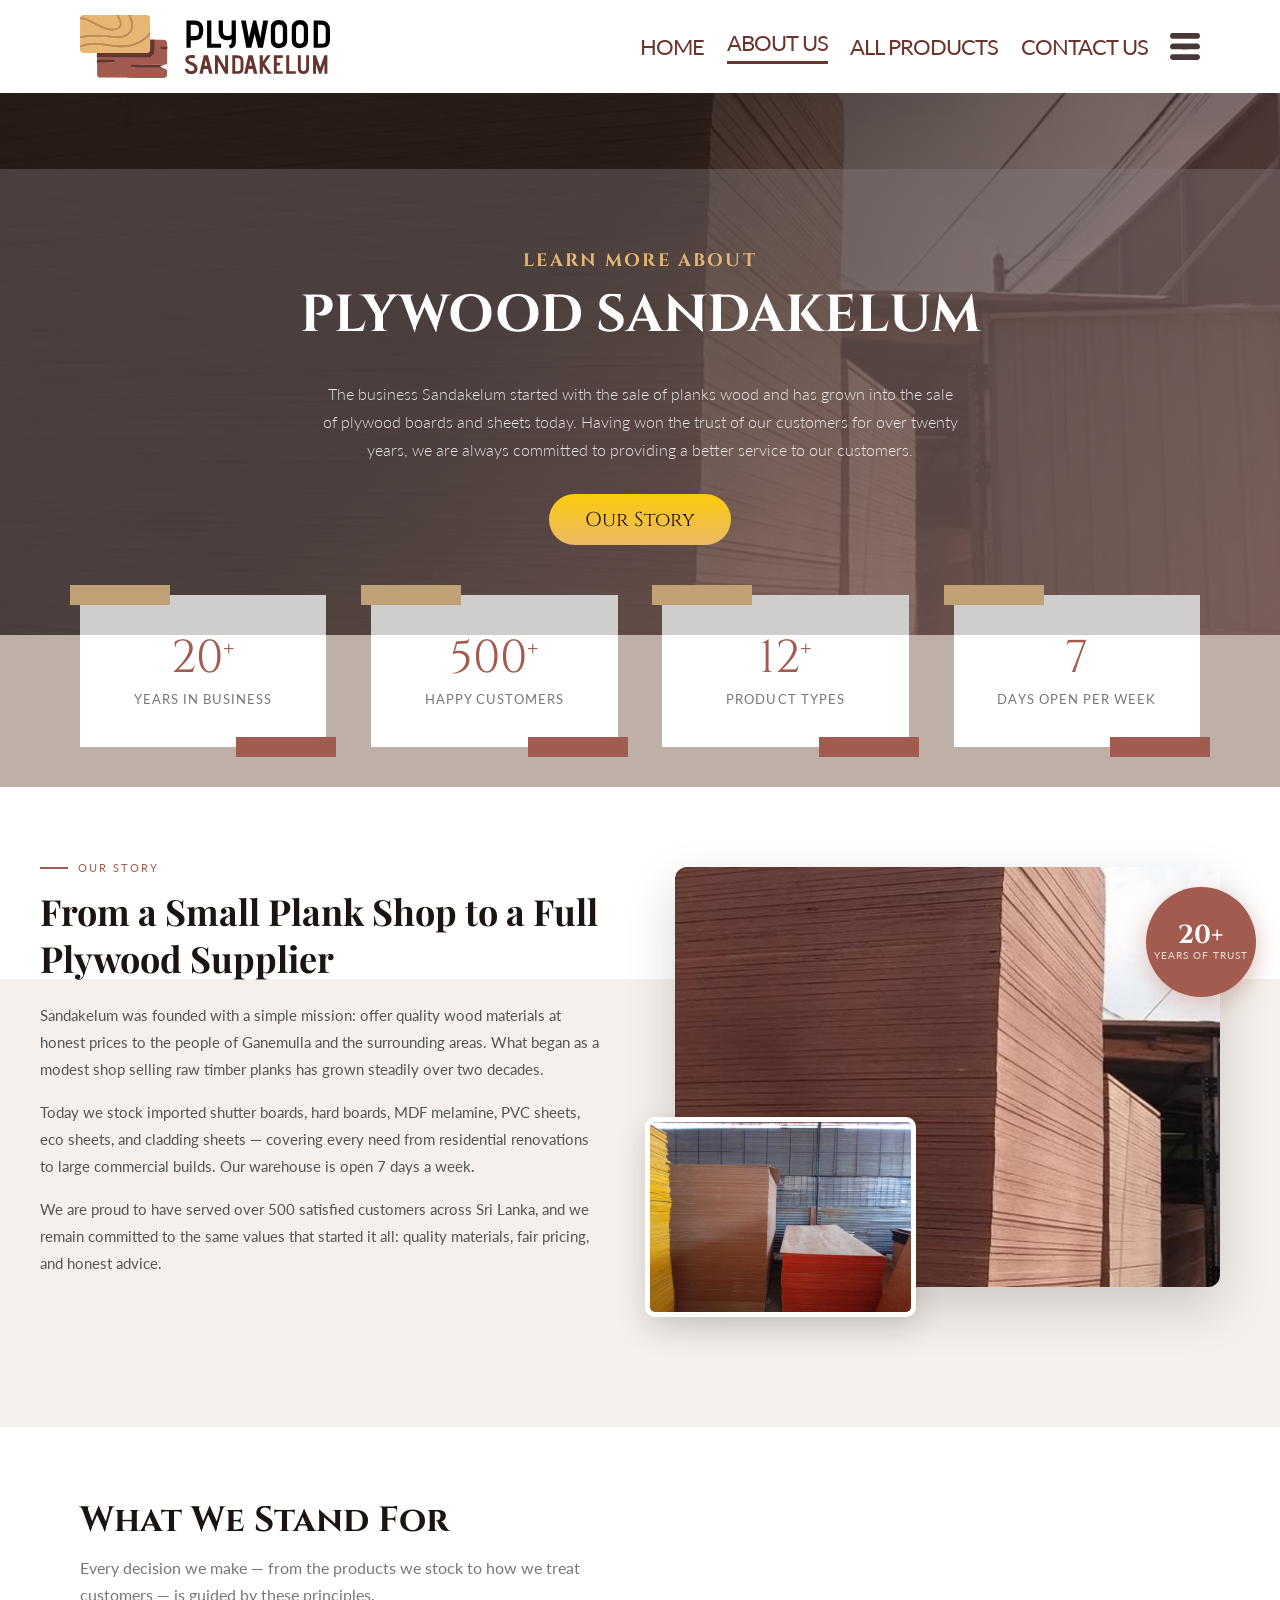
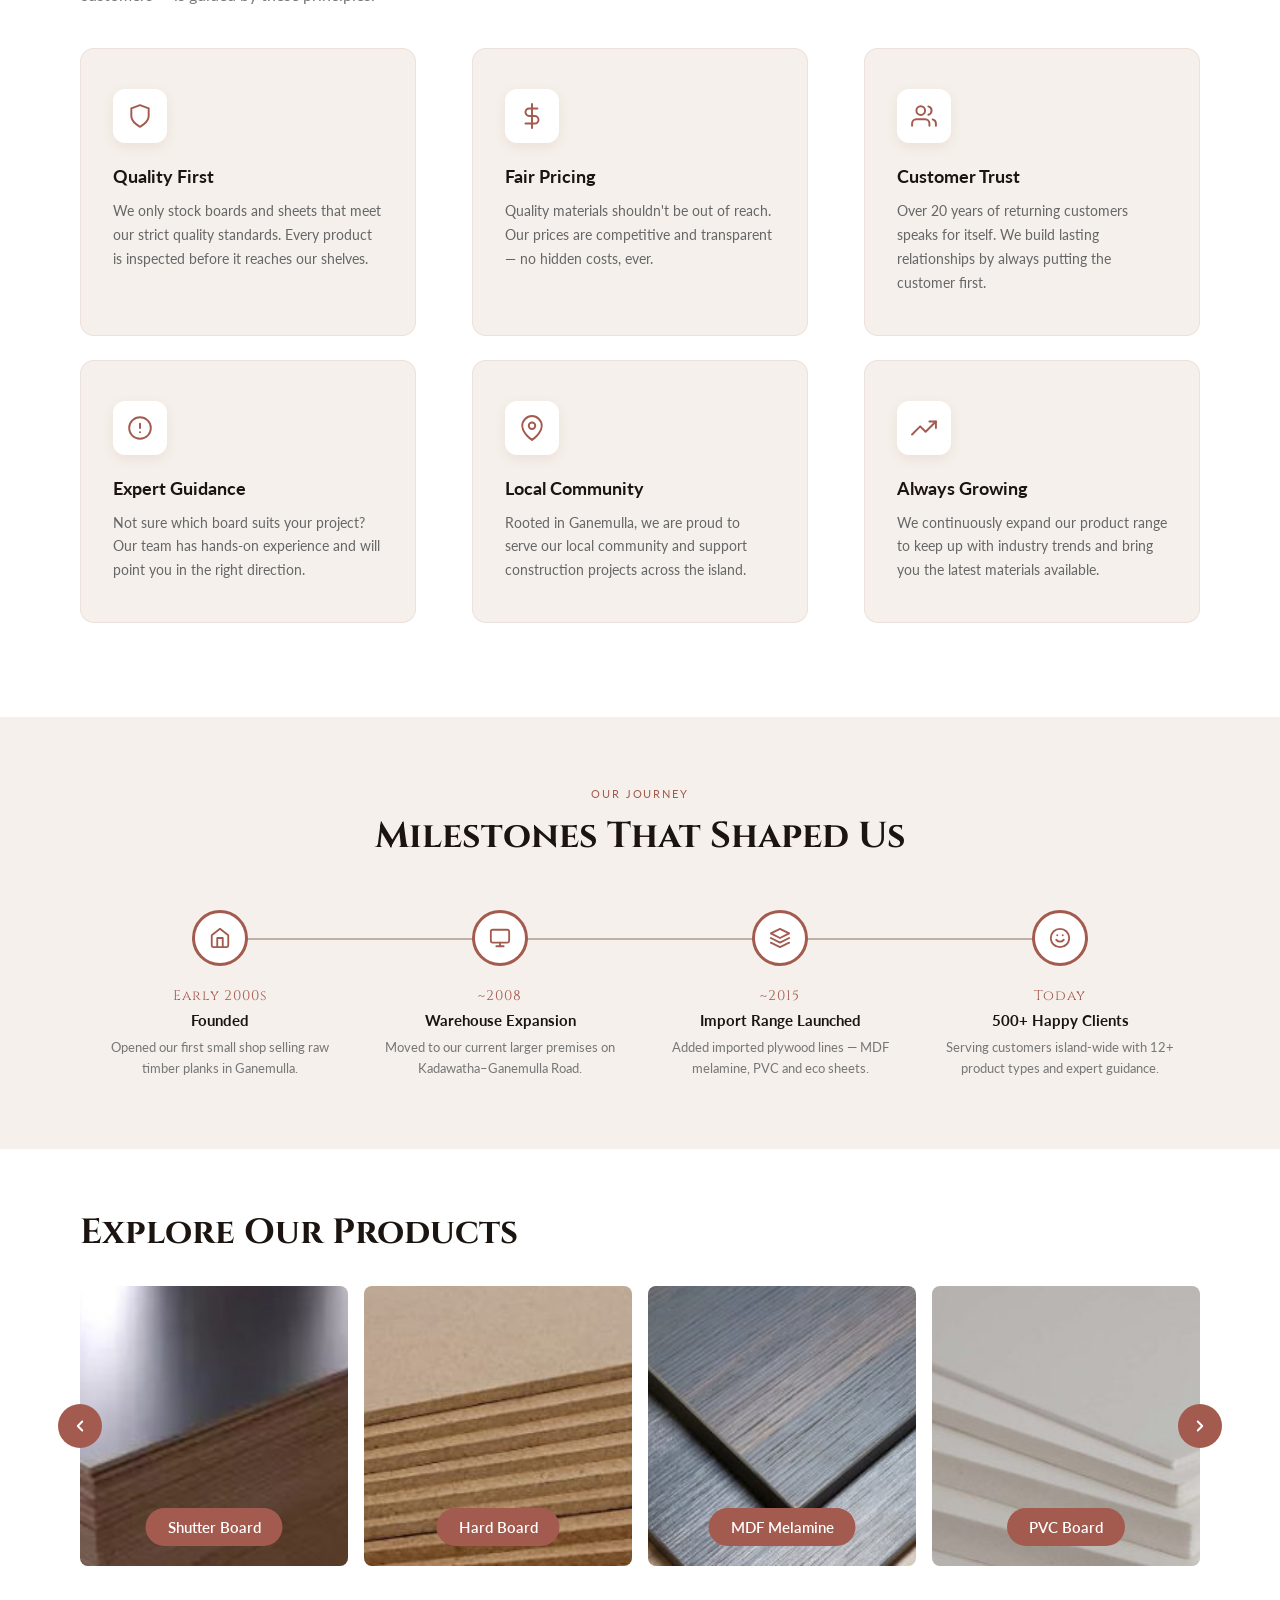
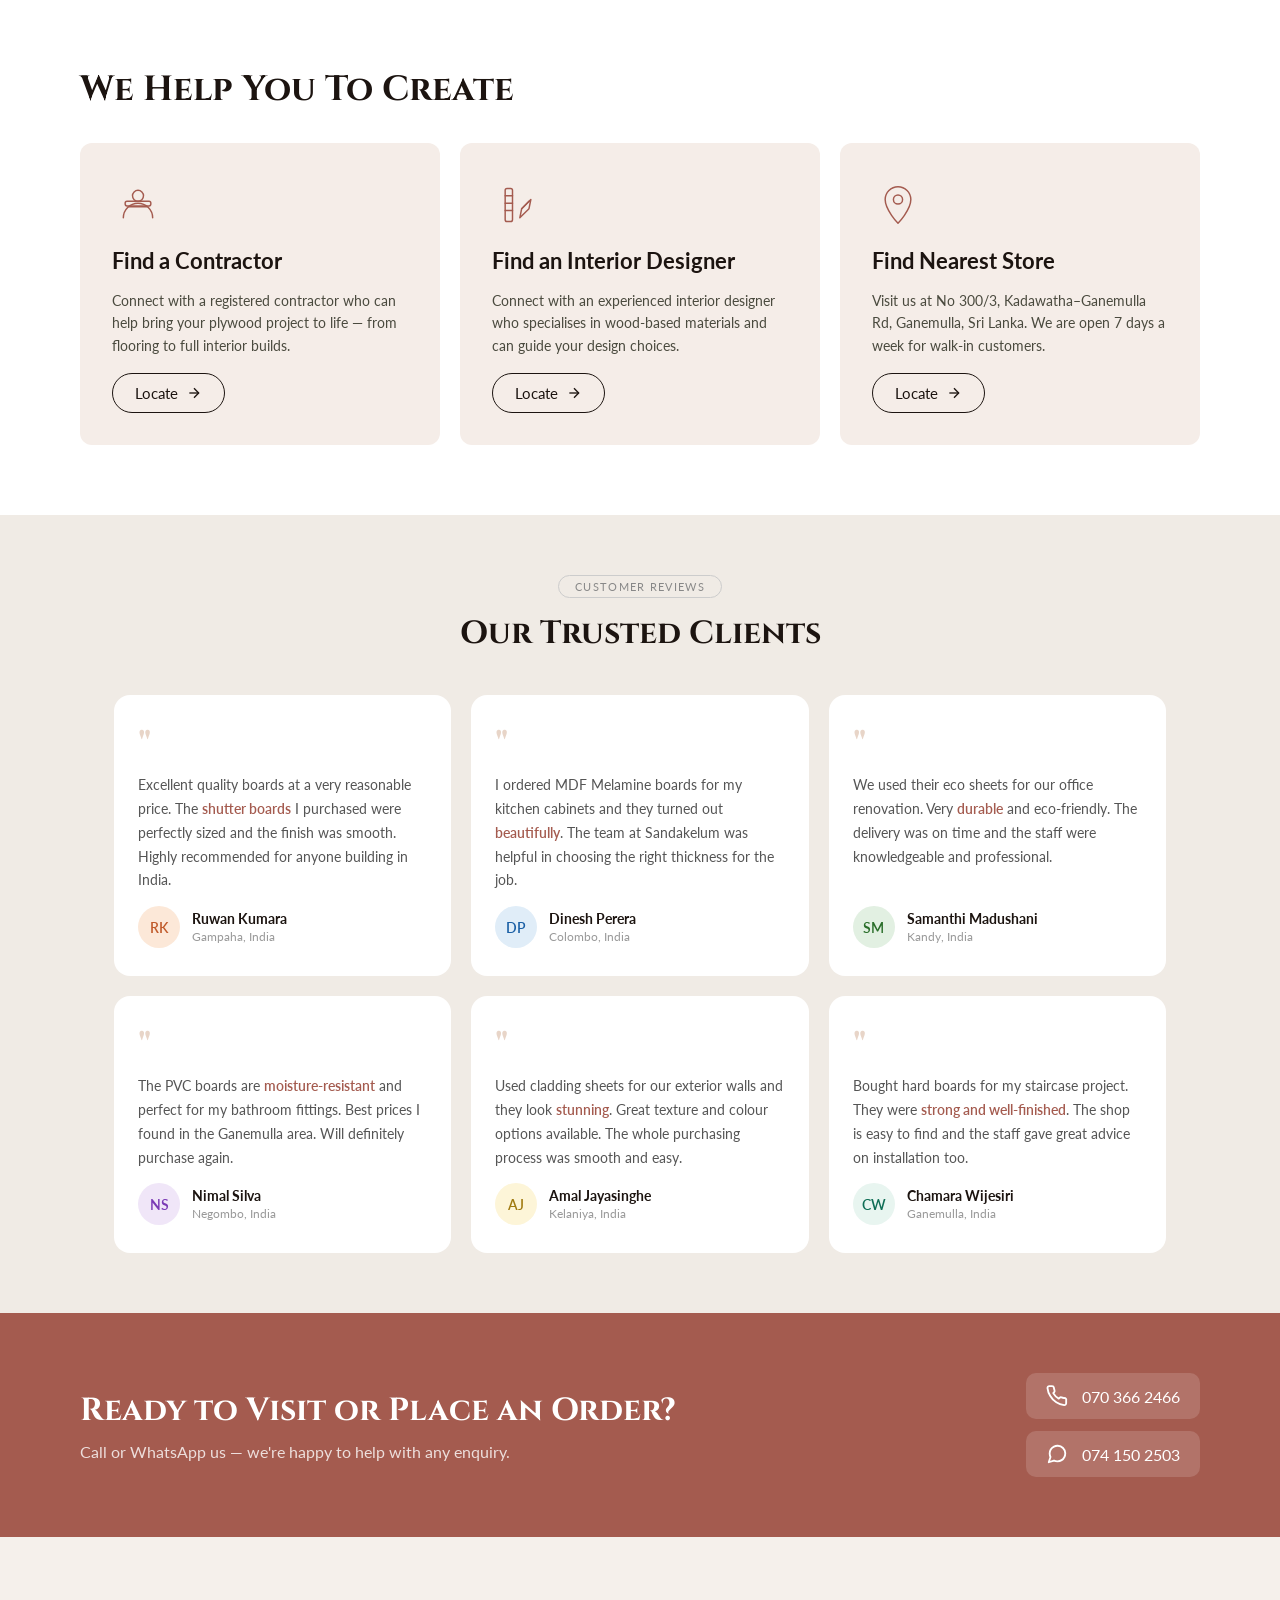
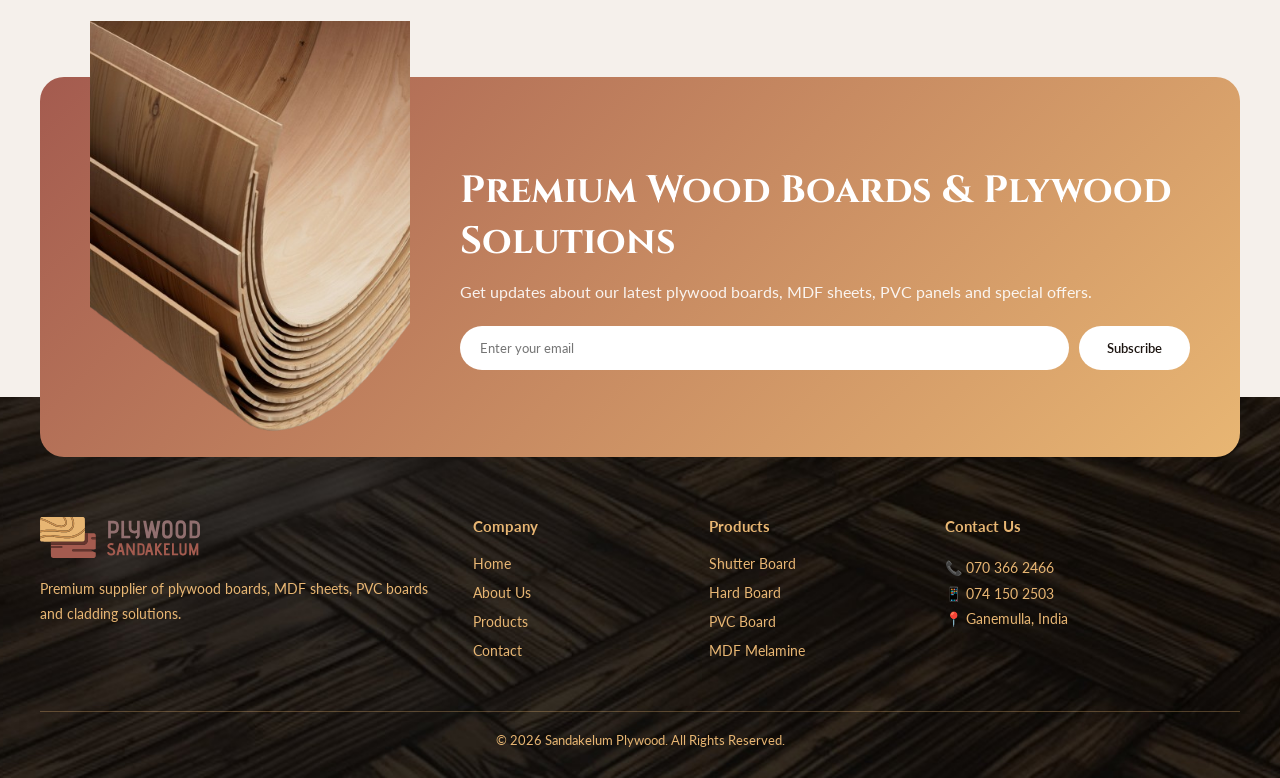
<file: about-us.html>
<!doctype html>
<html lang="en">
  <head>
    <meta charset="UTF-8" />
    <meta name="viewport" content="width=device-width, initial-scale=1.0" />
    <title>About Us — Sandakelum Plywood</title>
    <link rel="preconnect" href="https://fonts.googleapis.com" />
    <link rel="preconnect" href="https://fonts.gstatic.com" crossorigin />
    <link
      href="https://fonts.googleapis.com/css2?family=Playfair+Display:wght@500;700&family=Lato:wght@300;400;700&family=Cinzel:wght@600&display=swap"
      rel="stylesheet"
    />
    <link rel="stylesheet" href="common.css" />
    <style>
      :root {
        --font1: "Lato", sans-serif;
        --font2: "Playfair Display", serif;
        --font3: "Cinzel", serif;
        --brown-dark: #1c1410;
        --brown-mid: #a45b4f;
        --brown-light: #beb0a7;
        --gold: #e8b673;
        --gold-bright: #fcc90c;
        --cream: #f5f0eb;
      }
      *,
      *::before,
      *::after {
        box-sizing: border-box;
        margin: 0;
        padding: 0;
      }
      body {
        font-family: var(--font1);
      }
      .wrapper {
        max-width: 1200px;
        margin: 0 auto;
        padding: 0 40px;
      }

      /* ── HEADER (identical to index) ── */
      /* header {
        background: rgba(28, 20, 16, 0.92);
        backdrop-filter: blur(10px);
        -webkit-backdrop-filter: blur(10px);
        position: fixed;
        top: 0;
        left: 0;
        right: 0;
        z-index: 100;
        border-bottom: 1px solid rgba(232, 182, 115, 0.2);
      }
      #headerId {
        display: flex;
        align-items: center;
        justify-content: space-between;
        padding: 14px 40px;
      }
      #logo {
        height: 48px;
      }
      #navMenu {
        display: flex;
        align-items: center;
        gap: 6px;
      }
      #navMenu a {
        font-family: var(--font1);
        font-size: 15px;
        color: rgba(255, 255, 255, 0.78);
        text-decoration: none;
        padding: 8px 16px;
        border-radius: 6px;
        transition:
          color 0.2s,
          background 0.2s;
      }
      #navMenu a:hover {
        color: var(--gold);
        background: rgba(232, 182, 115, 0.1);
      }
      #navMenu a.active {
        color: var(--gold);
      }
      #navMenu img {
        display: none;
        cursor: pointer;
        width: 28px;
      }
      #mobileMenu {
        display: none;
        flex-direction: column;
        background: rgba(28, 20, 16, 0.97);
        padding: 16px 20px 24px;
        border-top: 1px solid rgba(232, 182, 115, 0.15);
      }
      #mobileMenu a {
        font-family: var(--font1);
        font-size: 16px;
        color: rgba(255, 255, 255, 0.82);
        text-decoration: none;
        padding: 12px 0;
        border-bottom: 1px solid rgba(255, 255, 255, 0.06);
        transition: color 0.2s;
      }
      #mobileMenu a:hover {
        color: var(--gold);
      }
      #mobileMenu.open {
        display: flex;
      }
      @media (max-width: 820px) {
        #navMenu a:not(.none) {
          display: none;
        }
        #navMenu img {
          display: block;
        }
        #headerId {
          padding: 14px 20px;
        }
        .wrapper {
          padding: 0 20px;
        }
      } */

      /* ── HERO — matches index head section feel ── */
      #head {
        background: url("images/sandakelum-plywood-wareshouse.jpg") center/cover
          no-repeat;
        position: relative;
      }
      #head::before {
        content: "";
        position: absolute;
        inset: 0;
        background: linear-gradient(
          135deg,
          rgba(28, 20, 16, 0.82) 40%,
          rgba(164, 91, 79, 0.5) 100%
        );
      }
      #navSpacer {
        height: 76px;
      }
      #main {
        padding: 80px 0 90px;
        position: relative;
        z-index: 1;
      }
      #mainId {
        text-align: center;
      }
      #mainId h1 {
        font-size: clamp(28px, 5vw, 52px);
        text-transform: uppercase;
        font-family: var(--font3);
        color: white;
        line-height: 1.3;
      }
      #mainId h1::before {
        content: "Learn More About";
        display: block;
        font-size: clamp(14px, 2vw, 18px);
        color: var(--gold);
        letter-spacing: 0.12em;
        margin-bottom: 10px;
      }
      #mainId > p {
        margin: 30px auto;
        font-family: var(--font1);
        font-weight: 300;
        color: rgba(255, 255, 255, 0.85);
        max-width: 640px;
        line-height: 1.75;
        font-size: 16px;
      }
      #mainId > button {
        background: linear-gradient(#fdca0d, #ebb965);
        padding: 12px 36px;
        border: none;
        border-radius: 30px;
        font-family: var(--font3);
        font-size: 20px;
        cursor: pointer;
        color: var(--brown-dark);
      }

      /* ── STATS BAR ── */
      #fourCard {
        background: var(--brown-light);
      }
      #fourCardId {
        display: flex;
        flex-wrap: wrap;
        justify-content: space-between;
      }
      .cards {
        background: white;
        width: 22%;
        display: flex;
        flex-direction: column;
        align-items: center;
        text-align: center;
        padding: 40px 20px;
        position: relative;
        top: -40px;
      }
      .cards::before {
        content: "";
        position: absolute;
        background: var(--gold);
        width: 100px;
        height: 20px;
        top: -10px;
        left: -10px;
        transition: 1s all;
      }
      .cards::after {
        content: "";
        position: absolute;
        background: var(--brown-mid);
        width: 100px;
        height: 20px;
        bottom: -10px;
        right: -10px;
        transition: 1s all;
      }
      .cards:hover::before {
        width: 280px;
      }
      .cards:hover::after {
        width: 280px;
      }
      .stat-num {
        font-family: var(--font3);
        font-size: 46px;
        color: var(--brown-mid);
        line-height: 1;
        margin-bottom: 6px;
      }
      .stat-num sup {
        font-size: 24px;
      }
      .stat-label {
        font-family: var(--font1);
        font-size: 13px;
        letter-spacing: 0.08em;
        text-transform: uppercase;
        color: #777;
        margin-top: 4px;
      }
      @media (max-width: 1050px) {
        .cards {
          width: 45%;
          margin-bottom: 40px;
        }
      }
      @media (max-width: 550px) {
        .cards {
          width: 95%;
        }
      }

      /* ── OUR STORY — two column (like whyPlywood) ── */
      #ourStory {
        background: linear-gradient(0deg, var(--cream) 70%, white 30%);
        padding-bottom: 60px;
      }
      #ourStoryId {
        display: grid;
        grid-template-columns: 1fr 1fr;
        gap: 70px;
        align-items: center;
        padding: 60px 0;
      }
      .story-eyebrow {
        font-family: var(--font1);
        font-size: 11px;
        letter-spacing: 0.18em;
        text-transform: uppercase;
        color: var(--brown-mid);
        display: flex;
        align-items: center;
        gap: 10px;
        margin-bottom: 14px;
      }
      .story-eyebrow::before {
        content: "";
        display: block;
        width: 28px;
        height: 2px;
        background: var(--brown-mid);
      }
      .story-left h2 {
        font-family: var(--font2);
        font-size: clamp(24px, 3vw, 36px);
        line-height: 1.3;
        margin-bottom: 20px;
        color: var(--brown-dark);
      }
      .story-left p {
        font-family: var(--font1);
        font-size: 15px;
        line-height: 1.8;
        color: #555;
        margin-bottom: 16px;
      }
      .story-right {
        position: relative;
        padding: 20px 20px 20px 0;
      }
      .story-img-main {
        width: 100%;
        border-radius: 12px;
        box-shadow: 0 20px 50px rgba(28, 20, 16, 0.18);
        display: block;
        object-fit: cover;
        height: 420px;
      }
      .story-img-accent {
        position: absolute;
        bottom: -10px;
        left: -30px;
        width: 48%;
        border-radius: 10px;
        border: 5px solid white;
        box-shadow: 0 12px 30px rgba(28, 20, 16, 0.15);
        object-fit: cover;
        height: 200px;
      }
      .story-badge {
        position: absolute;
        top: 40px;
        right: -16px;
        background: var(--brown-mid);
        color: white;
        border-radius: 50%;
        width: 110px;
        height: 110px;
        display: flex;
        flex-direction: column;
        align-items: center;
        justify-content: center;
        box-shadow: 0 8px 24px rgba(164, 91, 79, 0.35);
        text-align: center;
      }
      .story-badge strong {
        font-family: var(--font3);
        font-size: 26px;
        line-height: 1;
      }
      .story-badge span {
        font-family: var(--font1);
        font-size: 10px;
        letter-spacing: 0.1em;
        text-transform: uppercase;
        color: rgba(255, 255, 255, 0.8);
      }
      @media (max-width: 900px) {
        #ourStoryId {
          grid-template-columns: 1fr;
          gap: 50px;
        }
        .story-img-main {
          height: 320px;
        }
        .story-badge {
          right: 10px;
        }
      }

      /* ── WHY PLYWOOD ── */
      #whyCards {
        background: white;
        padding: 70px 0;
      }
      #whyCardsId {
        display: flex;
        flex-wrap: wrap;
        justify-content: space-between;
      }
      .why-card-item {
        background: var(--cream);
        width: 30%;
        display: flex;
        flex-direction: column;
        align-items: flex-start;
        text-align: left;
        padding: 40px 32px;
        border-radius: 14px;
        margin-bottom: 24px;
        border: 1px solid rgba(164, 91, 79, 0.1);
        position: relative;
        overflow: hidden;
        transition:
          transform 0.25s,
          box-shadow 0.25s;
      }
      .why-card-item::after {
        content: "";
        position: absolute;
        bottom: 0;
        left: 0;
        right: 0;
        height: 4px;
        background: linear-gradient(90deg, var(--gold), var(--brown-mid));
        transform: scaleX(0);
        transform-origin: left;
        transition: transform 0.35s;
      }
      .why-card-item:hover {
        transform: translateY(-6px);
        box-shadow: 0 16px 40px rgba(164, 91, 79, 0.12);
      }
      .why-card-item:hover::after {
        transform: scaleX(1);
      }
      .why-icon {
        width: 54px;
        height: 54px;
        border-radius: 12px;
        background: white;
        display: flex;
        align-items: center;
        justify-content: center;
        margin-bottom: 22px;
        box-shadow: 0 4px 12px rgba(164, 91, 79, 0.1);
      }
      .why-icon svg {
        width: 26px;
        height: 26px;
        stroke: var(--brown-mid);
        fill: none;
        stroke-width: 1.8;
        stroke-linecap: round;
        stroke-linejoin: round;
      }
      .why-card-item h3 {
        font-family: var(--font1);
        font-size: 18px;
        font-weight: 700;
        color: var(--brown-dark);
        margin-bottom: 12px;
      }
      .why-card-item p {
        font-family: var(--font1);
        font-size: 14px;
        color: #666;
        line-height: 1.7;
      }
      @media (max-width: 900px) {
        .why-card-item {
          width: 47%;
        }
      }
      @media (max-width: 580px) {
        .why-card-item {
          width: 100%;
        }
      }

      /* ── TIMELINE ── */
      #timeline {
        background: var(--cream);
        padding: 70px 0;
      }
      #timelineInner {
        text-align: center;
      }
      .section-eyebrow-center {
        font-family: var(--font1);
        font-size: 11px;
        letter-spacing: 0.18em;
        text-transform: uppercase;
        color: var(--brown-mid);
        margin-bottom: 12px;
      }
      #timelineInner h1 {
        font-family: var(--font3);
        font-size: clamp(24px, 3vw, 36px);
        color: var(--brown-dark);
        margin-bottom: 50px;
      }
      .tl-track {
        position: relative;
        display: grid;
        grid-template-columns: repeat(4, 1fr);
      }
      .tl-track::before {
        content: "";
        position: absolute;
        top: 28px;
        left: 12.5%;
        right: 12.5%;
        height: 2px;
        background: var(--brown-light);
        z-index: 0;
      }
      .tl-item {
        position: relative;
        z-index: 1;
        display: flex;
        flex-direction: column;
        align-items: center;
        padding: 0 16px;
      }
      .tl-dot {
        width: 56px;
        height: 56px;
        border-radius: 50%;
        background: white;
        border: 3px solid var(--brown-mid);
        display: flex;
        align-items: center;
        justify-content: center;
        margin-bottom: 20px;
        transition:
          background 0.3s,
          border-color 0.3s;
      }
      .tl-dot svg {
        width: 22px;
        height: 22px;
        stroke: var(--brown-mid);
        fill: none;
        stroke-width: 2;
        stroke-linecap: round;
        stroke-linejoin: round;
      }
      .tl-item:hover .tl-dot {
        background: var(--brown-mid);
      }
      .tl-item:hover .tl-dot svg {
        stroke: white;
      }
      .tl-year {
        font-family: var(--font3);
        font-size: 14px;
        color: var(--brown-mid);
        letter-spacing: 0.06em;
        margin-bottom: 6px;
      }
      .tl-title {
        font-family: var(--font1);
        font-size: 15px;
        font-weight: 700;
        color: var(--brown-dark);
        margin-bottom: 8px;
      }
      .tl-desc {
        font-family: var(--font1);
        font-size: 13px;
        color: #777;
        line-height: 1.6;
      }
      @media (max-width: 750px) {
        .tl-track {
          grid-template-columns: 1fr 1fr;
          gap: 36px;
        }
        .tl-track::before {
          display: none;
        }
      }
      @media (max-width: 480px) {
        .tl-track {
          grid-template-columns: 1fr;
        }
      }

      /* ── EXPLORE (same as index slider) ── */
      #exploreProducts {
        background: white;
        padding: 60px 0 50px;
      }
      #exploreProducts > .wrapper > h1 {
        font-family: var(--font3);
        font-size: 35px;
        margin-bottom: 30px;
        color: var(--brown-dark);
      }
      .slider-wrap {
        position: relative;
      }
      .slider-track-outer {
        overflow: hidden;
        border-radius: 4px;
      }
      .slider-track {
        display: flex;
        gap: 16px;
        transition: transform 0.45s ease;
        will-change: transform;
      }
      .slide {
        flex: 0 0 calc(25% - 12px);
        min-width: 0;
        position: relative;
        border-radius: 8px;
        overflow: hidden;
        cursor: pointer;
      }
      .slide img {
        width: 100%;
        height: 280px;
        object-fit: cover;
        display: block;
        transition: transform 0.5s;
      }
      .slide:hover img {
        transform: scale(1.05);
      }
      .slide-label {
        position: absolute;
        bottom: 20px;
        left: 50%;
        transform: translateX(-50%);
        background: var(--brown-mid);
        color: white;
        font-family: var(--font1);
        font-size: 15px;
        font-weight: 600;
        padding: 10px 22px;
        border-radius: 30px;
        white-space: nowrap;
        text-align: center;
      }
      .slider-btn {
        position: absolute;
        top: 50%;
        transform: translateY(-50%);
        width: 44px;
        height: 44px;
        border-radius: 50%;
        background: var(--brown-mid);
        border: none;
        cursor: pointer;
        display: flex;
        align-items: center;
        justify-content: center;
        z-index: 10;
        transition: background 0.2s;
      }
      .slider-btn:hover {
        background: var(--brown-dark);
      }
      .slider-btn.prev {
        left: -22px;
      }
      .slider-btn.next {
        right: -22px;
      }
      .slider-btn svg {
        width: 18px;
        height: 18px;
        fill: none;
        stroke: white;
        stroke-width: 2.5;
        stroke-linecap: round;
        stroke-linejoin: round;
      }
      @media (max-width: 900px) {
        .slide {
          flex: 0 0 calc(50% - 8px);
        }
      }
      @media (max-width: 600px) {
        .slide {
          flex: 0 0 100%;
        }
        .slider-btn.prev {
          left: 4px;
        }
        .slider-btn.next {
          right: 4px;
        }
      }

      /* ── HELP SECTION ── */
      #weHelp {
        background: white;
        padding: 50px 0 70px;
      }
      #weHelp > .wrapper > h1 {
        font-family: var(--font3);
        font-size: 35px;
        margin-bottom: 30px;
        color: var(--brown-dark);
      }
      .help-grid {
        display: flex;
        gap: 20px;
        flex-wrap: wrap;
      }
      .help-card {
        flex: 1;
        min-width: 260px;
        background: #f5ede8;
        border-radius: 12px;
        padding: 36px 32px 32px;
        display: flex;
        flex-direction: column;
        gap: 16px;
        transition: box-shadow 0.25s;
      }
      .help-card:hover {
        box-shadow: 0 8px 28px rgba(164, 91, 79, 0.15);
      }
      .help-icon {
        width: 52px;
        height: 52px;
        display: flex;
        align-items: center;
        justify-content: center;
      }
      .help-icon svg {
        width: 44px;
        height: 44px;
        stroke: var(--brown-mid);
        fill: none;
        stroke-width: 1.6;
        stroke-linecap: round;
        stroke-linejoin: round;
      }
      .help-card h2 {
        font-family: var(--font1);
        font-size: 22px;
        font-weight: 700;
        color: var(--brown-dark);
        line-height: 1.25;
      }
      .help-card p {
        font-family: var(--font1);
        font-size: 14px;
        line-height: 1.6;
        color: #4a4a3e;
        flex: 1;
      }
      .help-btn {
        display: inline-flex;
        align-items: center;
        gap: 8px;
        border: 1.5px solid var(--brown-dark);
        background: transparent;
        color: var(--brown-dark);
        font-family: var(--font1);
        font-size: 15px;
        padding: 10px 22px;
        border-radius: 30px;
        cursor: pointer;
        text-decoration: none;
        width: fit-content;
        transition:
          background 0.2s,
          color 0.2s;
      }
      .help-btn:hover {
        background: var(--brown-dark);
        color: white;
      }
      .help-btn svg {
        width: 16px;
        height: 16px;
        stroke: currentColor;
        fill: none;
        stroke-width: 2;
      }
      @media (max-width: 600px) {
        .help-grid {
          flex-direction: column;
        }
      }

      /* ── TESTIMONIALS ── */
      #testimonials {
        background: #f0ebe5;
        padding: 60px 0;
      }
      .testi-wrap {
        max-width: 1100px;
        margin: 0 auto;
        padding: 0 24px;
      }
      .testi-eyebrow {
        display: flex;
        justify-content: center;
        margin-bottom: 14px;
      }
      .testi-badge {
        font-size: 11px;
        letter-spacing: 0.12em;
        text-transform: uppercase;
        border: 1px solid #ccc;
        color: #888;
        padding: 4px 16px;
        border-radius: 30px;
        font-family: var(--font1);
      }
      .testi-heading {
        text-align: center;
        font-family: var(--font3);
        font-size: 32px;
        font-weight: 700;
        color: var(--brown-dark);
        margin-bottom: 40px;
      }
      .testi-grid {
        display: grid;
        grid-template-columns: repeat(3, 1fr);
        gap: 20px;
      }
      .testi-card {
        background: white;
        border-radius: 16px;
        padding: 28px 24px;
        display: flex;
        flex-direction: column;
        gap: 14px;
      }
      .testi-quote {
        font-size: 36px;
        font-weight: 700;
        color: #e8d5c8;
        line-height: 1;
        font-family: var(--font2);
      }
      .testi-body {
        font-family: var(--font1);
        font-size: 14px;
        line-height: 1.7;
        color: #555;
        flex: 1;
      }
      .testi-body .highlight {
        color: var(--brown-mid);
        font-weight: 600;
      }
      .testi-footer {
        display: flex;
        align-items: center;
        gap: 12px;
        margin-top: auto;
      }
      .testi-av {
        width: 42px;
        height: 42px;
        border-radius: 50%;
        display: flex;
        align-items: center;
        justify-content: center;
        font-size: 14px;
        font-weight: 600;
        font-family: var(--font1);
        flex-shrink: 0;
      }
      .testi-name {
        font-family: var(--font1);
        font-size: 14px;
        font-weight: 700;
        color: var(--brown-dark);
      }
      .testi-handle {
        font-family: var(--font1);
        font-size: 12px;
        color: #999;
        margin-top: 2px;
      }
      @media (max-width: 950px) {
        .testi-grid {
          grid-template-columns: repeat(2, 1fr);
        }
      }
      @media (max-width: 600px) {
        .testi-grid {
          grid-template-columns: 1fr;
        }
      }

      /* ── CTA BANNER ── */
      #ctaBanner {
        background: var(--brown-mid);
        padding: 60px 0;
      }
      #ctaBannerId {
        display: flex;
        align-items: center;
        justify-content: space-between;
        flex-wrap: wrap;
        gap: 30px;
      }
      #ctaBannerId > div > h2 {
        font-family: var(--font3);
        font-size: 32px;
        color: white;
        margin-bottom: 10px;
      }
      #ctaBannerId > div > p {
        font-family: var(--font1);
        font-size: 16px;
        color: rgba(255, 255, 255, 0.8);
      }
      .cta-contacts {
        display: flex;
        flex-direction: column;
        gap: 12px;
      }
      .cta-row {
        display: flex;
        align-items: center;
        gap: 14px;
        background: rgba(255, 255, 255, 0.15);
        border-radius: 10px;
        padding: 12px 20px;
        text-decoration: none;
        color: white;
        transition: background 0.25s;
      }
      .cta-row:hover {
        background: rgba(255, 255, 255, 0.28);
      }
      .cta-row svg {
        width: 22px;
        height: 22px;
        stroke: white;
        fill: none;
        stroke-width: 2;
        stroke-linecap: round;
        stroke-linejoin: round;
        flex-shrink: 0;
      }
      .cta-row span {
        font-family: var(--font1);
        font-size: 16px;
      }
      @media (max-width: 640px) {
        #ctaBannerId {
          flex-direction: column;
          align-items: flex-start;
        }
      }

      /* ── NEWSLETTER (identical to index) ── */
      #newsletter {
        background: var(--cream);
        padding: 80px 20px 0;
      }
      .newsletter-card {
        max-width: 1200px;
        margin: auto;
        background: linear-gradient(135deg, var(--brown-mid), var(--gold));
        border-radius: 24px;
        padding: 50px;
        display: flex;
        align-items: center;
        justify-content: space-between;
        gap: 50px;
        color: white;
        position: relative;
        top: 60px;
        z-index: 10;
        height: 380px;
      }
      .newsletter-image img {
        width: 320px;
        max-width: 100%;
      }
      .newsletter-content {
        flex: 1;
      }
      .newsletter-content h2 {
        font-size: 38px;
        margin-bottom: 15px;
        font-family: var(--font3);
      }
      .newsletter-content p {
        margin-bottom: 25px;
        opacity: 0.9;
        font-family: var(--font1);
      }
      .newsletter-form {
        display: flex;
        gap: 10px;
      }
      .newsletter-form input {
        flex: 1;
        padding: 14px 20px;
        border: none;
        border-radius: 30px;
        outline: none;
        font-family: var(--font1);
      }
      .newsletter-form button {
        padding: 14px 28px;
        border: none;
        border-radius: 30px;
        background: white;
        cursor: pointer;
        font-weight: 600;
        font-family: var(--font1);
        color: var(--brown-dark);
      }
      @media (max-width: 768px) {
        .newsletter-card {
          flex-direction: column;
          text-align: center;
          padding: 30px;
          height: auto;
        }
        .newsletter-form {
          flex-direction: column;
        }
        .newsletter-image {
          display: none;
        }
      }

      /* ── FOOTER (identical to index) ── */
      .modern-footer {
        background: url("images/plywood-dark-bg.jpg") center/cover no-repeat;
        color: var(--gold);
        padding: 120px 40px 30px;
      }
      .footer-grid {
        max-width: 1200px;
        margin: auto;
        display: grid;
        grid-template-columns: 2fr 1fr 1fr 1.5fr;
        gap: 40px;
      }
      .footer-grid h4 {
        margin-bottom: 20px;
        font-family: var(--font1);
        font-size: 15px;
      }
      .footer-grid a {
        display: block;
        color: var(--gold);
        text-decoration: none;
        margin-bottom: 12px;
        font-family: var(--font1);
        font-size: 14px;
      }
      .footer-grid p {
        color: var(--gold);
        line-height: 1.8;
        font-family: var(--font1);
        font-size: 14px;
      }
      .footer-logo {
        width: 160px;
        margin-bottom: 15px;
      }
      .footer-bottom {
        max-width: 1200px;
        margin: 40px auto 0;
        padding-top: 20px;
        border-top: 1px solid rgba(232, 182, 115, 0.3);
        text-align: center;
        color: var(--gold);
        font-family: var(--font1);
        font-size: 13px;
      }
      @media (max-width: 768px) {
        .footer-grid {
          grid-template-columns: 1fr;
          text-align: center;
        }
      }
    </style>
  </head>
  <body>
    <!-- ══ HEADER ══ -->
    <header>
      <div id="headerId" class="wrapper">
        <img id="logo" src="images/logo.svg" alt="Logo" />
        <div id="menu">
          <nav id="navMenu">
            <a class="none" href="index.html"> Home </a>
            <a class="active none" href="about-us.html">About Us</a>
            <a class="none" href="all-products.html">All Products</a>
            <a class="none" href="contact-us.html">Contact Us</a>
            <img src="images/menu.svg" alt="Menu" />
          </nav>
        </div>
      </div>
    </header>

    <!-- ══ HERO ══ -->
    <section id="head">
      <div id="navSpacer"></div>
      <div id="main">
        <div id="mainId" class="wrapper">
          <h1>Plywood Sandakelum</h1>
          <p>
            The business Sandakelum started with the sale of planks wood and has
            grown into the sale of plywood boards and sheets today. Having won
            the trust of our customers for over twenty years, we are always
            committed to providing a better service to our customers.
          </p>
          <button>Our Story</button>
        </div>
      </div>
    </section>

    <!-- ══ STATS (four-card style from index) ══ -->
    <section id="fourCard">
      <div id="fourCardId" class="wrapper">
        <div class="cards">
          <div class="stat-num">20<sup>+</sup></div>
          <div class="stat-label">Years in Business</div>
        </div>
        <div class="cards">
          <div class="stat-num">500<sup>+</sup></div>
          <div class="stat-label">Happy Customers</div>
        </div>
        <div class="cards">
          <div class="stat-num">12<sup>+</sup></div>
          <div class="stat-label">Product Types</div>
        </div>
        <div class="cards">
          <div class="stat-num">7</div>
          <div class="stat-label">Days Open Per Week</div>
        </div>
      </div>
    </section>

    <!-- ══ OUR STORY (like whyPlywood two-column) ══ -->
    <section id="ourStory">
      <div id="ourStoryId" class="wrapper">
        <div class="story-left">
          <div class="story-eyebrow">Our Story</div>
          <h2>From a Small Plank Shop to a Full Plywood Supplier</h2>
          <p>
            Sandakelum was founded with a simple mission: offer quality wood
            materials at honest prices to the people of Ganemulla and the
            surrounding areas. What began as a modest shop selling raw timber
            planks has grown steadily over two decades.
          </p>
          <p>
            Today we stock imported shutter boards, hard boards, MDF melamine,
            PVC sheets, eco sheets, and cladding sheets — covering every need
            from residential renovations to large commercial builds. Our
            warehouse is open 7 days a week.
          </p>
          <p>
            We are proud to have served over 500 satisfied customers across Sri
            Lanka, and we remain committed to the same values that started it
            all: quality materials, fair pricing, and honest advice.
          </p>
        </div>
        <div class="story-right">
          <img
            class="story-img-main"
            src="images/sandakelum-plywood-wareshouse.jpg"
            alt="Sandakelum warehouse"
          />
          <img
            class="story-img-accent"
            src="images/warehouse-1.jpg"
            alt="Plywood boards"
          />
          <div class="story-badge">
            <strong>20+</strong>
            <span>Years of Trust</span>
          </div>
        </div>
      </div>
    </section>

    <!-- ══ WHY CHOOSE US — card grid (like home's four-use-cases) ══ -->
    <section id="whyCards">
      <div class="wrapper">
        <h1
          style="
            font-family: var(--font3);
            font-size: 35px;
            margin-bottom: 10px;
            color: var(--brown-dark);
          "
        >
          What We Stand For
        </h1>
        <p
          style="
            font-family: var(--font1);
            color: #777;
            margin-bottom: 40px;
            max-width: 540px;
            line-height: 1.7;
          "
        >
          Every decision we make — from the products we stock to how we treat
          customers — is guided by these principles.
        </p>
        <div id="whyCardsId">
          <div class="why-card-item">
            <div class="why-icon">
              <svg viewBox="0 0 24 24">
                <path d="M12 22s8-4 8-10V5l-8-3-8 3v7c0 6 8 10 8 10z" />
              </svg>
            </div>
            <h3>Quality First</h3>
            <p>
              We only stock boards and sheets that meet our strict quality
              standards. Every product is inspected before it reaches our
              shelves.
            </p>
          </div>
          <div class="why-card-item">
            <div class="why-icon">
              <svg viewBox="0 0 24 24">
                <line x1="12" y1="1" x2="12" y2="23" />
                <path d="M17 5H9.5a3.5 3.5 0 0 0 0 7h5a3.5 3.5 0 0 1 0 7H6" />
              </svg>
            </div>
            <h3>Fair Pricing</h3>
            <p>
              Quality materials shouldn't be out of reach. Our prices are
              competitive and transparent — no hidden costs, ever.
            </p>
          </div>
          <div class="why-card-item">
            <div class="why-icon">
              <svg viewBox="0 0 24 24">
                <path d="M17 21v-2a4 4 0 0 0-4-4H5a4 4 0 0 0-4 4v2" />
                <circle cx="9" cy="7" r="4" />
                <path d="M23 21v-2a4 4 0 0 0-3-3.87" />
                <path d="M16 3.13a4 4 0 0 1 0 7.75" />
              </svg>
            </div>
            <h3>Customer Trust</h3>
            <p>
              Over 20 years of returning customers speaks for itself. We build
              lasting relationships by always putting the customer first.
            </p>
          </div>
          <div class="why-card-item">
            <div class="why-icon">
              <svg viewBox="0 0 24 24">
                <circle cx="12" cy="12" r="10" />
                <line x1="12" y1="8" x2="12" y2="12" />
                <line x1="12" y1="16" x2="12.01" y2="16" />
              </svg>
            </div>
            <h3>Expert Guidance</h3>
            <p>
              Not sure which board suits your project? Our team has hands-on
              experience and will point you in the right direction.
            </p>
          </div>
          <div class="why-card-item">
            <div class="why-icon">
              <svg viewBox="0 0 24 24">
                <path d="M21 10c0 7-9 13-9 13s-9-6-9-13a9 9 0 0 1 18 0z" />
                <circle cx="12" cy="10" r="3" />
              </svg>
            </div>
            <h3>Local Community</h3>
            <p>
              Rooted in Ganemulla, we are proud to serve our local community and
              support construction projects across the island.
            </p>
          </div>
          <div class="why-card-item">
            <div class="why-icon">
              <svg viewBox="0 0 24 24">
                <polyline points="23 6 13.5 15.5 8.5 10.5 1 18" />
                <polyline points="17 6 23 6 23 12" />
              </svg>
            </div>
            <h3>Always Growing</h3>
            <p>
              We continuously expand our product range to keep up with industry
              trends and bring you the latest materials available.
            </p>
          </div>
        </div>
      </div>
    </section>

    <!-- ══ TIMELINE ══ -->
    <section id="timeline">
      <div id="timelineInner" class="wrapper">
        <div class="section-eyebrow-center">Our Journey</div>
        <h1>Milestones That Shaped Us</h1>
        <div class="tl-track">
          <div class="tl-item">
            <div class="tl-dot">
              <svg viewBox="0 0 24 24">
                <path d="M3 9l9-7 9 7v11a2 2 0 0 1-2 2H5a2 2 0 0 1-2-2z" />
                <polyline points="9 22 9 12 15 12 15 22" />
              </svg>
            </div>
            <div class="tl-year">Early 2000s</div>
            <div class="tl-title">Founded</div>
            <div class="tl-desc">
              Opened our first small shop selling raw timber planks in
              Ganemulla.
            </div>
          </div>
          <div class="tl-item">
            <div class="tl-dot">
              <svg viewBox="0 0 24 24">
                <rect x="2" y="3" width="20" height="14" rx="2" />
                <line x1="8" y1="21" x2="16" y2="21" />
                <line x1="12" y1="17" x2="12" y2="21" />
              </svg>
            </div>
            <div class="tl-year">~2008</div>
            <div class="tl-title">Warehouse Expansion</div>
            <div class="tl-desc">
              Moved to our current larger premises on Kadawatha–Ganemulla Road.
            </div>
          </div>
          <div class="tl-item">
            <div class="tl-dot">
              <svg viewBox="0 0 24 24">
                <path d="M12 2L2 7l10 5 10-5-10-5z" />
                <path d="M2 17l10 5 10-5" />
                <path d="M2 12l10 5 10-5" />
              </svg>
            </div>
            <div class="tl-year">~2015</div>
            <div class="tl-title">Import Range Launched</div>
            <div class="tl-desc">
              Added imported plywood lines — MDF melamine, PVC and eco sheets.
            </div>
          </div>
          <div class="tl-item">
            <div class="tl-dot">
              <svg viewBox="0 0 24 24">
                <circle cx="12" cy="12" r="10" />
                <path d="M8 14s1.5 2 4 2 4-2 4-2" />
                <line x1="9" y1="9" x2="9.01" y2="9" />
                <line x1="15" y1="9" x2="15.01" y2="9" />
              </svg>
            </div>
            <div class="tl-year">Today</div>
            <div class="tl-title">500+ Happy Clients</div>
            <div class="tl-desc">
              Serving customers island-wide with 12+ product types and expert
              guidance.
            </div>
          </div>
        </div>
      </div>
    </section>

    <!-- ══ EXPLORE PRODUCTS SLIDER ══ -->
    <section id="exploreProducts">
      <div class="wrapper">
        <h1>Explore Our Products</h1>
        <div class="slider-wrap">
          <div class="slider-track-outer">
            <div class="slider-track" id="sliderTrack">
              <div class="slide">
                <img src="images/shutter-board.jpg" alt="Shutter Board" /><span
                  class="slide-label"
                  >Shutter Board</span
                >
              </div>
              <div class="slide">
                <img src="images/hard-board.jpg" alt="Hard Board" /><span
                  class="slide-label"
                  >Hard Board</span
                >
              </div>
              <div class="slide">
                <img src="images/mdf-melamine.jpg" alt="MDF Melamine" /><span
                  class="slide-label"
                  >MDF Melamine</span
                >
              </div>
              <div class="slide">
                <img src="images/pvc-board.jpg" alt="PVC Board" /><span
                  class="slide-label"
                  >PVC Board</span
                >
              </div>
              <div class="slide">
                <img src="images/eco-sheet.jpg" alt="Eco Sheets" /><span
                  class="slide-label"
                  >Eco Sheets</span
                >
              </div>
              <div class="slide">
                <img
                  src="images/cladding-sheet.jpg"
                  alt="Cladding Sheet"
                /><span class="slide-label">Cladding Sheet</span>
              </div>
            </div>
          </div>
          <button class="slider-btn prev" id="prevBtn" aria-label="Previous">
            <svg viewBox="0 0 24 24"><polyline points="15 18 9 12 15 6" /></svg>
          </button>
          <button class="slider-btn next" id="nextBtn" aria-label="Next">
            <svg viewBox="0 0 24 24"><polyline points="9 6 15 12 9 18" /></svg>
          </button>
        </div>
      </div>
    </section>

    <!-- ══ WE HELP YOU ══ -->
    <section id="weHelp">
      <div class="wrapper">
        <h1>We Help You To Create</h1>
        <div class="help-grid">
          <div class="help-card">
            <div class="help-icon">
              <svg viewBox="0 0 48 48">
                <circle cx="24" cy="14" r="6" />
                <path d="M8 38c0-8.8 7.2-16 16-16s16 7.2 16 16" />
                <path d="M14 26h20" />
                <rect x="10" y="20" width="28" height="5" rx="2" />
              </svg>
            </div>
            <h2>Find a Contractor</h2>
            <p>
              Connect with a registered contractor who can help bring your
              plywood project to life — from flooring to full interior builds.
            </p>
            <a href="contact-us.html" class="help-btn"
              >Locate
              <svg viewBox="0 0 24 24">
                <line x1="5" y1="12" x2="19" y2="12" />
                <polyline points="12 5 19 12 12 19" /></svg
            ></a>
          </div>
          <div class="help-card">
            <div class="help-icon">
              <svg viewBox="0 0 48 48">
                <rect x="10" y="6" width="8" height="36" rx="2" />
                <line x1="10" y1="14" x2="18" y2="14" />
                <line x1="10" y1="22" x2="18" y2="22" />
                <line x1="10" y1="30" x2="18" y2="30" />
                <path d="M26 38l2-10 10-10-2 10z" />
                <line x1="28" y1="28" x2="36" y2="20" />
              </svg>
            </div>
            <h2>Find an Interior Designer</h2>
            <p>
              Connect with an experienced interior designer who specialises in
              wood-based materials and can guide your design choices.
            </p>
            <a href="contact-us.html" class="help-btn"
              >Locate
              <svg viewBox="0 0 24 24">
                <line x1="5" y1="12" x2="19" y2="12" />
                <polyline points="12 5 19 12 12 19" /></svg
            ></a>
          </div>
          <div class="help-card">
            <div class="help-icon">
              <svg viewBox="0 0 48 48">
                <path
                  d="M24 4C16.3 4 10 10.3 10 18c0 11.3 14 26 14 26s14-14.7 14-26c0-7.7-6.3-14-14-14z"
                />
                <circle cx="24" cy="18" r="5" />
              </svg>
            </div>
            <h2>Find Nearest Store</h2>
            <p>
              Visit us at No 300/3, Kadawatha–Ganemulla Rd, Ganemulla, Sri
              Lanka. We are open 7 days a week for walk-in customers.
            </p>
            <a href="contact-us.html" class="help-btn"
              >Locate
              <svg viewBox="0 0 24 24">
                <line x1="5" y1="12" x2="19" y2="12" />
                <polyline points="12 5 19 12 12 19" /></svg
            ></a>
          </div>
        </div>
      </div>
    </section>

    <!-- ══ TESTIMONIALS ══ -->
    <section id="testimonials">
      <div class="testi-wrap">
        <div class="testi-eyebrow">
          <span class="testi-badge">Customer Reviews</span>
        </div>
        <h2 class="testi-heading">Our Trusted Clients</h2>
        <div class="testi-grid">
          <div class="testi-card">
            <div class="testi-quote">"</div>
            <p class="testi-body">
              Excellent quality boards at a very reasonable price. The
              <span class="highlight">shutter boards</span> I purchased were
              perfectly sized and the finish was smooth. Highly recommended for
              anyone building in India.
            </p>
            <div class="testi-footer">
              <div class="testi-av" style="background: #fce8d8; color: #c05a2a">
                RK
              </div>
              <div>
                <div class="testi-name">Ruwan Kumara</div>
                <div class="testi-handle">Gampaha, India</div>
              </div>
            </div>
          </div>
          <div class="testi-card">
            <div class="testi-quote">"</div>
            <p class="testi-body">
              I ordered MDF Melamine boards for my kitchen cabinets and they
              turned out <span class="highlight">beautifully</span>. The team at
              Sandakelum was helpful in choosing the right thickness for the
              job.
            </p>
            <div class="testi-footer">
              <div class="testi-av" style="background: #e0edf8; color: #1a5fa5">
                DP
              </div>
              <div>
                <div class="testi-name">Dinesh Perera</div>
                <div class="testi-handle">Colombo, India</div>
              </div>
            </div>
          </div>
          <div class="testi-card">
            <div class="testi-quote">"</div>
            <p class="testi-body">
              We used their eco sheets for our office renovation. Very
              <span class="highlight">durable</span> and eco-friendly. The
              delivery was on time and the staff were knowledgeable and
              professional.
            </p>
            <div class="testi-footer">
              <div class="testi-av" style="background: #e2f0e2; color: #2a6e2a">
                SM
              </div>
              <div>
                <div class="testi-name">Samanthi Madushani</div>
                <div class="testi-handle">Kandy, India</div>
              </div>
            </div>
          </div>
          <div class="testi-card">
            <div class="testi-quote">"</div>
            <p class="testi-body">
              The PVC boards are
              <span class="highlight">moisture-resistant</span> and perfect for
              my bathroom fittings. Best prices I found in the Ganemulla area.
              Will definitely purchase again.
            </p>
            <div class="testi-footer">
              <div class="testi-av" style="background: #f0e6f8; color: #7a3ab5">
                NS
              </div>
              <div>
                <div class="testi-name">Nimal Silva</div>
                <div class="testi-handle">Negombo, India</div>
              </div>
            </div>
          </div>
          <div class="testi-card">
            <div class="testi-quote">"</div>
            <p class="testi-body">
              Used cladding sheets for our exterior walls and they look
              <span class="highlight">stunning</span>. Great texture and colour
              options available. The whole purchasing process was smooth and
              easy.
            </p>
            <div class="testi-footer">
              <div class="testi-av" style="background: #fdf5d8; color: #a07a10">
                AJ
              </div>
              <div>
                <div class="testi-name">Amal Jayasinghe</div>
                <div class="testi-handle">Kelaniya, India</div>
              </div>
            </div>
          </div>
          <div class="testi-card">
            <div class="testi-quote">"</div>
            <p class="testi-body">
              Bought hard boards for my staircase project. They were
              <span class="highlight">strong and well-finished</span>. The shop
              is easy to find and the staff gave great advice on installation
              too.
            </p>
            <div class="testi-footer">
              <div class="testi-av" style="background: #e8f5f0; color: #0f6e56">
                CW
              </div>
              <div>
                <div class="testi-name">Chamara Wijesiri</div>
                <div class="testi-handle">Ganemulla, India</div>
              </div>
            </div>
          </div>
        </div>
      </div>
    </section>

    <!-- ══ CTA BANNER ══ -->
    <section id="ctaBanner">
      <div id="ctaBannerId" class="wrapper">
        <div>
          <h2>Ready to Visit or Place an Order?</h2>
          <p>Call or WhatsApp us — we're happy to help with any enquiry.</p>
        </div>
        <div class="cta-contacts">
          <a href="tel:0703662466" class="cta-row">
            <svg viewBox="0 0 24 24">
              <path
                d="M22 16.92v3a2 2 0 0 1-2.18 2 19.79 19.79 0 0 1-8.63-3.07A19.5 19.5 0 0 1 4.69 12a19.79 19.79 0 0 1-3.07-8.67A2 2 0 0 1 3.6 1.27h3a2 2 0 0 1 2 1.72c.127.96.361 1.903.7 2.81a2 2 0 0 1-.45 2.11L7.91 8.91a16 16 0 0 0 6 6l.91-.91a2 2 0 0 1 2.11-.45c.907.339 1.85.573 2.81.7A2 2 0 0 1 22 16.92z"
              />
            </svg>
            <span>070 366 2466</span>
          </a>
          <a href="https://wa.me/94741502503" class="cta-row">
            <svg viewBox="0 0 24 24">
              <path
                d="M21 11.5a8.38 8.38 0 0 1-.9 3.8 8.5 8.5 0 0 1-7.6 4.7 8.38 8.38 0 0 1-3.8-.9L3 21l1.9-5.7a8.38 8.38 0 0 1-.9-3.8 8.5 8.5 0 0 1 4.7-7.6 8.38 8.38 0 0 1 3.8-.9h.5a8.48 8.48 0 0 1 8 8v.5z"
              />
            </svg>
            <span>074 150 2503</span>
          </a>
        </div>
      </div>
    </section>

    <!-- ══ NEWSLETTER ══ -->
    <section id="newsletter">
      <div class="newsletter-card">
        <div class="newsletter-image">
          <img src="images/imagebg.png" alt="Wood Boards" />
        </div>
        <div class="newsletter-content">
          <h2>Premium Wood Boards & Plywood Solutions</h2>
          <p>
            Get updates about our latest plywood boards, MDF sheets, PVC panels
            and special offers.
          </p>
          <form class="newsletter-form">
            <input type="email" placeholder="Enter your email" />
            <button type="submit">Subscribe</button>
          </form>
        </div>
      </div>
    </section>

    <!-- ══ FOOTER ══ -->
    <footer class="modern-footer">
      <div class="footer-grid">
        <div>
          <img src="images/logo2.svg" alt="Logo" class="footer-logo" />
          <p>
            Premium supplier of plywood boards, MDF sheets, PVC boards and
            cladding solutions.
          </p>
        </div>
        <div>
          <h4>Company</h4>
          <a href="index.html">Home</a>
          <a href="about-us.html">About Us</a>
          <a href="all-products.html">Products</a>
          <a href="contact-us.html">Contact</a>
        </div>
        <div>
          <h4>Products</h4>
          <a href="#">Shutter Board</a>
          <a href="#">Hard Board</a>
          <a href="#">PVC Board</a>
          <a href="#">MDF Melamine</a>
        </div>
        <div>
          <h4>Contact Us</h4>
          <p>📞 070 366 2466</p>
          <p>📱 074 150 2503</p>
          <p>📍 Ganemulla, India</p>
        </div>
      </div>
      <div class="footer-bottom">
        <p>© 2026 Sandakelum Plywood. All Rights Reserved.</p>
      </div>
    </footer>

    <script>
      // Mobile menu toggle
      const menuToggle = document.getElementById("menuToggle");
      const mobileMenu = document.getElementById("mobileMenu");
      menuToggle.addEventListener("click", () =>
        mobileMenu.classList.toggle("open"),
      );

      // Product slider
      const track = document.getElementById("sliderTrack");
      const prevBtn = document.getElementById("prevBtn");
      const nextBtn = document.getElementById("nextBtn");
      let current = 0;
      function getVisible() {
        if (window.innerWidth <= 600) return 1;
        if (window.innerWidth <= 900) return 2;
        return 4;
      }
      function maxIndex() {
        return Math.max(0, track.children.length - getVisible());
      }
      function updateSlider() {
        const slideWidth = track.children[0].offsetWidth + 16;
        track.style.transform = `translateX(-${current * slideWidth}px)`;
        prevBtn.style.opacity = current === 0 ? "0.4" : "1";
        nextBtn.style.opacity = current >= maxIndex() ? "0.4" : "1";
      }
      prevBtn.addEventListener("click", () => {
        if (current > 0) {
          current--;
          updateSlider();
        }
      });
      nextBtn.addEventListener("click", () => {
        if (current < maxIndex()) {
          current++;
          updateSlider();
        }
      });
      window.addEventListener("resize", () => {
        current = Math.min(current, maxIndex());
        updateSlider();
      });
      updateSlider();
    </script>
  </body>
</html>
</file>
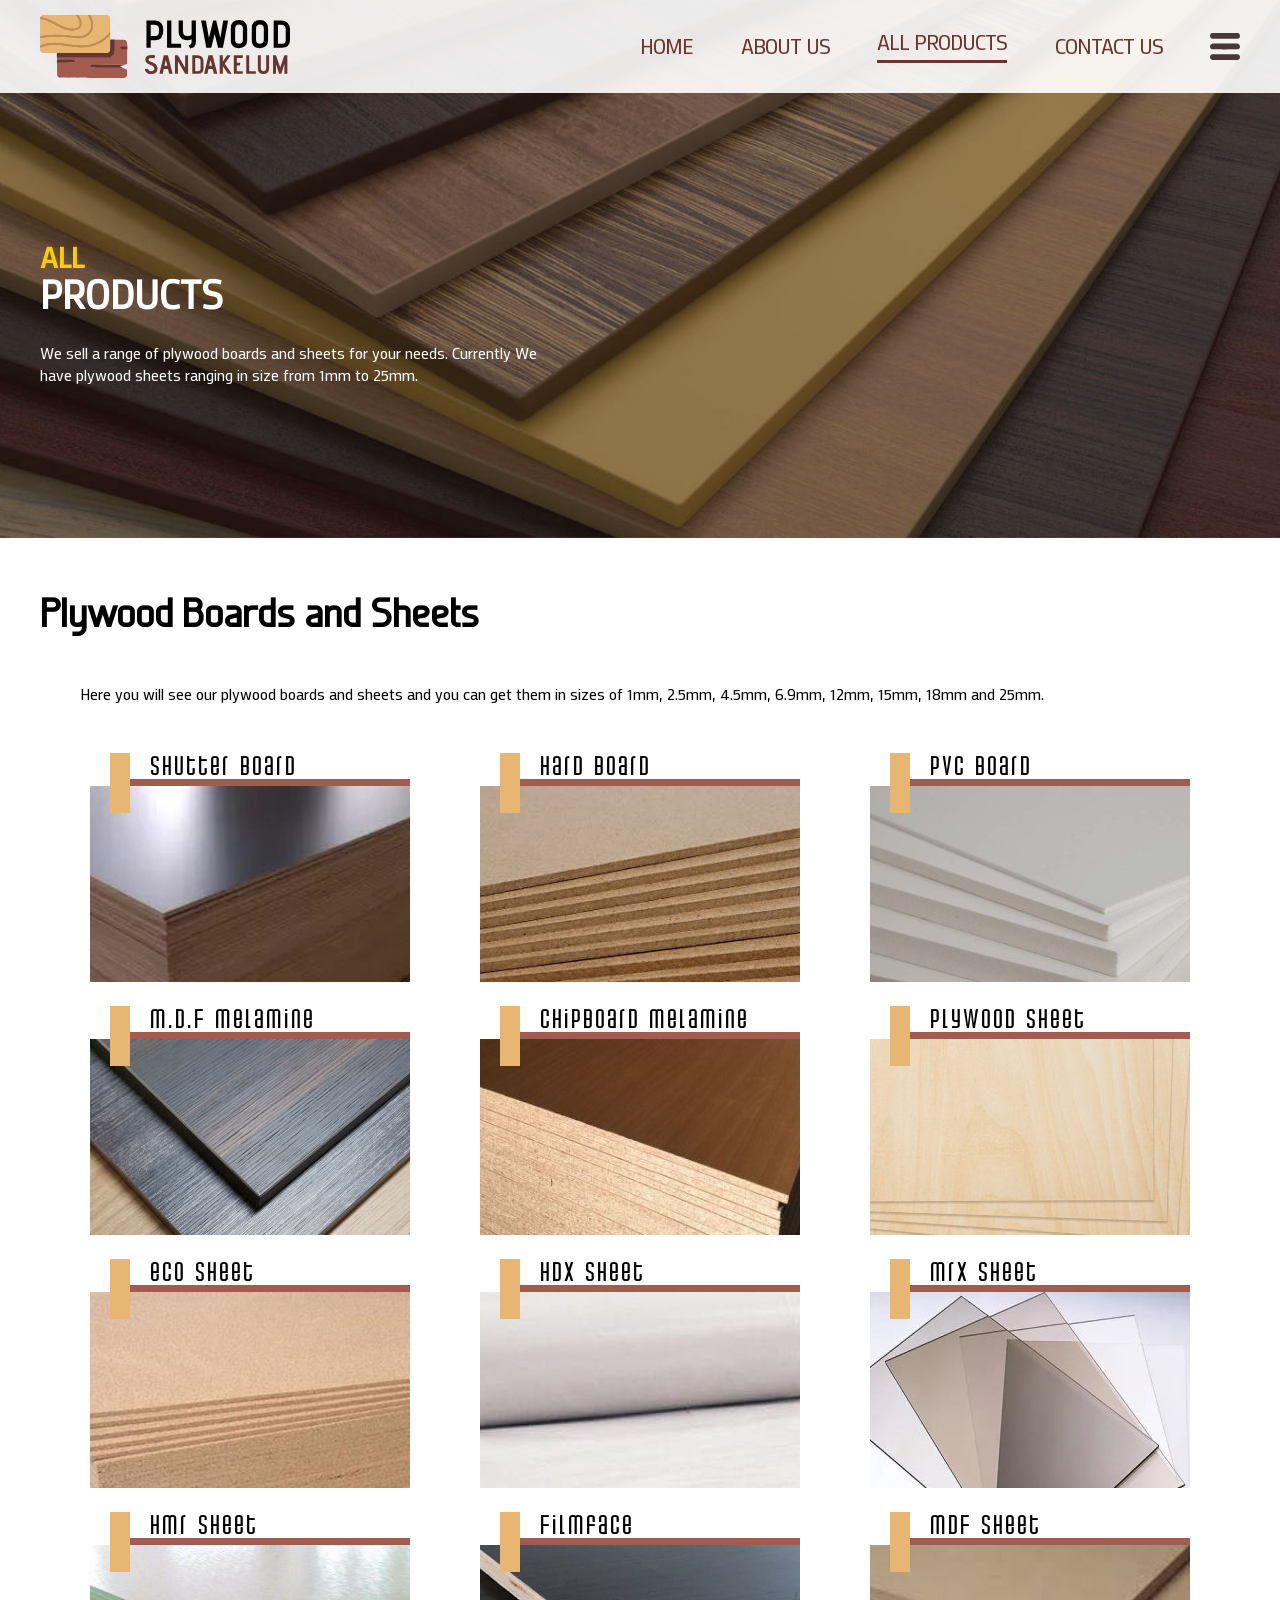
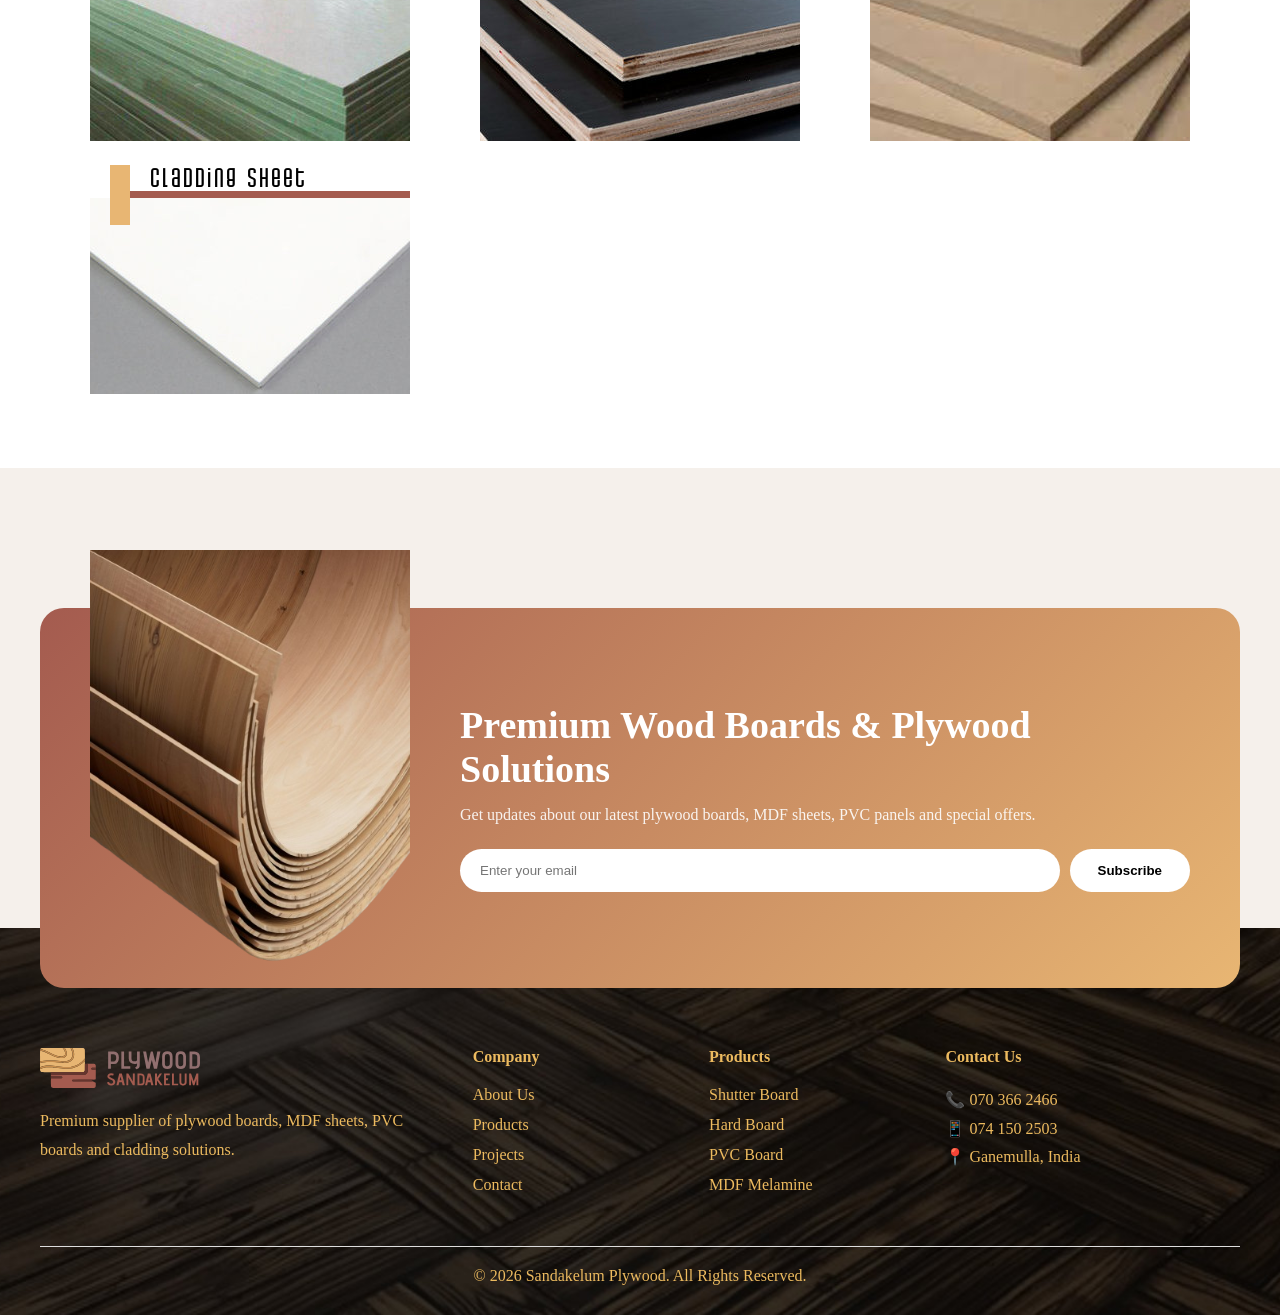
<file: all-products.html>
<!doctype html>
<html lang="en">
  <head>
    <meta charset="UTF-8" />
    <meta name="viewport" content="width=device-width, initial-scale=1.0" />
    <title>All Products</title>
    <link rel="stylesheet" href="common.css" />
    <style>
      /* Header & All Product Section */
      #allProduct {
        background: url("images/plywood-decoration.jpg");
        background-repeat: no-repeat;
        background-size: cover;
        background-position: center;
        /* padding-top: 100px; */
        background-position-y: 0;
      }

      /* All Product section */
      #allProductId {
        background: #332e2e36;
        padding: 150px 0;
      }
      #productIntro {
        padding-right: 700px;
      }
      #productIntro > h1 {
        font-family: var(--font1);
        font-size: 40px;
        color: white;
        text-transform: uppercase;
        margin-bottom: 25px;
      }
      #productIntro > p {
        color: white;
        font-family: var(--font1);
        line-height: 1.4;
      }
      h1 > span {
        font-size: 30px;
        color: #ffcc00;
        display: block;
      }

      /* Plywood Boards & Sheets */

      #plywoodBoardsS {
        background: white;
        padding: 50px 0;
      }
      #plywoodBoardsSId > h1 {
        font-family: var(--font3);
        font-size: 40px;
        margin-bottom: 50px;
      }
      #plywoodBoardsSId > p {
        font-family: var(--font1);
        margin-bottom: 50px;
        padding-left: 40px;
      }
      #allBoards {
        padding: 0 40px;
        display: flex;
        flex-wrap: wrap;
        justify-content: space-between;
      }

      /* Media Query */

      @media screen and (max-width: 1150px) {
        /* All Product Section */
        #productIntro {
          padding-right: 0;
        }
      }

      #newsletter {
        background: #f5f0eb;
        padding: 80px 20px 0;
      }

      .newsletter-card {
        max-width: 1200px;
        margin: auto;
        background: linear-gradient(135deg, #a45b4f, #e8b673);
        border-radius: 24px;
        padding: 50px;
        display: flex;
        align-items: center;
        justify-content: space-between;
        gap: 50px;
        color: #fff;
        position: relative;
        top: 60px;
        z-index: 10;
        height: 380px;
      }

      .newsletter-image img {
        width: 320px;
        max-width: 100%;
      }

      .newsletter-content {
        flex: 1;
      }

      .newsletter-content h2 {
        font-size: 38px;
        margin-bottom: 15px;
      }

      .newsletter-content p {
        margin-bottom: 25px;
        opacity: 0.9;
      }

      .newsletter-form {
        display: flex;
        gap: 10px;
      }

      .newsletter-form input {
        flex: 1;
        padding: 14px 20px;
        border: none;
        border-radius: 30px;
      }

      .newsletter-form button {
        padding: 14px 28px;
        border: none;
        border-radius: 30px;
        background: #fff;
        cursor: pointer;
        font-weight: 600;
      }

      .modern-footer {
        /* background: #fff; */
        background: url("images/plywood-dark-bg.jpg");
        background-repeat: no-repeat;
        background-position: center;
        background-size: cover;
        /* padding: 80px 0 60px 0; */
        color: #ecba5f;
        padding: 120px 40px 30px;
      }

      .footer-grid {
        max-width: 1200px;
        margin: auto;
        display: grid;
        grid-template-columns:
          2fr
          1fr
          1fr
          1.5fr;
        gap: 40px;
      }

      .footer-grid h4 {
        margin-bottom: 20px;
      }

      .footer-grid a {
        display: block;
        color: #ecba5f;
        text-decoration: none;
        margin-bottom: 12px;
      }

      .footer-grid p {
        color: #ecba5f;
        line-height: 1.8;
      }

      .footer-logo {
        width: 160px;
        margin-bottom: 15px;
      }

      .footer-bottom {
        max-width: 1200px;
        margin: 40px auto 0;
        padding-top: 20px;
        border-top: 1px solid #ddd;
        text-align: center;
        color: #ecba5f;
      }

      @media (max-width: 768px) {
        .newsletter-card {
          flex-direction: column;
          text-align: center;
          padding: 30px;
        }

        .newsletter-form {
          flex-direction: column;
        }

        .footer-grid {
          grid-template-columns: 1fr;
          text-align: center;
        }
      }
    </style>
  </head>
  <body>
    <!-- Header & All Products -->

    <section id="allProduct">
      <!-- Header -->
      <header>
        <div id="headerId" class="wrapper">
          <img id="logo" src="images/logo.svg" alt="Logo" />
          <div id="menu">
            <nav id="navMenu">
              <a class="none" href="index.html"> Home </a>
              <a class="none" href="about-us.html">About Us</a>
              <a class="active none" href="all-products.html">All Products</a>
              <a class="none" href="contact-us.html">Contact Us</a>
              <img src="images/menu.svg" alt="Menu" />
            </nav>
          </div>
        </div>
      </header>

      <!-- All Product Section -->
      <div id="allProductId">
        <div id="productIntro" class="wrapper">
          <h1><span>All</span>Products</h1>
          <p>
            We sell a range of plywood boards and sheets for your needs.
            Currently We have plywood sheets ranging in size from 1mm to 25mm.
          </p>
        </div>
      </div>
    </section>

    <!-- Plywood Bords & Sheets -->

    <section id="plywoodBoardsS">
      <div id="plywoodBoardsSId" class="wrapper">
        <h1>Plywood Boards and Sheets</h1>
        <p>
          Here you will see our plywood boards and sheets and you can get them
          in sizes of 1mm, 2.5mm, 4.5mm, 6.9mm, 12mm, 15mm, 18mm and 25mm.
        </p>
        <div id="allBoards">
          <div class="boards">
            <span class="fixCol"></span>
            <h2>Shutter Board</h2>
            <img src="images/shutter-board.jpg" alt="Shutter Board" />
          </div>
          <div class="boards">
            <span class="fixCol"></span>
            <h2>Hard Board</h2>
            <img src="images/hard-board.jpg" alt="Hard Board" />
          </div>
          <div class="boards">
            <span class="fixCol"></span>
            <h2>Pvc Board</h2>
            <img src="images/pvc-board.jpg" alt="Pvc Board" />
          </div>
          <div class="boards">
            <span class="fixCol"></span>
            <h2>M.D.F Melamine</h2>
            <img src="images/mdf-melamine.jpg" alt="MDF Melamine" />
          </div>
          <div class="boards">
            <span class="fixCol"></span>
            <h2>Chipboard Melamine</h2>
            <img src="images/chipboard-melamine.jpg" alt="Chipboard Melamine" />
          </div>
          <div class="boards">
            <span class="fixCol"></span>
            <h2>Plywood Sheet</h2>
            <img src="images/plywood-sheet.jpg" alt="Plywood Sheet" />
          </div>
          <div class="boards">
            <span class="fixCol"></span>
            <h2>Eco Sheet</h2>
            <img src="images/eco-sheet.jpg" alt="Eco Sheet" />
          </div>
          <div class="boards">
            <span class="fixCol"></span>
            <h2>HDX Sheet</h2>
            <img src="images/hdx-sheet.jpg" alt="HDX Sheet" />
          </div>
          <div class="boards">
            <span class="fixCol"></span>
            <h2>MRX Sheet</h2>
            <img src="images/mrx-sheet.jpg" alt="MRX Sheet" />
          </div>
          <div class="boards">
            <span class="fixCol"></span>
            <h2>HMR Sheet</h2>
            <img src="images/hmr-sheet.jpg" alt="HMR Sheet" />
          </div>
          <div class="boards">
            <span class="fixCol"></span>
            <h2>Filmface</h2>
            <img src="images/filmface.jpg" alt="Filmface" />
          </div>
          <div class="boards">
            <span class="fixCol"></span>
            <h2>MDF Sheet</h2>
            <img src="images/mdf-sheet.jpg" alt="MDF Sheet" />
          </div>
          <div class="boards">
            <span class="fixCol"></span>
            <h2>Cladding Sheet</h2>
            <img src="images/cladding-sheet.jpg" alt="Cladding Sheet" />
          </div>
        </div>
      </div>
    </section>

    <!-- Footer -->

    <!-- CTA Banner -->
    <section id="newsletter">
      <div class="newsletter-card">
        <div class="newsletter-image">
          <img src="images/imagebg.png" alt="Wood Boards" />
        </div>

        <div class="newsletter-content">
          <h2>Premium Wood Boards & Plywood Solutions</h2>

          <p>
            Get updates about our latest plywood boards, MDF sheets, PVC panels
            and special offers.
          </p>

          <form class="newsletter-form">
            <input type="email" placeholder="Enter your email" />
            <button type="submit">Subscribe</button>
          </form>
        </div>
      </div>
    </section>

    <footer class="modern-footer">
      <div class="footer-grid">
        <div>
          <img src="images/logo2.svg" alt="Logo" class="footer-logo" />

          <p>
            Premium supplier of plywood boards, MDF sheets, PVC boards and
            cladding solutions.
          </p>
        </div>

        <div>
          <h4>Company</h4>
          <a href="#">About Us</a>
          <a href="#">Products</a>
          <a href="#">Projects</a>
          <a href="#">Contact</a>
        </div>

        <div>
          <h4>Products</h4>
          <a href="#">Shutter Board</a>
          <a href="#">Hard Board</a>
          <a href="#">PVC Board</a>
          <a href="#">MDF Melamine</a>
        </div>

        <div>
          <h4>Contact Us</h4>
          <p>📞 070 366 2466</p>
          <p>📱 074 150 2503</p>
          <p>📍 Ganemulla, India</p>
        </div>
      </div>

      <div class="footer-bottom">
        <p>© 2026 Sandakelum Plywood. All Rights Reserved.</p>
      </div>
    </footer>
  </body>
</html>
</file>
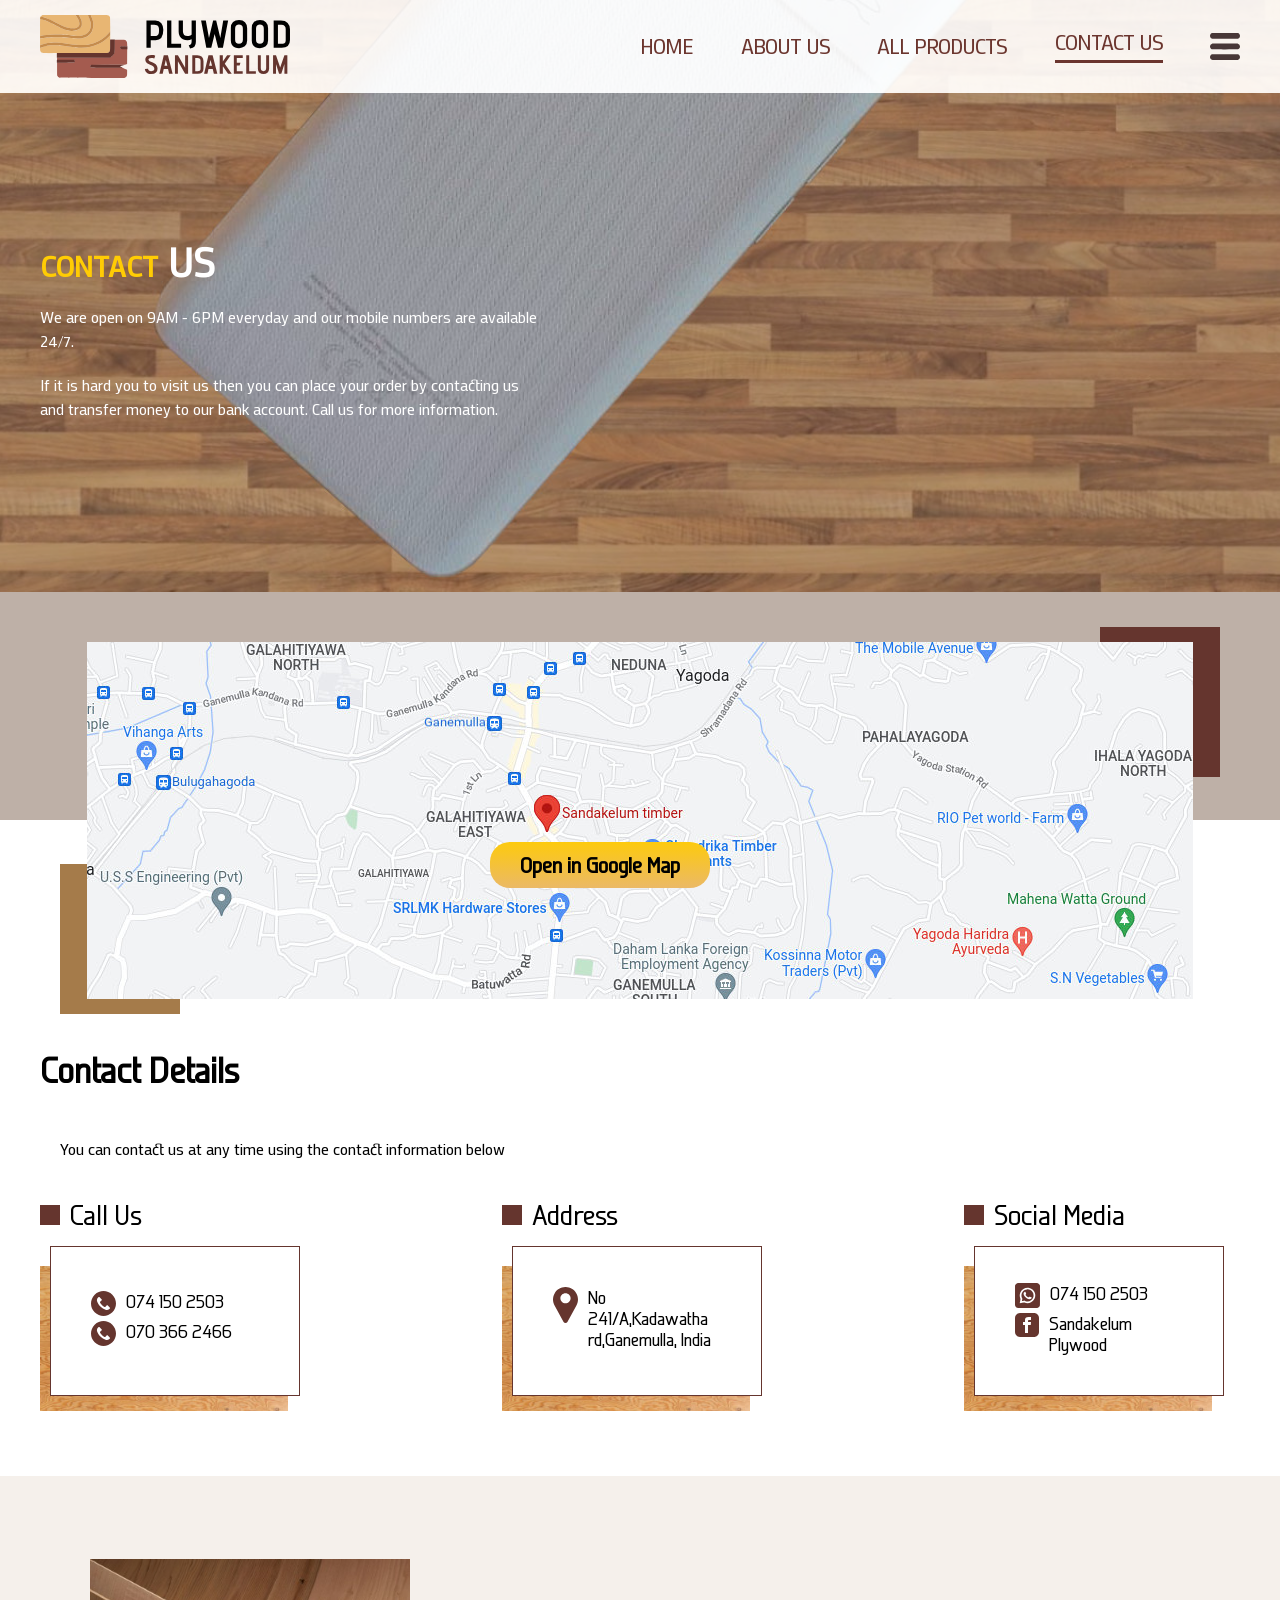
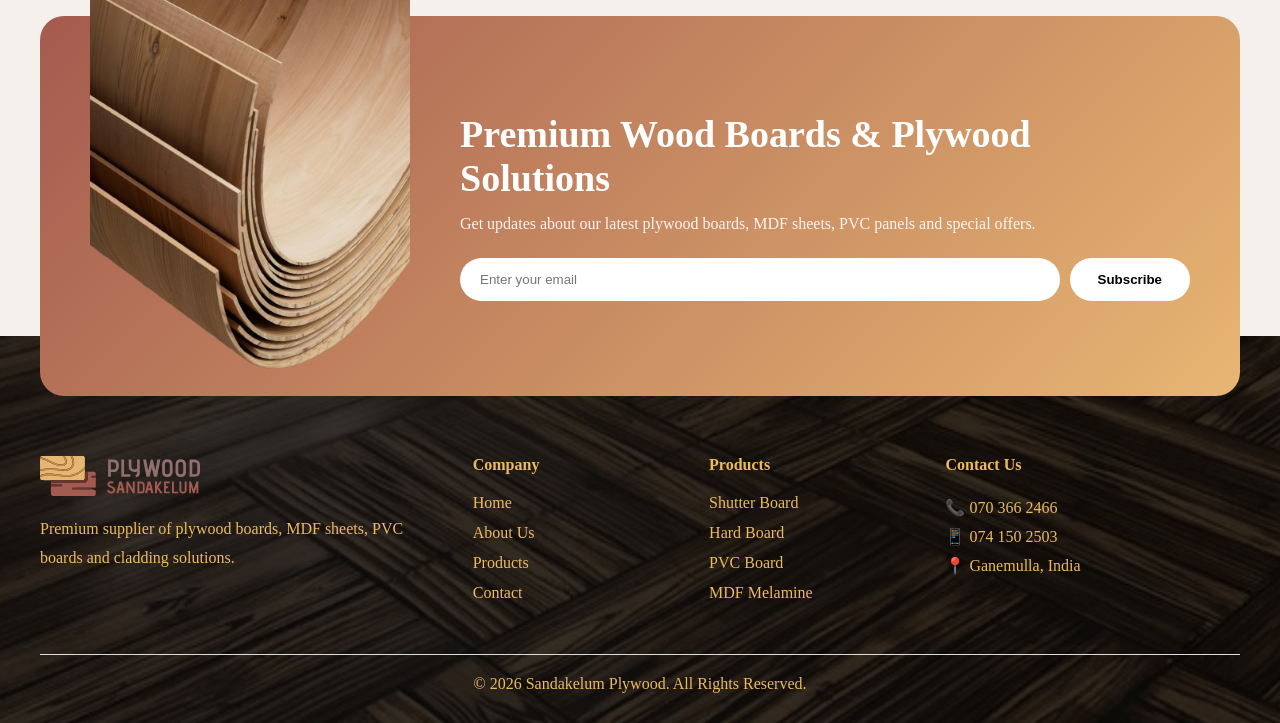
<file: contact-us.html>
<!doctype html>
<html lang="en">
  <head>
    <meta charset="UTF-8" />
    <meta name="viewport" content="width=device-width, initial-scale=1.0" />
    <title>Contact US</title>
    <link rel="stylesheet" href="common.css" />
    <style>
      /* Header & Contact Us Section */

      #contactUs {
        background: url("images/phone-on-plywood.jpg");
        background-repeat: no-repeat;
        background-size: cover;
        background-position: center;
        /* padding-top: 100px; */
        background-position-y: 0;
      }

      /* Contact Us Section */

      #contactUsId {
        padding: 150px 0;
        background: #534b4b61;
      }
      #contactSec {
        padding-right: 700px;
      }
      #contactSec > h1 {
        font-family: var(--font1);
        text-transform: uppercase;
        font-size: 30px;
        color: #ffcc04;
        margin-bottom: 20px;
      }
      h1 > span {
        color: white;
        font-size: 40px;
      }
      #contactSec > p {
        font-family: var(--font1);
        color: white;
        line-height: 1.5;
        margin-bottom: 20px;
      }

      /* Map Section */

      #map {
        background: linear-gradient(#beb0a7 50%, white 50%);
      }
      #mapId::before {
        content: "";
        position: absolute;
        background: #65352e;
        width: 120px;
        height: 150px;
        top: 35px;
        right: 20px;
        z-index: -1;
      }
      #mapId {
        display: flex;
        flex-direction: column;
        align-items: center;
        padding: 50px 0;
        position: relative;
        z-index: 0;
      }
      #mapId::after {
        content: "";
        position: absolute;
        background: #a57b4a;
        width: 120px;
        height: 150px;
        bottom: 35px;
        left: 20px;
        z-index: -1;
      }
      a > button {
        position: absolute;
        background: linear-gradient(#fdca0d, #ebb966);
        color: black;
        border: none;
        font-family: var(--font3);
        font-size: 22px;
        padding: 10px 30px;
        border-radius: 20px;
        font-weight: bold;
        top: 250px;
        left: 450px;
        cursor: pointer;
      }

      /* Contact Details */

      /* #contactDetails{ */
      /* background: white;  Problem */
      /* padding-bottom: 100px;  Problem */
      /* } */
      #contactDetailsId {
        padding-bottom: 80px; /* No Problem*/
      }
      #contactDetailsId > h1 {
        font-family: var(--font3);
        font-size: 35px;
        margin-bottom: 50px;
      }
      #contactDetailsId > p {
        font-family: var(--font1);
        padding-left: 20px;
      }
      #cDetails {
        margin-top: 40px;
        display: flex;
        justify-content: space-between;
      }
      .cHeading {
        display: flex;
        align-items: center;
      }
      .cHeading > h2 {
        font-family: var(--font3);
        font-weight: lighter;
        font-size: 28px;
      }
      .contactCard {
        /* position: relative; */
        width: 23%;
      }
      .square {
        background: #65352e;
        width: 20px;
        height: 20px;
        margin-right: 10px;
      }
      .details {
        display: flex;
        margin-bottom: 5px;
        align-items: flex-start;
      }
      .details > p {
        font-family: var(--font3);
        font-size: 18px;
        margin-left: 10px;
      }
      .animation {
        margin-top: 15px;
        position: relative;
        width: 100%;
        height: 150px;
        transition: 0.5s all;
      }
      .cardBgImg {
        background: url(images/plywood-bg.jpg);
        background-repeat: no-repeat;
        background-size: cover;
        width: 90%;
        height: 145px;
        position: absolute;
        top: 20px;
        transition: 0.5s all;
        /* background-position: 0px 40px; */
      }
      .card {
        display: flex;
        flex-direction: column;
        justify-content: center;
        align-items: flex-start;
        background: white;
        position: absolute;
        border: 1px solid #65352e;
        padding: 30px 40px;
        left: 10px;
        width: 250px;
        height: 150px;
        transition: 0.5s all;
      }
      .animation:hover .card {
        left: 0;
        width: 260px;
      }
      .animation:hover .cardBgImg {
        top: 0;
        /* background-position: 0px 60px; */
        /* height: 155px; */
      }

      /* Media Query */

      @media screen and (max-width: 1250px) {
        /* Map Section */
        #mapId {
          width: 80%;
        }
        #mapId > img {
          width: 90%;
        }
        #mapId > a > button {
          display: contents;
          background: linear-gradient(#fdca0d, #ebb966);
          color: black;
          border: none;
          font-family: var(--font3);
          font-size: 22px;
          padding: 10px 30px;
          border-radius: 20px;
          font-weight: bold;
          margin-bottom: 20px;
          cursor: pointer;
        }
        #mapId::after {
          bottom: 61px;
          left: 28px;
        }
      }

      @media screen and (max-width: 1200px) {
        /* Contact Details */
        #cDetails {
          justify-content: space-around;
        }
      }

      @media screen and (max-width: 1100px) {
        /* Contact Us Section */
        #contactSec {
          padding-right: 0;
        }
      }

      @media screen and (max-width: 950px) {
        /* Map Section */
        #mapId::after {
          left: 22px;
        }

        /* Contact Details */
        #cDetails {
          flex-wrap: wrap;
          justify-content: center;
          align-items: center;
        }
        .contactCard {
          width: 90%;
          margin-bottom: 30px;
        }
        .cardBgImg {
          width: 30%;
        }
      }

      @media screen and (max-width: 700px) {
        /* Map Section */
        #mapId::before {
          display: none;
        }

        #mapId::after {
          display: none;
        }
      }

      #newsletter {
        background: #f5f0eb;
        padding: 80px 20px 0;
      }

      .newsletter-card {
        max-width: 1200px;
        margin: auto;
        background: linear-gradient(135deg, #a45b4f, #e8b673);
        border-radius: 24px;
        padding: 50px;
        display: flex;
        align-items: center;
        justify-content: space-between;
        gap: 50px;
        color: #fff;
        position: relative;
        top: 60px;
        z-index: 10;
        height: 380px;
      }

      .newsletter-image img {
        width: 320px;
        max-width: 100%;
      }

      .newsletter-content {
        flex: 1;
      }

      .newsletter-content h2 {
        font-size: 38px;
        margin-bottom: 15px;
      }

      .newsletter-content p {
        margin-bottom: 25px;
        opacity: 0.9;
      }

      .newsletter-form {
        display: flex;
        gap: 10px;
      }

      .newsletter-form input {
        flex: 1;
        padding: 14px 20px;
        border: none;
        border-radius: 30px;
      }

      .newsletter-form button {
        padding: 14px 28px;
        border: none;
        border-radius: 30px;
        background: #fff;
        cursor: pointer;
        font-weight: 600;
      }

      .modern-footer {
        /* background: #fff; */
        background: url("images/plywood-dark-bg.jpg");
        background-repeat: no-repeat;
        background-position: center;
        background-size: cover;
        /* padding: 80px 0 60px 0; */
        color: #ecba5f;
        padding: 120px 40px 30px;
      }

      .footer-grid {
        max-width: 1200px;
        margin: auto;
        display: grid;
        grid-template-columns:
          2fr
          1fr
          1fr
          1.5fr;
        gap: 40px;
      }

      .footer-grid h4 {
        margin-bottom: 20px;
      }

      .footer-grid a {
        display: block;
        color: #ecba5f;
        text-decoration: none;
        margin-bottom: 12px;
      }

      .footer-grid p {
        color: #ecba5f;
        line-height: 1.8;
      }

      .footer-logo {
        width: 160px;
        margin-bottom: 15px;
      }

      .footer-bottom {
        max-width: 1200px;
        margin: 40px auto 0;
        padding-top: 20px;
        border-top: 1px solid #ddd;
        text-align: center;
        color: #ecba5f;
      }

      @media (max-width: 768px) {
        .newsletter-card {
          flex-direction: column;
          text-align: center;
          padding: 30px;
        }

        .newsletter-form {
          flex-direction: column;
        }

        .footer-grid {
          grid-template-columns: 1fr;
          text-align: center;
        }
      }
    </style>
  </head>
  <body>
    <!-- Header & Contact Us Section -->

    <section id="contactUs">
      <!-- Header -->
      <header>
        <div id="headerId" class="wrapper">
          <img id="logo" src="images/logo.svg" alt="Logo" />
          <div id="menu">
            <nav id="navMenu">
              <a class="none" href="index.html"> Home </a>
              <a class="none" href="about-us.html">About Us</a>
              <a class="none" href="all-products.html">All Products</a>
              <a class="active none" href="contact-us.html">Contact Us</a>
              <img src="images/menu.svg" alt="Menu" />
            </nav>
          </div>
        </div>
      </header>

      <!-- Contact Us Section -->
      <div id="contactUsId">
        <div id="contactSec" class="wrapper">
          <h1>Contact<span> Us</span></h1>
          <p>
            We are open on 9AM - 6PM everyday and our mobile numbers are
            available 24/7.
          </p>
          <p>
            If it is hard you to visit us then you can place your order by
            contacting us and transfer money to our bank account. Call us for
            more information.
          </p>
        </div>
      </div>
    </section>

    <!-- Map Section -->

    <section id="map">
      <div id="mapId" class="wrapper">
        <img src="images/map.jpg" alt="Map" />
        <a href="https://maps.app.goo.gl/svEwLwwNG96NeDiF9"
          ><button>Open in Google Map</button></a
        >
      </div>
    </section>

    <!-- Contact Details -->

    <section id="contactDetails">
      <div id="contactDetailsId" class="wrapper">
        <h1>Contact Details</h1>
        <p>
          You can contact us at any time using the contact information below
        </p>
        <div id="cDetails">
          <div class="contactCard">
            <div class="cHeading">
              <div class="square"></div>
              <h2>Call Us</h2>
            </div>
            <div class="animation">
              <div class="cardBgImg"></div>
              <div class="card">
                <div class="details">
                  <img src="images/call1.svg" alt="Call" />
                  <p>074 150 2503</p>
                </div>
                <div class="details">
                  <img src="images/call1.svg" alt="Call" />
                  <p>070 366 2466</p>
                </div>
              </div>
            </div>
          </div>
          <div class="contactCard">
            <div class="cHeading">
              <div class="square"></div>
              <h2>Address</h2>
            </div>
            <div class="animation">
              <div class="cardBgImg"></div>
              <div class="card">
                <div class="details">
                  <img src="images/location1.svg" alt="Location" />
                  <p>No 241/A,Kadawatha rd,Ganemulla, India</p>
                </div>
              </div>
            </div>
          </div>
          <div class="contactCard">
            <div class="cHeading">
              <div class="square"></div>
              <h2>Social Media</h2>
            </div>
            <div class="animation">
              <div class="cardBgImg"></div>
              <div class="card">
                <div class="details">
                  <img src="images/whatsapp1.svg" alt="Whatsapp" />
                  <p>074 150 2503</p>
                </div>
                <div class="details">
                  <img src="images/facebook1.svg" alt="Facebook" />
                  <p>Sandakelum Plywood</p>
                </div>
              </div>
            </div>
          </div>
        </div>
      </div>
    </section>

    <!-- Footer -->
    <section id="newsletter">
      <div class="newsletter-card">
        <div class="newsletter-image">
          <img src="images/imagebg.png" alt="Wood Boards" />
        </div>
        <div class="newsletter-content">
          <h2>Premium Wood Boards & Plywood Solutions</h2>
          <p>
            Get updates about our latest plywood boards, MDF sheets, PVC panels
            and special offers.
          </p>
          <form class="newsletter-form">
            <input type="email" placeholder="Enter your email" />
            <button type="submit">Subscribe</button>
          </form>
        </div>
      </div>
    </section>

    <!-- ══ FOOTER ══ -->
    <footer class="modern-footer">
      <div class="footer-grid">
        <div>
          <img src="images/logo2.svg" alt="Logo" class="footer-logo" />
          <p>
            Premium supplier of plywood boards, MDF sheets, PVC boards and
            cladding solutions.
          </p>
        </div>
        <div>
          <h4>Company</h4>
          <a href="index.html">Home</a>
          <a href="about-us.html">About Us</a>
          <a href="all-products.html">Products</a>
          <a href="contact-us.html">Contact</a>
        </div>
        <div>
          <h4>Products</h4>
          <a href="#">Shutter Board</a>
          <a href="#">Hard Board</a>
          <a href="#">PVC Board</a>
          <a href="#">MDF Melamine</a>
        </div>
        <div>
          <h4>Contact Us</h4>
          <p>📞 070 366 2466</p>
          <p>📱 074 150 2503</p>
          <p>📍 Ganemulla, India</p>
        </div>
      </div>
      <div class="footer-bottom">
        <p>© 2026 Sandakelum Plywood. All Rights Reserved.</p>
      </div>
    </footer>
  </body>
</html>
</file>
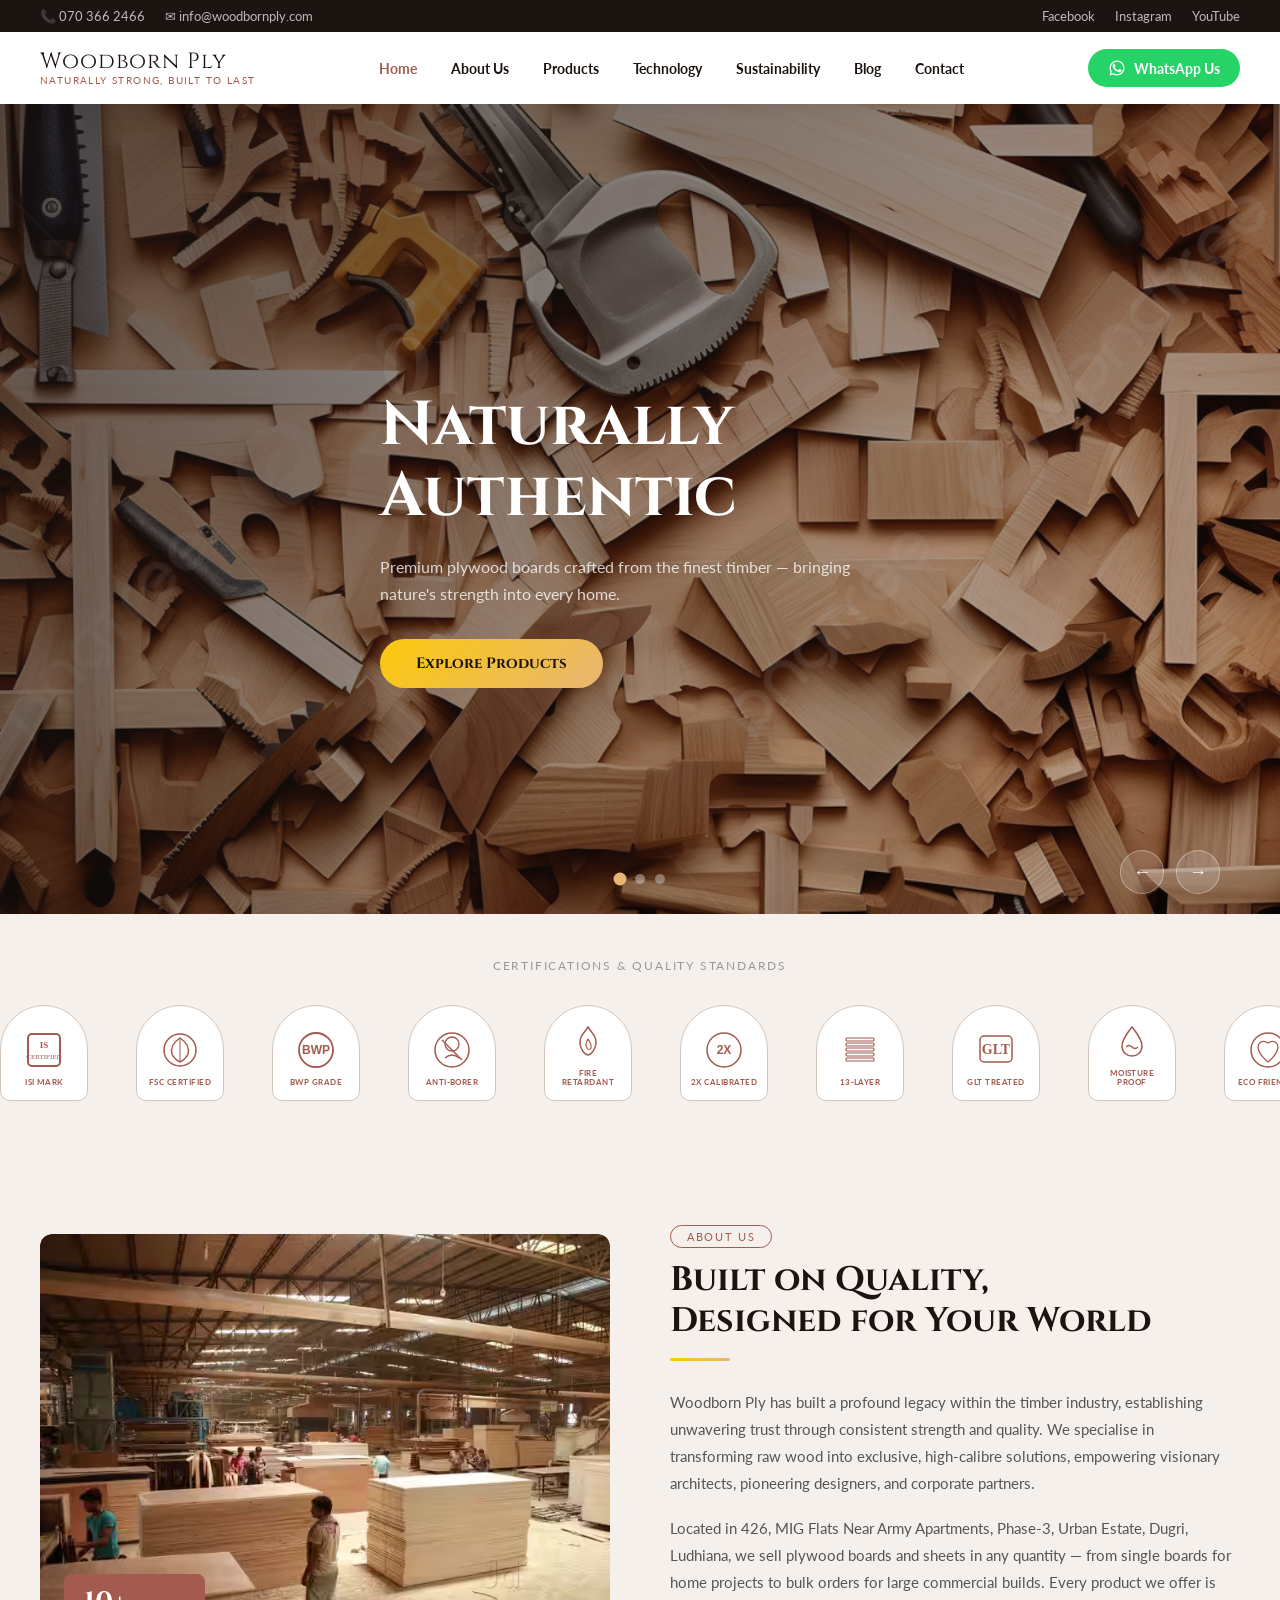
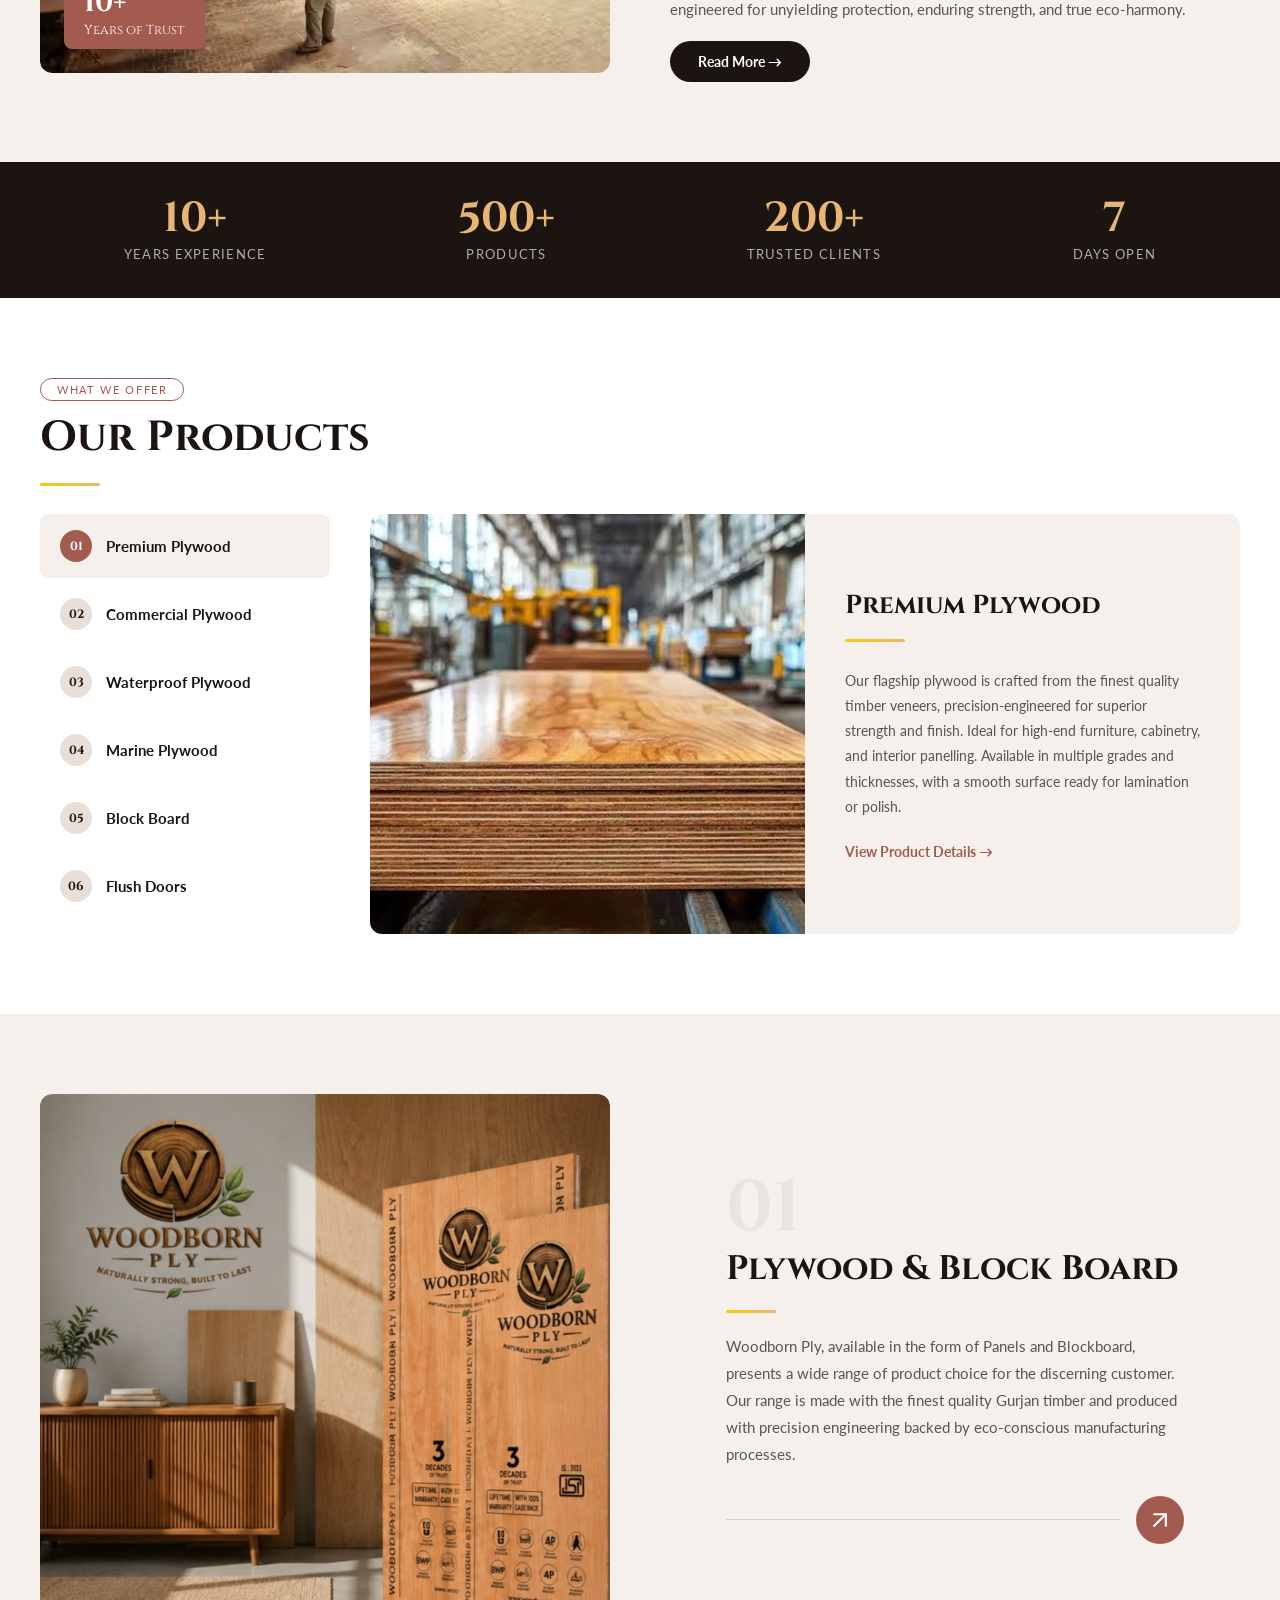
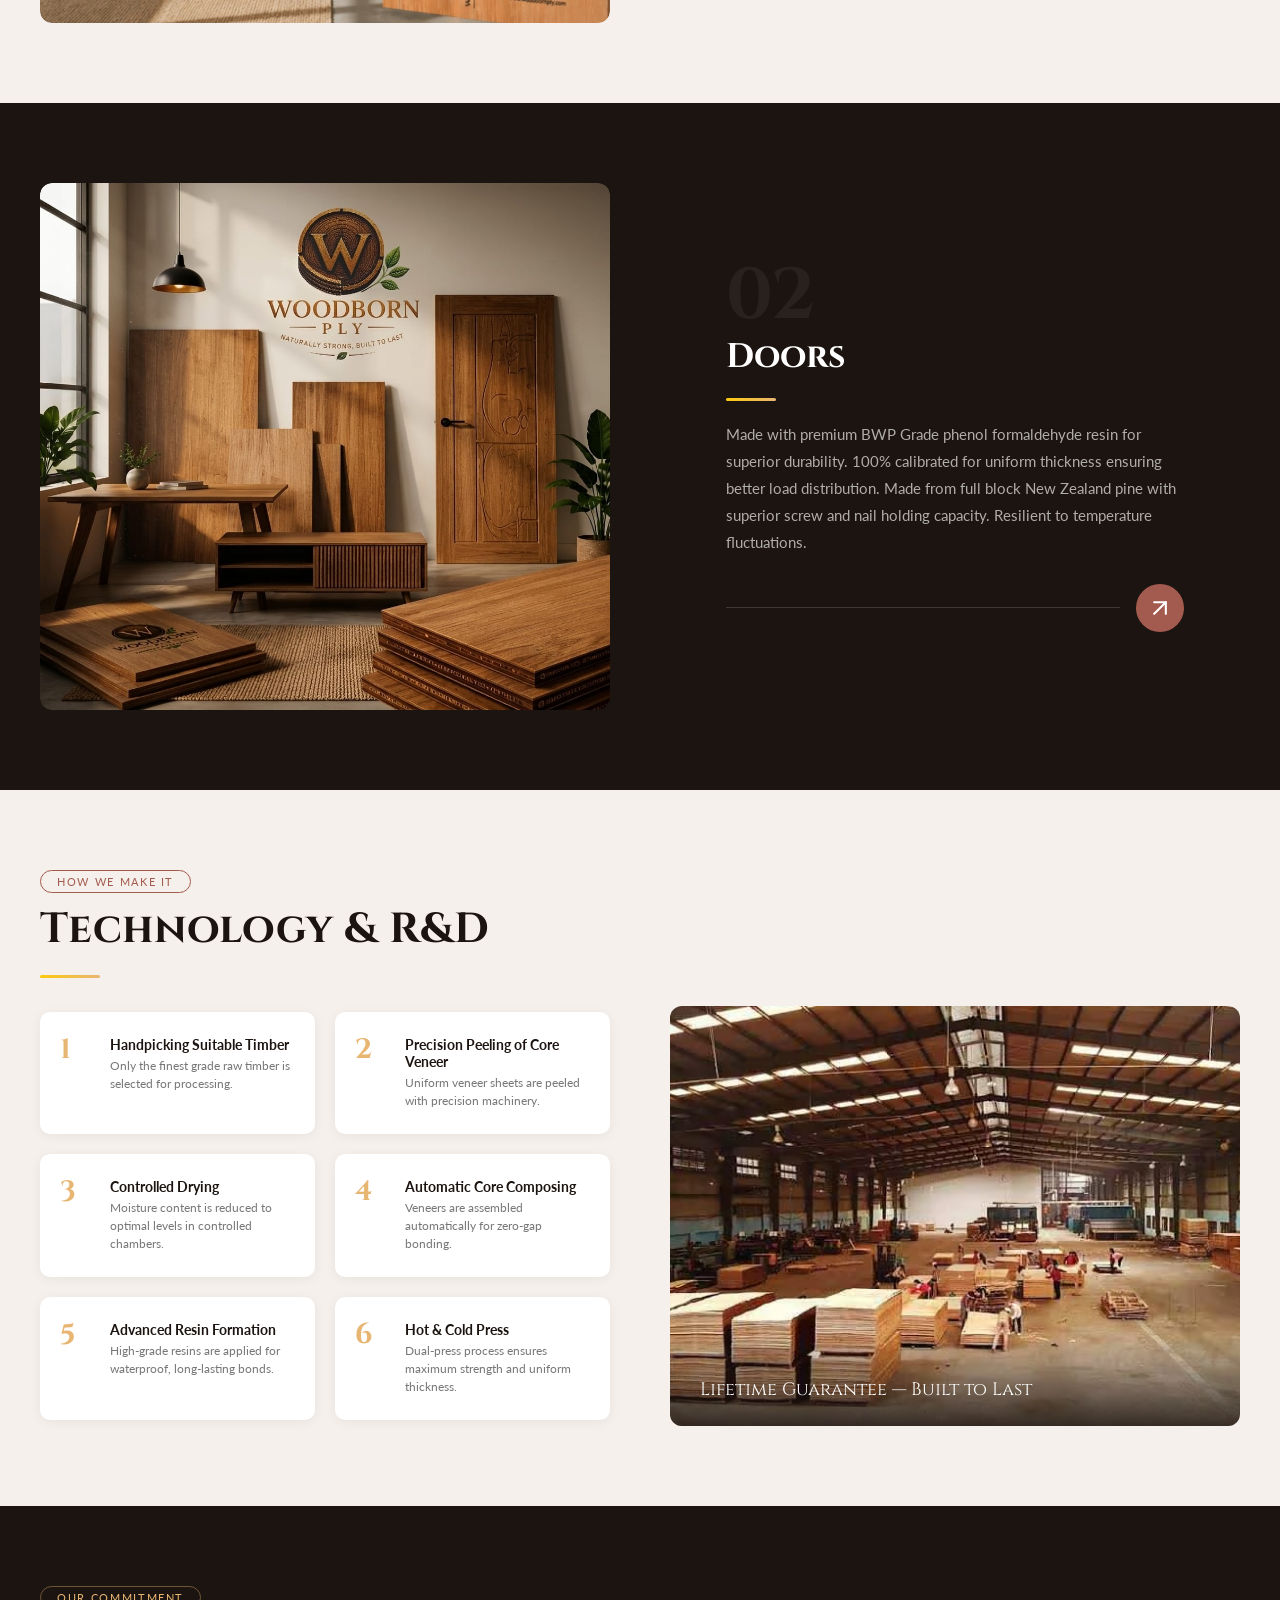
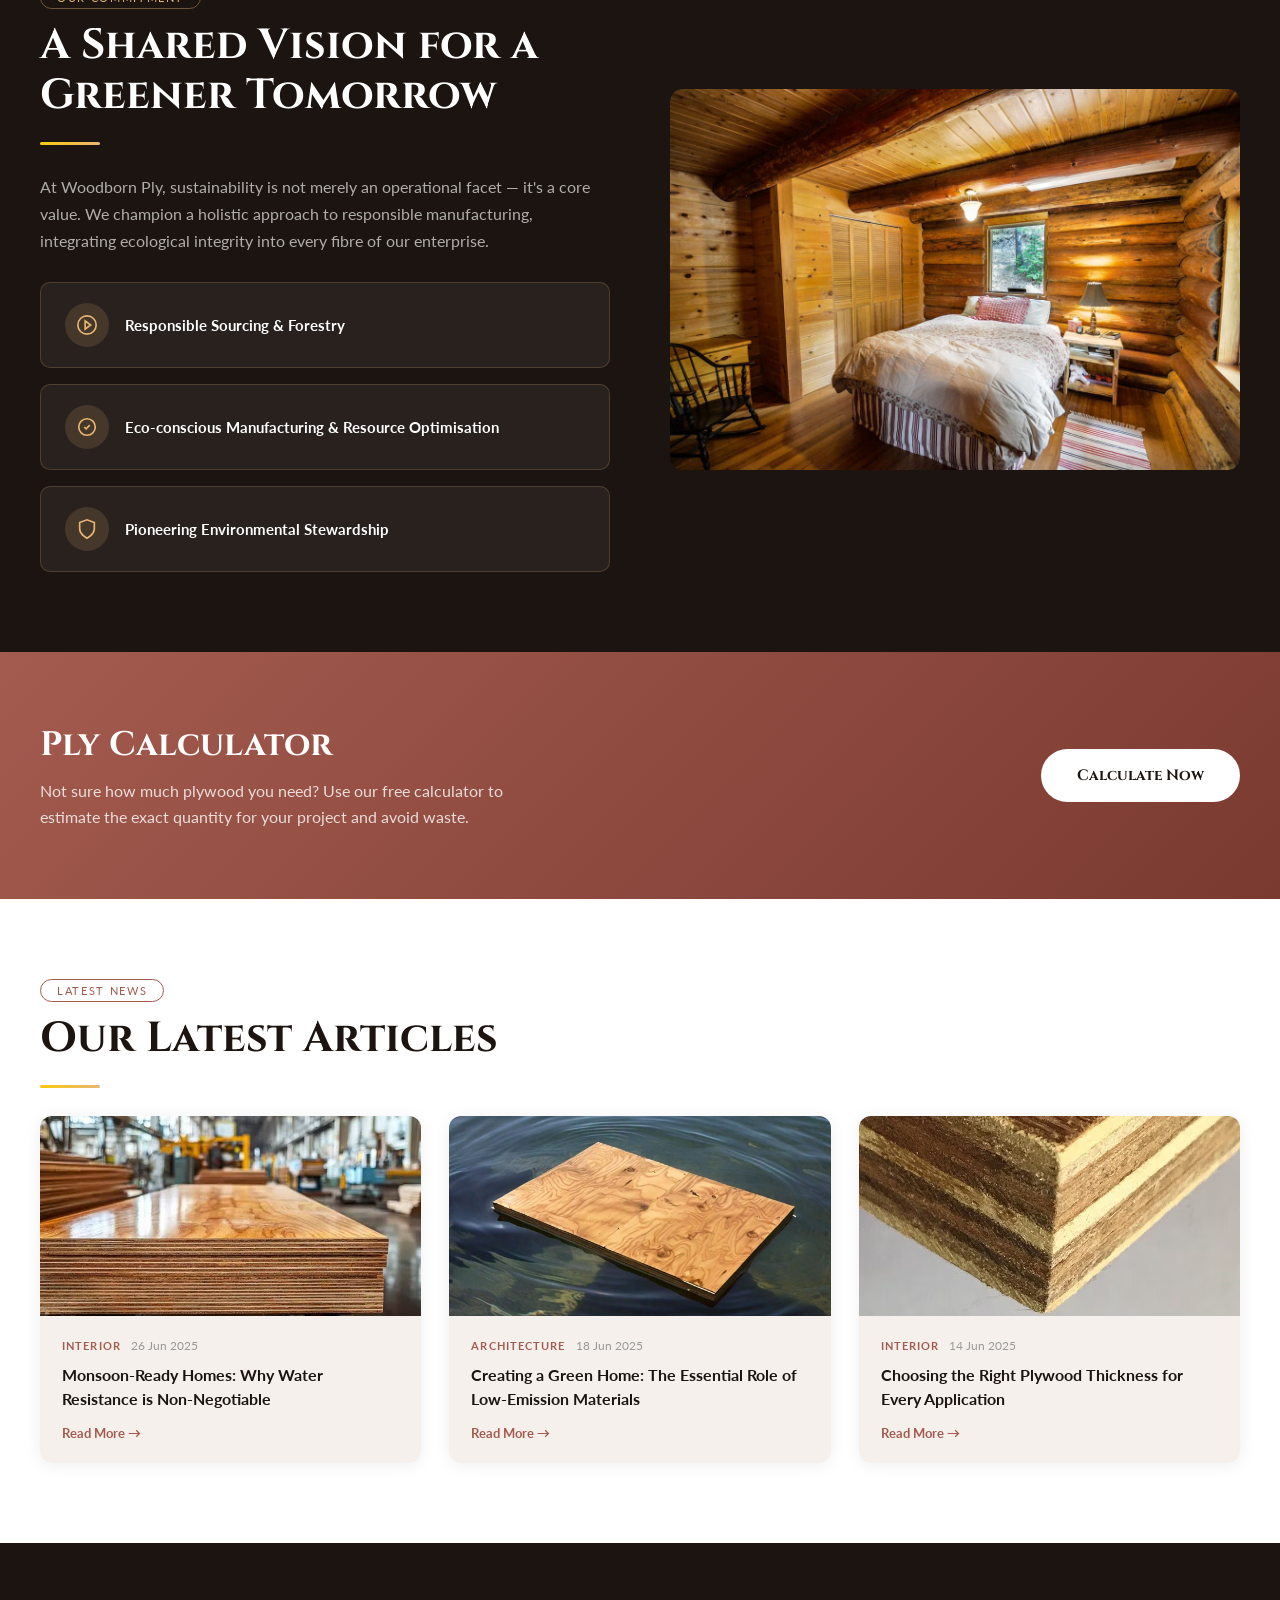
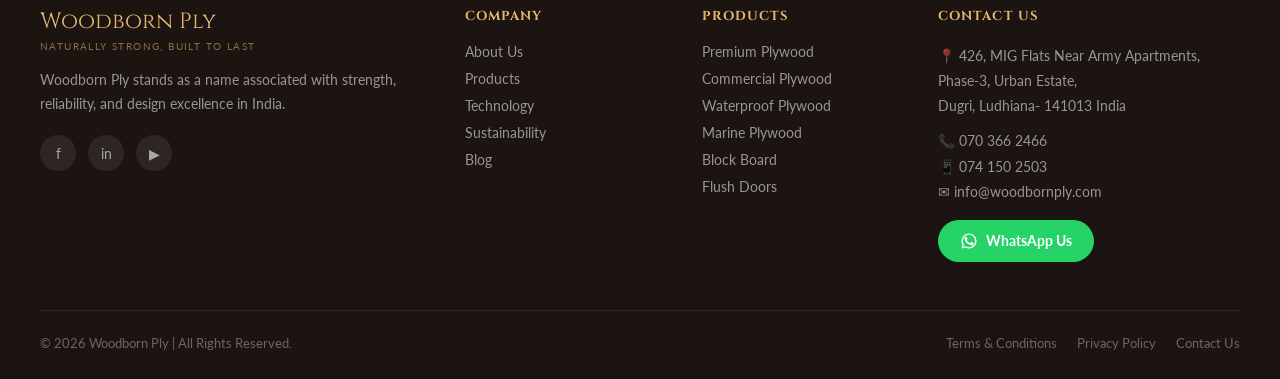
<file: v2.html>
<!doctype html>
<html lang="en">
  <head>
    <meta charset="UTF-8" />
    <meta name="viewport" content="width=device-width, initial-scale=1.0" />
    <title>Woodborn Ply – Naturally Strong, Built to Last</title>
    <link rel="preconnect" href="https://fonts.googleapis.com" />
    <link rel="preconnect" href="https://fonts.gstatic.com" crossorigin />
    <link
      href="https://fonts.googleapis.com/css2?family=Cinzel:wght@400;600;700&family=Lato:wght@300;400;700&display=swap"
      rel="stylesheet"
    />
    <style>
      :root {
        --font-body: "Lato", sans-serif;
        --font-display: "Cinzel", serif;
        --brown-dark: #1c1410;
        --brown-mid: #a45b4f;
        --brown-light: #beb0a7;
        --gold: #e8b673;
        --gold-bright: #fcc90c;
        --cream: #f5f0eb;
        --green: #25d366;
      }
      *,
      *::before,
      *::after {
        box-sizing: border-box;
        margin: 0;
        padding: 0;
      }
      html {
        scroll-behavior: smooth;
      }
      body {
        font-family: var(--font-body);
        color: var(--brown-dark);
        overflow-x: hidden;
      }

      /* TOP BAR */
      #topbar {
        background: var(--brown-dark);
        padding: 8px 40px;
        display: flex;
        justify-content: space-between;
        align-items: center;
        flex-wrap: wrap;
        gap: 8px;
      }
      #topbar a {
        color: rgba(255, 255, 255, 0.7);
        text-decoration: none;
        font-size: 13px;
        font-family: var(--font-body);
        display: flex;
        align-items: center;
        gap: 6px;
        transition: color 0.2s;
      }
      #topbar a:hover {
        color: var(--gold);
      }
      #topbar .tb-left,
      #topbar .tb-right {
        display: flex;
        gap: 20px;
        align-items: center;
      }

      /* NAVBAR */
      #navbar {
        position: sticky;
        top: 0;
        z-index: 999;
        background: #fff;
        box-shadow: 0 2px 16px rgba(28, 20, 16, 0.09);
      }
      #navInner {
        max-width: 1280px;
        margin: 0 auto;
        padding: 0 40px;
        display: flex;
        align-items: center;
        justify-content: space-between;
        height: 72px;
      }
      #navBrand {
        text-decoration: none;
        display: flex;
        flex-direction: column;
        line-height: 1.1;
      }
      #navBrand .brand-main {
        font-family: var(--font-display);
        font-size: 22px;
        color: var(--brown-dark);
        letter-spacing: 0.04em;
      }
      #navBrand .brand-tag {
        font-family: var(--font-body);
        font-size: 10px;
        color: var(--brown-mid);
        letter-spacing: 0.14em;
        text-transform: uppercase;
      }
      #navLinks {
        display: flex;
        align-items: center;
        gap: 6px;
      }
      #navLinks > a,
      .dropdown > a {
        font-family: var(--font-body);
        font-size: 14px;
        font-weight: 700;
        color: var(--brown-dark);
        text-decoration: none;
        padding: 8px 14px;
        border-radius: 4px;
        transition:
          color 0.2s,
          background 0.2s;
        white-space: nowrap;
      }
      #navLinks > a:hover,
      .dropdown > a:hover {
        color: var(--brown-mid);
        background: var(--cream);
      }
      #navLinks > a.active {
        color: var(--brown-mid);
      }
      #navCta {
        display: flex;
        align-items: center;
        gap: 8px;
        background: var(--green);
        color: #fff;
        font-family: var(--font-body);
        font-size: 14px;
        font-weight: 700;
        padding: 10px 20px;
        border-radius: 30px;
        border: none;
        cursor: pointer;
        text-decoration: none;
        transition:
          background 0.2s,
          transform 0.15s;
        white-space: nowrap;
      }
      #navCta:hover {
        background: #1ebe5a;
        transform: translateY(-1px);
      }
      #navCta svg {
        width: 18px;
        height: 18px;
        fill: #fff;
        flex-shrink: 0;
      }
      #navToggle {
        display: none;
        flex-direction: column;
        justify-content: center;
        gap: 5px;
        width: 36px;
        height: 36px;
        background: none;
        border: none;
        cursor: pointer;
        padding: 4px;
      }
      #navToggle span {
        display: block;
        height: 2px;
        background: var(--brown-dark);
        border-radius: 2px;
        transition:
          transform 0.3s,
          opacity 0.3s;
        transform-origin: center;
      }
      #navToggle.open span:nth-child(1) {
        transform: translateY(7px) rotate(45deg);
      }
      #navToggle.open span:nth-child(2) {
        opacity: 0;
      }
      #navToggle.open span:nth-child(3) {
        transform: translateY(-7px) rotate(-45deg);
      }
      #mobileMenu {
        display: none;
        flex-direction: column;
        background: #fff;
        border-top: 2px solid var(--gold);
        padding: 16px 24px 24px;
      }
      #mobileMenu.open {
        display: flex;
      }
      #mobileMenu a {
        font-family: var(--font-body);
        font-size: 16px;
        color: var(--brown-dark);
        text-decoration: none;
        padding: 13px 0;
        border-bottom: 1px solid rgba(0, 0, 0, 0.07);
        transition: color 0.2s;
      }
      #mobileMenu a:hover {
        color: var(--brown-mid);
      }
      #mobileMenu .mob-wa {
        margin-top: 18px;
        display: flex;
        align-items: center;
        justify-content: center;
        gap: 10px;
        background: var(--green);
        color: white;
        font-family: var(--font-body);
        font-size: 15px;
        font-weight: 700;
        padding: 14px;
        border-radius: 30px;
        border: none;
        cursor: pointer;
      }
      #mobileMenu .mob-wa svg {
        width: 20px;
        height: 20px;
        fill: white;
      }
      @media (max-width: 960px) {
        #navLinks,
        #navCta {
          display: none;
        }
        #navToggle {
          display: flex;
        }
      }
      @media (max-width: 600px) {
        #topbar {
          padding: 8px 20px;
        }
        #navInner {
          padding: 0 20px;
        }
      }

      /* HERO */
      #hero {
        position: relative;
        overflow: hidden;
        height: 90vh;
        min-height: 520px;
      }
      .hero-slides {
        display: flex;
        height: 100%;
        transition: transform 0.8s cubic-bezier(0.77, 0, 0.18, 1);
      }
      .hero-slide {
        min-width: 100%;
        height: 100%;
        background-size: cover;
        background-position: center;
        position: relative;
        display: flex;
        align-items: center;
      }
      .hero-slide::before {
        content: "";
        position: absolute;
        inset: 0;
        background: linear-gradient(
          135deg,
          rgba(28, 20, 16, 0.72) 0%,
          rgba(28, 20, 16, 0.2) 100%
        );
      }
      .hero-content {
        position: relative;
        z-index: 2;
        max-width: 1280px;
        margin: 0 auto;
        padding: 0 60px;
      }
      .hero-num {
        font-family: var(--font-display);
        font-size: 80px;
        font-weight: 700;
        color: rgba(255, 255, 255, 0.08);
        line-height: 1;
        margin-bottom: -20px;
      }
      .hero-content h2 {
        font-family: var(--font-display);
        font-size: clamp(32px, 5vw, 62px);
        color: #fff;
        line-height: 1.15;
        margin-bottom: 20px;
      }
      .hero-content p {
        font-family: var(--font-body);
        font-size: 16px;
        color: rgba(255, 255, 255, 0.78);
        max-width: 520px;
        line-height: 1.7;
        margin-bottom: 32px;
      }
      .hero-btn {
        display: inline-block;
        background: linear-gradient(135deg, var(--gold-bright), var(--gold));
        color: var(--brown-dark);
        font-family: var(--font-display);
        font-size: 15px;
        font-weight: 700;
        padding: 14px 36px;
        border-radius: 30px;
        border: none;
        cursor: pointer;
        text-decoration: none;
        transition:
          transform 0.2s,
          box-shadow 0.2s;
      }
      .hero-btn:hover {
        transform: translateY(-2px);
        box-shadow: 0 8px 24px rgba(232, 182, 115, 0.45);
      }
      .hero-dots {
        position: absolute;
        bottom: 30px;
        left: 50%;
        transform: translateX(-50%);
        display: flex;
        gap: 10px;
        z-index: 10;
      }
      .hero-dot {
        width: 10px;
        height: 10px;
        border-radius: 50%;
        background: rgba(255, 255, 255, 0.35);
        border: none;
        cursor: pointer;
        transition:
          background 0.3s,
          transform 0.3s;
      }
      .hero-dot.active {
        background: var(--gold);
        transform: scale(1.3);
      }
      .hero-arrows {
        position: absolute;
        bottom: 20px;
        right: 60px;
        display: flex;
        gap: 12px;
        z-index: 10;
      }
      .hero-arrow {
        width: 44px;
        height: 44px;
        border-radius: 50%;
        background: rgba(255, 255, 255, 0.15);
        border: 1.5px solid rgba(255, 255, 255, 0.35);
        color: #fff;
        font-size: 18px;
        cursor: pointer;
        display: flex;
        align-items: center;
        justify-content: center;
        transition: background 0.2s;
      }
      .hero-arrow:hover {
        background: var(--gold);
        border-color: var(--gold);
        color: var(--brown-dark);
      }

      /* SHARED */
      .section-pad {
        padding: 80px 0;
      }
      .container {
        max-width: 1280px;
        margin: 0 auto;
        padding: 0 40px;
      }
      .section-tag {
        display: inline-block;
        font-family: var(--font-body);
        font-size: 11px;
        letter-spacing: 0.15em;
        text-transform: uppercase;
        color: var(--brown-mid);
        border: 1px solid var(--brown-mid);
        padding: 4px 16px;
        border-radius: 30px;
        margin-bottom: 12px;
      }
      .section-title {
        font-family: var(--font-display);
        font-size: clamp(26px, 4vw, 42px);
        color: var(--brown-dark);
        line-height: 1.2;
        margin-bottom: 20px;
      }
      .section-sub {
        font-family: var(--font-body);
        font-size: 16px;
        color: #666;
        line-height: 1.7;
        max-width: 640px;
      }
      .gold-line {
        width: 60px;
        height: 3px;
        background: linear-gradient(90deg, var(--gold-bright), var(--gold));
        border-radius: 2px;
        margin: 16px 0 28px;
      }

      /* MARQUEE */
      #clients {
        background: var(--cream);
        padding: 44px 0;
        overflow: hidden;
      }
      .clients-label {
        text-align: center;
        font-family: var(--font-body);
        font-size: 12px;
        letter-spacing: 0.15em;
        text-transform: uppercase;
        color: #999;
        margin-bottom: 32px;
      }
      .marquee-outer {
        overflow: hidden;
        width: 100%;
      }
      .marquee-track {
        display: flex;
        align-items: center;
        gap: 48px;
        width: max-content;
        animation: marquee-loop 30s linear infinite;
      }
      .marquee-track:hover {
        animation-play-state: paused;
      }
      @keyframes marquee-loop {
        0% {
          transform: translateX(0);
        }
        100% {
          transform: translateX(-50%);
        }
      }

      /* Each cert badge — arch-top card like Image 1 */
      .cert-badge {
        display: flex;
        flex-direction: column;
        align-items: center;
        justify-content: flex-end;
        flex-shrink: 0;
        width: 88px;
        height: 96px;
        border: 1.5px solid #d4c5bb;
        border-radius: 44px 44px 10px 10px; /* arch top */
        background: #fff;
        padding: 10px 8px 12px;
        gap: 6px;
        transition:
          border-color 0.25s,
          transform 0.25s,
          box-shadow 0.25s;
        cursor: default;
        user-select: none;
      }
      .cert-badge:hover {
        border-color: var(--brown-mid);
        transform: translateY(-3px);
        box-shadow: 0 6px 20px rgba(164, 91, 79, 0.15);
      }
      .cert-badge svg {
        flex-shrink: 0;
      }
      .cert-label {
        font-family: var(--font-body);
        font-size: 8px;
        font-weight: 700;
        letter-spacing: 0.06em;
        text-transform: uppercase;
        color: #a45b4f;
        text-align: center;
        line-height: 1.2;
      }

      /* ABOUT */
      #about {
        background: var(--cream);
      }
      .about-grid {
        display: grid;
        grid-template-columns: 1fr 1fr;
        gap: 60px;
        align-items: center;
      }
      .about-img {
        position: relative;
        border-radius: 12px;
        overflow: hidden;
      }
      .about-img img {
        width: 100%;
        display: block;
        border-radius: 12px;
      }
      .about-badge {
        position: absolute;
        bottom: 24px;
        left: 24px;
        background: var(--brown-mid);
        color: #fff;
        font-family: var(--font-display);
        font-size: 13px;
        padding: 10px 20px;
        border-radius: 8px;
      }
      .about-badge span {
        display: block;
        font-size: 28px;
        font-weight: 700;
      }
      .about-text h2 {
        font-family: var(--font-display);
        font-size: 34px;
        color: var(--brown-dark);
        margin-bottom: 8px;
      }
      .about-text p {
        font-family: var(--font-body);
        font-size: 15px;
        line-height: 1.8;
        color: #555;
        margin-bottom: 18px;
      }
      .about-btn {
        display: inline-flex;
        align-items: center;
        gap: 8px;
        background: var(--brown-dark);
        color: #fff;
        font-family: var(--font-body);
        font-size: 14px;
        font-weight: 700;
        padding: 12px 28px;
        border-radius: 30px;
        text-decoration: none;
        transition: background 0.2s;
      }
      .about-btn:hover {
        background: var(--brown-mid);
      }

      /* STATS */
      .stats-bar {
        background: var(--brown-dark);
        padding: 36px 40px;
      }
      .stats-inner {
        max-width: 1280px;
        margin: 0 auto;
        display: flex;
        justify-content: space-around;
        flex-wrap: wrap;
        gap: 24px;
      }
      .stat-item {
        text-align: center;
      }
      .stat-num {
        font-family: var(--font-display);
        font-size: 42px;
        font-weight: 700;
        color: var(--gold);
        line-height: 1;
      }
      .stat-label {
        font-family: var(--font-body);
        font-size: 13px;
        color: rgba(255, 255, 255, 0.65);
        margin-top: 6px;
        text-transform: uppercase;
        letter-spacing: 0.1em;
      }

      /* PRODUCTS */
      #products {
        background: #fff;
      }
      .products-layout {
        display: grid;
        grid-template-columns: 1fr 3fr;
        gap: 40px;
      }
      .products-nav {
        display: flex;
        flex-direction: column;
        gap: 4px;
      }
      .prod-tab {
        display: flex;
        align-items: center;
        gap: 14px;
        padding: 16px 20px;
        border-radius: 8px;
        cursor: pointer;
        transition: background 0.2s;
        border: none;
        background: transparent;
        font-family: var(--font-body);
        text-align: left;
      }
      .prod-tab:hover,
      .prod-tab.active {
        background: var(--cream);
      }
      .prod-tab.active .tab-num {
        background: var(--brown-mid);
        color: #fff;
      }
      .tab-num {
        width: 32px;
        height: 32px;
        border-radius: 50%;
        background: #e8e0d8;
        color: var(--brown-dark);
        font-family: var(--font-display);
        font-size: 12px;
        font-weight: 700;
        display: flex;
        align-items: center;
        justify-content: center;
        flex-shrink: 0;
      }
      .tab-name {
        font-size: 15px;
        font-weight: 700;
        color: var(--brown-dark);
      }
      .products-panel {
        display: none;
      }
      .products-panel.active {
        display: grid;
        grid-template-columns: 1fr 1fr;
        gap: 0;
        border-radius: 12px;
        overflow: hidden;
      }
      .prod-img {
        height: 420px;
        overflow: hidden;
      }
      .prod-img img {
        width: 100%;
        height: 100%;
        object-fit: cover;
        transition: transform 0.5s;
      }
      .prod-img:hover img {
        transform: scale(1.04);
      }
      .prod-info {
        background: var(--cream);
        padding: 48px 40px;
        display: flex;
        flex-direction: column;
        justify-content: center;
        gap: 16px;
      }
      .prod-info h3 {
        font-family: var(--font-display);
        font-size: 26px;
        color: var(--brown-dark);
      }
      .prod-info p {
        font-family: var(--font-body);
        font-size: 14px;
        line-height: 1.8;
        color: #555;
      }
      .prod-link {
        display: inline-flex;
        align-items: center;
        gap: 8px;
        color: var(--brown-mid);
        font-family: var(--font-body);
        font-size: 14px;
        font-weight: 700;
        text-decoration: none;
        margin-top: 8px;
      }
      .prod-link:hover {
        gap: 12px;
      }

      /* TECHNOLOGY */
      #technology {
        background: var(--cream);
      }
      .tech-grid {
        display: grid;
        grid-template-columns: 1fr 1fr;
        gap: 60px;
        align-items: center;
      }
      .tech-steps {
        display: grid;
        grid-template-columns: 1fr 1fr;
        gap: 20px;
      }
      .tech-step {
        background: #fff;
        border-radius: 10px;
        padding: 24px 20px;
        display: flex;
        gap: 14px;
        align-items: flex-start;
        box-shadow: 0 2px 12px rgba(28, 20, 16, 0.06);
        transition:
          box-shadow 0.25s,
          transform 0.25s;
      }
      .tech-step:hover {
        box-shadow: 0 8px 28px rgba(164, 91, 79, 0.12);
        transform: translateY(-2px);
      }
      .step-num {
        font-family: var(--font-display);
        font-size: 28px;
        font-weight: 700;
        color: var(--gold);
        line-height: 1;
        flex-shrink: 0;
        width: 36px;
      }
      .step-info h4 {
        font-family: var(--font-body);
        font-size: 14px;
        font-weight: 700;
        color: var(--brown-dark);
        margin-bottom: 4px;
      }
      .step-info p {
        font-family: var(--font-body);
        font-size: 12px;
        color: #777;
        line-height: 1.5;
      }
      .tech-img {
        border-radius: 12px;
        overflow: hidden;
        height: 420px;
        position: relative;
      }
      .tech-img img {
        width: 100%;
        height: 100%;
        object-fit: cover;
      }
      .tech-badge {
        position: absolute;
        bottom: 0;
        left: 0;
        right: 0;
        background: linear-gradient(
          0deg,
          rgba(28, 20, 16, 0.85) 0%,
          transparent 100%
        );
        padding: 40px 30px 24px;
        color: #fff;
        font-family: var(--font-display);
        font-size: 18px;
      }

      /* SUSTAINABILITY */
      #sustainability {
        background: var(--brown-dark);
        padding: 80px 0;
      }
      .sust-grid {
        display: grid;
        grid-template-columns: 1fr 1fr;
        gap: 60px;
        align-items: center;
      }
      .sust-text .section-title {
        color: #fff;
      }
      .sust-text .section-sub {
        color: rgba(255, 255, 255, 0.65);
      }
      .sust-cards {
        display: flex;
        flex-direction: column;
        gap: 16px;
        margin-top: 28px;
      }
      .sust-card {
        background: rgba(255, 255, 255, 0.06);
        border: 1px solid rgba(232, 182, 115, 0.2);
        border-radius: 10px;
        padding: 20px 24px;
        display: flex;
        align-items: center;
        gap: 16px;
        transition: background 0.25s;
      }
      .sust-card:hover {
        background: rgba(255, 255, 255, 0.1);
      }
      .sust-icon {
        width: 44px;
        height: 44px;
        border-radius: 50%;
        background: rgba(232, 182, 115, 0.15);
        display: flex;
        align-items: center;
        justify-content: center;
        flex-shrink: 0;
      }
      .sust-icon svg {
        width: 22px;
        height: 22px;
        stroke: var(--gold);
        fill: none;
        stroke-width: 1.8;
      }
      .sust-card h4 {
        font-family: var(--font-body);
        font-size: 15px;
        font-weight: 700;
        color: #fff;
      }
      .sust-img {
        border-radius: 12px;
        overflow: hidden;
      }
      .sust-img img {
        width: 100%;
        display: block;
        border-radius: 12px;
      }

      /* CALCULATOR */
      #calculator {
        background: linear-gradient(135deg, var(--brown-mid) 0%, #7a3a30 100%);
        padding: 70px 0;
      }
      .calc-inner {
        display: flex;
        align-items: center;
        justify-content: space-between;
        gap: 40px;
        flex-wrap: wrap;
      }
      .calc-text h2 {
        font-family: var(--font-display);
        font-size: 34px;
        color: #fff;
        margin-bottom: 10px;
      }
      .calc-text p {
        font-family: var(--font-body);
        font-size: 16px;
        color: rgba(255, 255, 255, 0.8);
        max-width: 480px;
        line-height: 1.6;
      }
      .calc-btn {
        display: inline-flex;
        align-items: center;
        gap: 10px;
        background: #fff;
        color: var(--brown-dark);
        font-family: var(--font-display);
        font-size: 15px;
        font-weight: 700;
        padding: 16px 36px;
        border-radius: 30px;
        text-decoration: none;
        border: none;
        cursor: pointer;
        transition:
          background 0.2s,
          transform 0.15s;
        white-space: nowrap;
      }
      .calc-btn:hover {
        background: var(--gold);
        transform: translateY(-2px);
      }

      /* BLOG */
      #blog {
        background: #fff;
      }
      .blog-grid {
        display: grid;
        grid-template-columns: repeat(3, 1fr);
        gap: 28px;
      }
      .blog-card {
        border-radius: 12px;
        overflow: hidden;
        box-shadow: 0 2px 16px rgba(28, 20, 16, 0.07);
        transition:
          box-shadow 0.25s,
          transform 0.25s;
      }
      .blog-card:hover {
        box-shadow: 0 8px 32px rgba(28, 20, 16, 0.12);
        transform: translateY(-4px);
      }
      .blog-img {
        height: 200px;
        overflow: hidden;
      }
      .blog-img img {
        width: 100%;
        height: 100%;
        object-fit: cover;
        transition: transform 0.4s;
      }
      .blog-card:hover .blog-img img {
        transform: scale(1.05);
      }
      .blog-body {
        padding: 22px;
        background: var(--cream);
      }
      .blog-meta {
        display: flex;
        align-items: center;
        gap: 10px;
        margin-bottom: 10px;
      }
      .blog-cat {
        font-family: var(--font-body);
        font-size: 11px;
        text-transform: uppercase;
        letter-spacing: 0.1em;
        color: var(--brown-mid);
        font-weight: 700;
      }
      .blog-date {
        font-family: var(--font-body);
        font-size: 12px;
        color: #999;
      }
      .blog-body h3 {
        font-family: var(--font-body);
        font-size: 16px;
        font-weight: 700;
        color: var(--brown-dark);
        line-height: 1.5;
      }
      .blog-read {
        display: inline-flex;
        align-items: center;
        gap: 6px;
        margin-top: 14px;
        font-family: var(--font-body);
        font-size: 13px;
        font-weight: 700;
        color: var(--brown-mid);
        text-decoration: none;
      }
      .blog-read:hover {
        gap: 10px;
      }

      /* FOOTER */
      footer {
        background: var(--brown-dark);
        padding: 64px 40px 28px;
      }
      .footer-grid {
        max-width: 1280px;
        margin: 0 auto;
        display: grid;
        grid-template-columns: 2fr 1fr 1fr 1.6fr;
        gap: 48px;
        margin-bottom: 48px;
      }
      .footer-brand .brand-main {
        font-family: var(--font-display);
        font-size: 22px;
        color: var(--gold);
        display: block;
        margin-bottom: 4px;
      }
      .footer-brand .brand-tag {
        font-family: var(--font-body);
        font-size: 10px;
        color: rgba(232, 182, 115, 0.55);
        letter-spacing: 0.14em;
        text-transform: uppercase;
        display: block;
        margin-bottom: 16px;
      }
      .footer-brand p {
        font-family: var(--font-body);
        font-size: 14px;
        color: rgba(255, 255, 255, 0.55);
        line-height: 1.7;
      }
      .footer-socials {
        display: flex;
        gap: 12px;
        margin-top: 20px;
      }
      .footer-socials a {
        width: 36px;
        height: 36px;
        border-radius: 50%;
        background: rgba(255, 255, 255, 0.08);
        display: flex;
        align-items: center;
        justify-content: center;
        color: rgba(255, 255, 255, 0.6);
        font-size: 14px;
        text-decoration: none;
        transition:
          background 0.2s,
          color 0.2s;
      }
      .footer-socials a:hover {
        background: var(--gold);
        color: var(--brown-dark);
      }
      .footer-col h4 {
        font-family: var(--font-display);
        font-size: 13px;
        color: var(--gold);
        margin-bottom: 18px;
        text-transform: uppercase;
        letter-spacing: 0.08em;
      }
      .footer-col a {
        display: block;
        font-family: var(--font-body);
        font-size: 14px;
        color: rgba(255, 255, 255, 0.55);
        text-decoration: none;
        margin-bottom: 10px;
        transition: color 0.2s;
      }
      .footer-col a:hover {
        color: var(--gold);
      }
      .footer-col p {
        font-family: var(--font-body);
        font-size: 14px;
        color: rgba(255, 255, 255, 0.55);
        line-height: 1.8;
      }
      .footer-wa {
        display: flex;
        align-items: center;
        gap: 8px;
        background: var(--green);
        color: #fff;
        font-family: var(--font-body);
        font-size: 14px;
        font-weight: 700;
        padding: 12px 22px;
        border-radius: 30px;
        border: none;
        cursor: pointer;
        margin-top: 16px;
        transition: background 0.2s;
      }
      .footer-wa:hover {
        background: #1ebe5a;
      }
      .footer-wa svg {
        width: 18px;
        height: 18px;
        fill: white;
      }
      .footer-bottom {
        max-width: 1280px;
        margin: 0 auto;
        padding-top: 24px;
        border-top: 1px solid rgba(255, 255, 255, 0.08);
        display: flex;
        justify-content: space-between;
        align-items: center;
        flex-wrap: wrap;
        gap: 12px;
      }
      .footer-bottom p {
        font-family: var(--font-body);
        font-size: 13px;
        color: rgba(255, 255, 255, 0.35);
      }
      .footer-bottom-links {
        display: flex;
        gap: 20px;
      }
      .footer-bottom-links a {
        font-family: var(--font-body);
        font-size: 13px;
        color: rgba(255, 255, 255, 0.35);
        text-decoration: none;
        transition: color 0.2s;
      }
      .footer-bottom-links a:hover {
        color: var(--gold);
      }

      /* RESPONSIVE */
      @media (max-width: 1024px) {
        .about-grid,
        .tech-grid,
        .sust-grid,
        .products-layout {
          grid-template-columns: 1fr;
        }
        .products-panel.active {
          grid-template-columns: 1fr;
        }
        .prod-img {
          height: 280px;
        }
        .footer-grid {
          grid-template-columns: 1fr 1fr;
        }
        .hero-content {
          padding: 0 30px;
        }
      }
      @media (max-width: 768px) {
        .blog-grid {
          grid-template-columns: 1fr;
        }
        .footer-grid {
          grid-template-columns: 1fr;
        }
        .tech-steps {
          grid-template-columns: 1fr;
        }
        .container {
          padding: 0 20px;
        }
        .stats-bar {
          padding: 28px 20px;
        }
        footer {
          padding: 48px 20px 24px;
        }
        .cert-badge {
          width: 76px;
          height: 84px;
        }
        .marquee-track {
          gap: 32px;
        }
      }
      @media (max-width: 480px) {
        .hero-arrows {
          right: 20px;
        }
        .hero-content h2 {
          font-size: 28px;
        }
      }
    </style>
  </head>
  <body>
    <!-- TOP BAR -->
    <div id="topbar">
      <div class="tb-left">
        <a href="tel:+94703662466">📞 070 366 2466</a>
        <a href="mailto:info@woodbornply.com">✉ info@woodbornply.com</a>
      </div>
      <div class="tb-right">
        <a href="https://www.facebook.com/" target="_blank">Facebook</a>
        <a href="https://www.instagram.com/" target="_blank">Instagram</a>
        <a href="https://www.youtube.com/" target="_blank">YouTube</a>
      </div>
    </div>

    <!-- NAVBAR -->
    <nav id="navbar">
      <div id="navInner">
        <a id="navBrand" href="#hero">
          <span class="brand-main">Woodborn Ply</span>
          <span class="brand-tag">Naturally Strong, Built to Last</span>
        </a>
        <div id="navLinks">
          <a href="#hero" class="active">Home</a>
          <a href="#about">About Us</a>
          <a href="#products">Products</a>
          <a href="#technology">Technology</a>
          <a href="#sustainability">Sustainability</a>
          <a href="#blog">Blog</a>
          <a href="#footer">Contact</a>
        </div>
        <button id="navCta" onclick="openWhatsApp()">
          <svg viewBox="0 0 24 24">
            <path
              d="M17.472 14.382c-.297-.149-1.758-.867-2.03-.967-.273-.099-.471-.148-.67.15-.197.297-.767.966-.94 1.164-.173.199-.347.223-.644.075-.297-.15-1.255-.463-2.39-1.475-.883-.788-1.48-1.761-1.653-2.059-.173-.297-.018-.458.13-.606.134-.133.298-.347.446-.52.149-.174.198-.298.298-.497.099-.198.05-.371-.025-.52-.075-.149-.669-1.612-.916-2.207-.242-.579-.487-.5-.669-.51-.173-.008-.371-.01-.57-.01-.198 0-.52.074-.792.372-.272.297-1.04 1.016-1.04 2.479 0 1.462 1.065 2.875 1.213 3.074.149.198 2.096 3.2 5.077 4.487.709.306 1.262.489 1.694.625.712.227 1.36.195 1.871.118.571-.085 1.758-.719 2.006-1.413.248-.694.248-1.289.173-1.413-.074-.124-.272-.198-.57-.347z"
            />
            <path
              d="M12.004 2.003A9.997 9.997 0 002 12c0 1.762.462 3.417 1.268 4.855L2 22l5.293-1.241A9.963 9.963 0 0012.004 22C17.523 22 22 17.523 22 12.004 22 6.48 17.523 2.003 12.004 2.003zm0 18.18a8.16 8.16 0 01-4.162-1.14l-.299-.177-3.094.726.776-2.987-.194-.308A8.19 8.19 0 013.82 12c0-4.513 3.67-8.183 8.184-8.183 4.514 0 8.183 3.67 8.183 8.183 0 4.514-3.669 8.183-8.183 8.183z"
            />
          </svg>
          WhatsApp Us
        </button>
        <button id="navToggle" aria-label="Toggle menu" aria-expanded="false">
          <span></span><span></span><span></span>
        </button>
      </div>
      <div id="mobileMenu">
        <a href="#hero">Home</a>
        <a href="#about">About Us</a>
        <a href="#products">Products</a>
        <a href="#technology">Technology</a>
        <a href="#sustainability">Sustainability</a>
        <a href="#blog">Blog</a>
        <a href="#footer">Contact</a>
        <button class="mob-wa" onclick="openWhatsApp()">
          <svg viewBox="0 0 24 24">
            <path
              d="M17.472 14.382c-.297-.149-1.758-.867-2.03-.967-.273-.099-.471-.148-.67.15-.197.297-.767.966-.94 1.164-.173.199-.347.223-.644.075-.297-.15-1.255-.463-2.39-1.475-.883-.788-1.48-1.761-1.653-2.059-.173-.297-.018-.458.13-.606.134-.133.298-.347.446-.52.149-.174.198-.298.298-.497.099-.198.05-.371-.025-.52-.075-.149-.669-1.612-.916-2.207-.242-.579-.487-.5-.669-.51-.173-.008-.371-.01-.57-.01-.198 0-.52.074-.792.372-.272.297-1.04 1.016-1.04 2.479 0 1.462 1.065 2.875 1.213 3.074.149.198 2.096 3.2 5.077 4.487.709.306 1.262.489 1.694.625.712.227 1.36.195 1.871.118.571-.085 1.758-.719 2.006-1.413.248-.694.248-1.289.173-1.413-.074-.124-.272-.198-.57-.347z"
            />
            <path
              d="M12.004 2.003A9.997 9.997 0 002 12c0 1.762.462 3.417 1.268 4.855L2 22l5.293-1.241A9.963 9.963 0 0012.004 22C17.523 22 22 17.523 22 12.004 22 6.48 17.523 2.003 12.004 2.003zm0 18.18a8.16 8.16 0 01-4.162-1.14l-.299-.177-3.094.726.776-2.987-.194-.308A8.19 8.19 0 013.82 12c0-4.513 3.67-8.183 8.184-8.183 4.514 0 8.183 3.67 8.183 8.183 0 4.514-3.669 8.183-8.183 8.183z"
            />
          </svg>
          Chat on WhatsApp
        </button>
      </div>
    </nav>

    <!-- HERO SLIDER -->
    <section id="hero">
      <div class="hero-slides" id="heroSlides">
        <div
          class="hero-slide"
          style="background-image: url(&quot;images/background.jpg&quot;)"
        >
          <div class="hero-content container">
            <div class="hero-num">01</div>
            <h2>Naturally<br />Authentic</h2>
            <p>
              Premium plywood boards crafted from the finest timber — bringing
              nature's strength into every home.
            </p>
            <a href="#products" class="hero-btn">Explore Products</a>
          </div>
        </div>
        <div
          class="hero-slide"
          style="background-image: url(&quot;images/images2.jpg&quot;)"
        >
          <div class="hero-content container">
            <div class="hero-num">02</div>
            <h2>Precision<br />Engineering</h2>
            <p>
              Every board is manufactured with meticulous care — consistent
              thickness, superior bonding, lasting quality.
            </p>
            <a href="#technology" class="hero-btn">Our Technology</a>
          </div>
        </div>
        <div
          class="hero-slide"
          style="background-image: url(&quot;images/crousle.jpg&quot;)"
        >
          <div class="hero-content container">
            <div class="hero-num">03</div>
            <h2>Naturally Strong,<br />Built to Last</h2>
            <p>
              Woodborn Ply delivers plywood solutions built for endurance —
              moisture-resistant, warp-proof, and beautiful.
            </p>
            <a href="#about" class="hero-btn">About Us</a>
          </div>
        </div>
      </div>
      <div class="hero-dots" id="heroDots">
        <button class="hero-dot active" data-i="0"></button>
        <button class="hero-dot" data-i="1"></button>
        <button class="hero-dot" data-i="2"></button>
      </div>
      <div class="hero-arrows">
        <button class="hero-arrow" id="heroPrev">&#8592;</button>
        <button class="hero-arrow" id="heroNext">&#8594;</button>
      </div>
    </section>

    <!-- CERTIFICATION LOGOS MARQUEE -->
    <div id="clients">
      <p class="clients-label">Certifications &amp; Quality Standards</p>
      <div class="marquee-outer">
        <div class="marquee-track">
          <!-- SET 1 -->
          <!-- ISI -->
          <div class="cert-badge">
            <svg width="44" height="44" viewBox="0 0 44 44" fill="none">
              <rect
                x="6"
                y="6"
                width="32"
                height="32"
                rx="4"
                stroke="#a45b4f"
                stroke-width="2"
              />
              <text
                x="22"
                y="20"
                text-anchor="middle"
                font-family="serif"
                font-size="9"
                font-weight="700"
                fill="#a45b4f"
              >
                IS
              </text>
              <text
                x="22"
                y="31"
                text-anchor="middle"
                font-family="serif"
                font-size="7"
                fill="#a45b4f"
              >
                CERTIFIED
              </text>
            </svg>
            <span class="cert-label">ISI Mark</span>
          </div>
          <!-- FSC -->
          <div class="cert-badge">
            <svg width="44" height="44" viewBox="0 0 44 44" fill="none">
              <circle
                cx="22"
                cy="22"
                r="16"
                stroke="#a45b4f"
                stroke-width="1.5"
              />
              <path
                d="M22 10 C16 14 12 19 14 26 C16 31 20 33 22 34 C24 33 28 31 30 26 C32 19 28 14 22 10Z"
                stroke="#a45b4f"
                stroke-width="1.5"
                fill="none"
              />
              <path d="M22 10 L22 34" stroke="#a45b4f" stroke-width="1" />
            </svg>
            <span class="cert-label">FSC Certified</span>
          </div>
          <!-- BWP -->
          <div class="cert-badge">
            <svg width="44" height="44" viewBox="0 0 44 44" fill="none">
              <circle
                cx="22"
                cy="22"
                r="17"
                stroke="#a45b4f"
                stroke-width="1.8"
              />
              <text
                x="22"
                y="26"
                text-anchor="middle"
                font-family="sans-serif"
                font-size="12"
                font-weight="900"
                fill="#a45b4f"
              >
                BWP
              </text>
              <!-- <text
                x="27"
                y="31"
                text-anchor="middle"
                font-family="sans-serif"
                font-size="6"
                fill="#a45b4f"
              >
                BOILING
              </text>
              <text
                x="27"
                y="38"
                text-anchor="middle"
                font-family="sans-serif"
                font-size="6"
                fill="#a45b4f"
              >
                WATERPROOF
              </text> -->
            </svg>
            <span class="cert-label">BWP Grade</span>
          </div>
          <!-- Anti-Borer -->
          <div class="cert-badge">
            <svg width="44" height="44" viewBox="0 0 44 44" fill="none">
              <circle
                cx="22"
                cy="22"
                r="17"
                stroke="#a45b4f"
                stroke-width="1.5"
              />
              <circle
                cx="22"
                cy="16"
                r="7"
                stroke="#a45b4f"
                stroke-width="1.3"
                fill="none"
              />
              <path
                d="M15 30 Q22 24 29 30"
                stroke="#a45b4f"
                stroke-width="1.3"
                fill="none"
              />
              <line
                x1="12"
                y1="12"
                x2="32"
                y2="32"
                stroke="#a45b4f"
                stroke-width="1.5"
              />
            </svg>
            <span class="cert-label">Anti-Borer</span>
          </div>
          <!-- Fire Retardant -->
          <div class="cert-badge">
            <svg width="44" height="44" viewBox="0 0 44 44" fill="none">
              <path
                d="M22 8 C18 14 13 18 14 25 C15 31 19 36 22 36 C25 36 29 31 30 25 C31 18 26 14 22 8Z"
                stroke="#a45b4f"
                stroke-width="1.5"
                fill="none"
              />
              <path
                d="M22 20 C20 23 19 26 21 29 C22 31 24 31 25 29 C26 26 24 23 22 20Z"
                stroke="#a45b4f"
                stroke-width="1.2"
                fill="none"
              />
            </svg>
            <span class="cert-label">Fire Retardant</span>
          </div>
          <!-- 2X Calibrated -->
          <div class="cert-badge">
            <svg width="44" height="44" viewBox="0 0 44 44" fill="none">
              <circle
                cx="22"
                cy="22"
                r="17"
                stroke="#a45b4f"
                stroke-width="1.5"
              />
              <text
                x="22"
                y="26"
                text-anchor="middle"
                font-family="sans-serif"
                font-size="12"
                font-weight="900"
                fill="#a45b4f"
              >
                2X
              </text>
              <!-- <text
                x="22"
                y="29"
                text-anchor="middle"
                font-family="sans-serif"
                font-size="5.5"
                fill="#a45b4f"
              >
                CALIBRATED
              </text> -->
            </svg>
            <span class="cert-label">2X Calibrated</span>
          </div>
          <!-- 13-Layer -->
          <div class="cert-badge">
            <svg width="44" height="44" viewBox="0 0 44 44" fill="none">
              <rect
                x="8"
                y="10"
                width="28"
                height="3"
                rx="1"
                stroke="#a45b4f"
                stroke-width="1.2"
                fill="none"
              />
              <rect
                x="8"
                y="15"
                width="28"
                height="3"
                rx="1"
                stroke="#a45b4f"
                stroke-width="1.2"
                fill="none"
              />
              <rect
                x="8"
                y="20"
                width="28"
                height="3"
                rx="1"
                stroke="#a45b4f"
                stroke-width="1.2"
                fill="none"
              />
              <rect
                x="8"
                y="25"
                width="28"
                height="3"
                rx="1"
                stroke="#a45b4f"
                stroke-width="1.2"
                fill="none"
              />
              <rect
                x="8"
                y="30"
                width="28"
                height="3"
                rx="1"
                stroke="#a45b4f"
                stroke-width="1.2"
                fill="none"
              />
            </svg>
            <span class="cert-label">13-Layer</span>
          </div>
          <!-- GLT -->
          <div class="cert-badge">
            <svg width="44" height="44" viewBox="0 0 44 44" fill="none">
              <rect
                x="6"
                y="8"
                width="32"
                height="26"
                rx="4"
                stroke="#a45b4f"
                stroke-width="1.5"
              />
              <text
                x="22"
                y="26"
                text-anchor="middle"
                font-family="serif"
                font-size="14"
                font-weight="700"
                fill="#a45b4f"
              >
                GLT
              </text>
            </svg>
            <span class="cert-label">GLT Treated</span>
          </div>
          <!-- Moisture Proof -->
          <div class="cert-badge">
            <svg width="44" height="44" viewBox="0 0 44 44" fill="none">
              <path
                d="M22 8 C22 8 12 20 12 27 C12 33 16.5 37 22 37 C27.5 37 32 33 32 27 C32 20 22 8 22 8Z"
                stroke="#a45b4f"
                stroke-width="1.5"
                fill="none"
              />
              <path
                d="M16 28 Q19 25 22 28 Q25 31 28 28"
                stroke="#a45b4f"
                stroke-width="1.3"
                fill="none"
              />
            </svg>
            <span class="cert-label">Moisture Proof</span>
          </div>
          <!-- Eco Friendly -->
          <div class="cert-badge">
            <svg width="44" height="44" viewBox="0 0 44 44" fill="none">
              <circle
                cx="22"
                cy="22"
                r="17"
                stroke="#a45b4f"
                stroke-width="1.5"
              />
              <path
                d="M22 34 C22 34 12 26 12 19 C12 15 16 12 20 14 C21 14.5 22 15 22 15 C22 15 23 14.5 24 14 C28 12 32 15 32 19 C32 26 22 34 22 34Z"
                stroke="#a45b4f"
                stroke-width="1.3"
                fill="none"
              />
            </svg>
            <span class="cert-label">Eco Friendly</span>
          </div>
          <!-- SET 2 (duplicate for seamless loop) -->
          <!-- ISI - FIXED -->
          <div class="cert-badge">
            <svg width="44" height="44" viewBox="0 0 44 44" fill="none">
              <rect
                x="6"
                y="6"
                width="32"
                height="32"
                rx="4"
                stroke="#a45b4f"
                stroke-width="2"
              />
              <text
                x="22"
                y="26"
                text-anchor="middle"
                font-family="sans-serif"
                font-size="12"
                font-weight="900"
                fill="#a45b4f"
              >
                ISI
              </text>
              <text
                x="22"
                y="30"
                text-anchor="middle"
                font-family="serif"
                font-size="3.5"
                fill="#a45b4f"
              >
                CERTIFIED
              </text>
            </svg>
            <span class="cert-label">ISI Mark</span>
          </div>
          <div class="cert-badge">
            <svg width="44" height="44" viewBox="0 0 44 44" fill="none">
              <circle
                cx="22"
                cy="22"
                r="16"
                stroke="#a45b4f"
                stroke-width="1.5"
              />
              <path
                d="M22 10 C16 14 12 19 14 26 C16 31 20 33 22 34 C24 33 28 31 30 26 C32 19 28 14 22 10Z"
                stroke="#a45b4f"
                stroke-width="1.5"
                fill="none"
              />
              <path d="M22 10 L22 34" stroke="#a45b4f" stroke-width="1" />
            </svg>
            <span class="cert-label">FSC Certified</span>
          </div>

          <div class="cert-badge">
            <svg width="44" height="44" viewBox="0 0 44 44" fill="none">
              <circle
                cx="22"
                cy="22"
                r="17"
                stroke="#a45b4f"
                stroke-width="1.5"
              />
              <circle
                cx="22"
                cy="16"
                r="7"
                stroke="#a45b4f"
                stroke-width="1.3"
                fill="none"
              />
              <path
                d="M15 30 Q22 24 29 30"
                stroke="#a45b4f"
                stroke-width="1.3"
                fill="none"
              />
              <line
                x1="12"
                y1="12"
                x2="32"
                y2="32"
                stroke="#a45b4f"
                stroke-width="1.5"
              />
            </svg>
            <span class="cert-label">Anti-Borer</span>
          </div>
          <div class="cert-badge">
            <svg width="44" height="48" viewBox="0 0 44 44" fill="none">
              <path
                d="M22 8 C18 14 13 18 14 25 C15 31 19 36 22 36 C25 36 29 31 30 25 C31 18 26 14 22 8Z"
                stroke="#a45b4f"
                stroke-width="1.5"
                fill="none"
              />
              <path
                d="M22 20 C20 23 19 26 21 29 C22 31 24 31 25 29 C26 26 24 23 22 20Z"
                stroke="#a45b4f"
                stroke-width="1.2"
                fill="none"
              />
            </svg>
            <span class="cert-label">Fire Retardant</span>
          </div>
          <div class="cert-badge">
            <svg width="44" height="44" viewBox="0 0 44 44" fill="none">
              <rect
                x="8"
                y="10"
                width="28"
                height="3"
                rx="1"
                stroke="#a45b4f"
                stroke-width="1.2"
                fill="none"
              />
              <rect
                x="8"
                y="15"
                width="28"
                height="3"
                rx="1"
                stroke="#a45b4f"
                stroke-width="1.2"
                fill="none"
              />
              <rect
                x="8"
                y="20"
                width="28"
                height="3"
                rx="1"
                stroke="#a45b4f"
                stroke-width="1.2"
                fill="none"
              />
              <rect
                x="8"
                y="25"
                width="28"
                height="3"
                rx="1"
                stroke="#a45b4f"
                stroke-width="1.2"
                fill="none"
              />
              <rect
                x="8"
                y="30"
                width="28"
                height="3"
                rx="1"
                stroke="#a45b4f"
                stroke-width="1.2"
                fill="none"
              />
            </svg>
            <span class="cert-label">13-Layer</span>
          </div>
          <div class="cert-badge">
            <svg width="44" height="44" viewBox="0 0 44 44" fill="none">
              <rect
                x="6"
                y="8"
                width="32"
                height="26"
                rx="4"
                stroke="#a45b4f"
                stroke-width="1.5"
              />
              <text
                x="22"
                y="26"
                text-anchor="middle"
                font-family="serif"
                font-size="14"
                font-weight="700"
                fill="#a45b4f"
              >
                GLT
              </text>
            </svg>
            <span class="cert-label">GLT Treated</span>
          </div>
          <div class="cert-badge">
            <svg width="44" height="44" viewBox="0 0 44 44" fill="none">
              <path
                d="M22 8 C22 8 12 20 12 27 C12 33 16.5 37 22 37 C27.5 37 32 33 32 27 C32 20 22 8 22 8Z"
                stroke="#a45b4f"
                stroke-width="1.5"
                fill="none"
              />
              <path
                d="M16 28 Q19 25 22 28 Q25 31 28 28"
                stroke="#a45b4f"
                stroke-width="1.3"
                fill="none"
              />
            </svg>
            <span class="cert-label">Moisture Proof</span>
          </div>
          <div class="cert-badge">
            <svg width="44" height="44" viewBox="0 0 44 44" fill="none">
              <circle
                cx="22"
                cy="22"
                r="17"
                stroke="#a45b4f"
                stroke-width="1.5"
              />
              <path
                d="M22 34 C22 34 12 26 12 19 C12 15 16 12 20 14 C21 14.5 22 15 22 15 C22 15 23 14.5 24 14 C28 12 32 15 32 19 C32 26 22 34 22 34Z"
                stroke="#a45b4f"
                stroke-width="1.3"
                fill="none"
              />
            </svg>
            <span class="cert-label">Eco Friendly</span>
          </div>
        </div>
      </div>
    </div>

    <!-- ABOUT -->
    <section id="about" class="section-pad">
      <div class="container about-grid">
        <div class="about-img">
          <img src="images/warhouse.avif" alt="About Woodborn Ply" />
          <div class="about-badge"><span>10+</span> Years of Trust</div>
        </div>
        <div class="about-text">
          <span class="section-tag">About Us</span>
          <h2 class="section-title">
            Built on Quality,<br />Designed for Your World
          </h2>
          <div class="gold-line"></div>
          <p>
            Woodborn Ply has built a profound legacy within the timber industry,
            establishing unwavering trust through consistent strength and
            quality. We specialise in transforming raw wood into exclusive,
            high-calibre solutions, empowering visionary architects, pioneering
            designers, and corporate partners.
          </p>
          <p>
            Located in 426, MIG Flats Near Army Apartments, Phase-3, Urban
            Estate, Dugri, Ludhiana, we sell plywood boards and sheets in any
            quantity — from single boards for home projects to bulk orders for
            large commercial builds. Every product we offer is engineered for
            unyielding protection, enduring strength, and true eco-harmony.
          </p>
          <a href="#" class="about-btn">Read More →</a>
        </div>
      </div>
    </section>

    <!-- STATS -->
    <div class="stats-bar">
      <div class="stats-inner">
        <div class="stat-item">
          <div class="stat-num">10+</div>
          <div class="stat-label">Years Experience</div>
        </div>
        <div class="stat-item">
          <div class="stat-num">500+</div>
          <div class="stat-label">Products</div>
        </div>
        <div class="stat-item">
          <div class="stat-num">200+</div>
          <div class="stat-label">Trusted Clients</div>
        </div>
        <div class="stat-item">
          <div class="stat-num">7</div>
          <div class="stat-label">Days Open</div>
        </div>
      </div>
    </div>

    <!-- PRODUCTS -->
    <section id="products" class="section-pad">
      <div class="container">
        <span class="section-tag">What We Offer</span>
        <h2 class="section-title">Our Products</h2>
        <div class="gold-line"></div>
        <div class="products-layout">
          <div class="products-nav">
            <button class="prod-tab active" data-tab="0">
              <span class="tab-num">01</span
              ><span class="tab-name">Premium Plywood</span>
            </button>
            <button class="prod-tab" data-tab="1">
              <span class="tab-num">02</span
              ><span class="tab-name">Commercial Plywood</span>
            </button>
            <button class="prod-tab" data-tab="2">
              <span class="tab-num">03</span
              ><span class="tab-name">Waterproof Plywood</span>
            </button>
            <button class="prod-tab" data-tab="3">
              <span class="tab-num">04</span
              ><span class="tab-name">Marine Plywood</span>
            </button>
            <button class="prod-tab" data-tab="4">
              <span class="tab-num">05</span
              ><span class="tab-name">Block Board</span>
            </button>
            <button class="prod-tab" data-tab="5">
              <span class="tab-num">06</span
              ><span class="tab-name">Flush Doors</span>
            </button>
          </div>
          <div>
            <div class="products-panel active" data-panel="0">
              <div class="prod-img">
                <img src="images/premium_plywood.jpeg" alt="Premium Plywood" />
              </div>
              <div class="prod-info">
                <h3>Premium Plywood</h3>
                <div class="gold-line" style="margin: 0 0 10px"></div>
                <p>
                  Our flagship plywood is crafted from the finest quality timber
                  veneers, precision-engineered for superior strength and
                  finish. Ideal for high-end furniture, cabinetry, and interior
                  panelling. Available in multiple grades and thicknesses, with
                  a smooth surface ready for lamination or polish.
                </p>
                <a href="#" class="prod-link">View Product Details →</a>
              </div>
            </div>
            <div class="products-panel" data-panel="1">
              <div class="prod-img">
                <img
                  src="images/commercial_plywood.avif"
                  alt="Commercial Plywood"
                />
              </div>
              <div class="prod-info">
                <h3>Commercial Plywood</h3>
                <div class="gold-line" style="margin: 0 0 10px"></div>
                <p>
                  Built for everyday applications where cost-effectiveness meets
                  reliable performance. Woodborn Commercial Plywood is ideal for
                  general construction, packing, false ceilings, and partitions.
                  Available in standard sizes with consistent thickness and
                  strong inter-layer bonding.
                </p>
                <a href="#" class="prod-link">View Product Details →</a>
              </div>
            </div>
            <div class="products-panel" data-panel="2">
              <div class="prod-img">
                <img src="images/waterproof.webp" alt="Waterproof Plywood" />
              </div>
              <div class="prod-info">
                <h3>Waterproof Plywood (BWP/BWR)</h3>
                <div class="gold-line" style="margin: 0 0 10px"></div>
                <p>
                  Engineered with Boiling Water Proof (BWP) and Boiling Water
                  Resistant (BWR) phenol formaldehyde resin for maximum moisture
                  resistance. Perfect for kitchens, bathrooms, and outdoor
                  applications where exposure to water or humidity is a constant
                  challenge.
                </p>
                <a href="#" class="prod-link">View Product Details →</a>
              </div>
            </div>
            <div class="products-panel" data-panel="3">
              <div class="prod-img">
                <img src="images/marine_plywood.jpeg" alt="Marine Plywood" />
              </div>
              <div class="prod-info">
                <h3>Marine Plywood</h3>
                <div class="gold-line" style="margin: 0 0 10px"></div>
                <p>
                  The ultimate choice for extreme moisture environments.
                  Woodborn Marine Plywood is manufactured with void-free core
                  veneers and 100% waterproof adhesive, conforming to
                  international marine-grade standards. Ideal for boats, docks,
                  humid outdoor structures, and coastal construction.
                </p>
                <a href="#" class="prod-link">View Product Details →</a>
              </div>
            </div>
            <div class="products-panel" data-panel="4">
              <div class="prod-img">
                <img src="images/blockboard.jpeg" alt="Block Board" />
              </div>
              <div class="prod-info">
                <h3>Block Board</h3>
                <div class="gold-line" style="margin: 0 0 10px"></div>
                <p>
                  Constructed with a solid timber core sandwiched between
                  high-quality veneer sheets, Woodborn Block Board offers
                  exceptional rigidity and screw-holding strength. The go-to
                  choice for doors, shelving, tabletops, and long-span
                  applications where sag resistance is critical.
                </p>
                <a href="#" class="prod-link">View Product Details →</a>
              </div>
            </div>
            <div class="products-panel" data-panel="5">
              <div class="prod-img">
                <img src="images/flushdoor.jpg" alt="Flush Doors" />
              </div>
              <div class="prod-info">
                <h3>Flush Doors</h3>
                <div class="gold-line" style="margin: 0 0 10px"></div>
                <p>
                  Woodborn Flush Doors combine a solid or hollow timber core
                  with premium face veneers for a sleek, flat finish. 100%
                  calibrated for uniform thickness, ensuring perfect fit and
                  long-lasting performance. Available in solid core, hollow
                  core, and fire-rated variants for residential and commercial
                  use.
                </p>
                <a href="#" class="prod-link">View Product Details →</a>
              </div>
            </div>
          </div>
        </div>
      </div>
    </section>

    <!-- PRODUCT SHOWCASE -->
    <section id="technology" class="section-pad">
      <div class="container">
        <div class="tech-grid">
          <div class="sust-img">
            <img
              src="images/clipped2 (1).jpeg"
              alt="Sustainability"
              style="border-radius: 12px"
            />
          </div>
          <div
            style="
              flex: 1;
              background: #f5f0eb;
              display: flex;
              flex-direction: column;
              justify-content: center;
              padding: 60px 56px;
              gap: 20px;
            "
          >
            <div
              style="
                font-family: &quot;Cinzel&quot;, serif;
                font-size: 72px;
                font-weight: 700;
                color: rgba(28, 20, 16, 0.05);
                line-height: 1;
                margin-bottom: -16px;
              "
            >
              01
            </div>
            <h3
              style="
                font-family: &quot;Cinzel&quot;, serif;
                font-size: clamp(22px, 3vw, 34px);
                color: #1c1410;
                line-height: 1.2;
                margin: 0;
              "
            >
              Plywood &amp; Block Board
            </h3>
            <div
              style="
                width: 50px;
                height: 3px;
                background: linear-gradient(90deg, #fcc90c, #e8b673);
                border-radius: 2px;
              "
            ></div>
            <p
              style="
                font-family: &quot;Lato&quot;, sans-serif;
                font-size: 15px;
                color: #555;
                line-height: 1.8;
                margin: 0;
              "
            >
              Woodborn Ply, available in the form of Panels and Blockboard,
              presents a wide range of product choice for the discerning
              customer. Our range is made with the finest quality Gurjan timber
              and produced with precision engineering backed by eco-conscious
              manufacturing processes.
            </p>
            <div
              style="
                display: flex;
                align-items: center;
                gap: 16px;
                margin-top: 8px;
              "
            >
              <div
                style="flex: 1; height: 1px; background: rgba(28, 20, 16, 0.15)"
              ></div>
              <button
                onclick="
                  document
                    .querySelector('#products')
                    .scrollIntoView({ behavior: 'smooth' })
                "
                style="
                  width: 48px;
                  height: 48px;
                  border-radius: 50%;
                  background: #a45b4f;
                  border: none;
                  cursor: pointer;
                  display: flex;
                  align-items: center;
                  justify-content: center;
                  flex-shrink: 0;
                  transition: background 0.2s;
                "
                onmouseover="this.style.background = '#1c1410'"
                onmouseout="this.style.background = '#a45b4f'"
              >
                <svg
                  width="20"
                  height="20"
                  viewBox="0 0 24 24"
                  fill="none"
                  stroke="#fff"
                  stroke-width="2.5"
                  stroke-linecap="round"
                  stroke-linejoin="round"
                >
                  <line x1="5" y1="19" x2="19" y2="5" />
                  <polyline points="5 5 19 5 19 19" />
                </svg>
              </button>
            </div>
          </div>
        </div>
      </div>
    </section>

    <section id="sustainability">
      <div class="container sust-grid">
        <div class="sust-img">
          <img
            src="images/door_showcase.jpeg"
            alt="Sustainability"
            style="border-radius: 12px"
          />
        </div>
        <div
          style="
            flex: 1;
            background: #1c1410;
            display: flex;
            flex-direction: column;
            justify-content: center;
            padding: 60px 56px;
            gap: 20px;
          "
        >
          <div
            style="
              font-family: &quot;Cinzel&quot;, serif;
              font-size: 72px;
              font-weight: 700;
              color: rgba(255, 255, 255, 0.06);
              line-height: 1;
              margin-bottom: -16px;
            "
          >
            02
          </div>
          <h3
            style="
              font-family: &quot;Cinzel&quot;, serif;
              font-size: clamp(22px, 3vw, 34px);
              color: #fff;
              line-height: 1.2;
              margin: 0;
            "
          >
            Doors
          </h3>
          <div
            style="
              width: 50px;
              height: 3px;
              background: linear-gradient(90deg, #fcc90c, #e8b673);
              border-radius: 2px;
            "
          ></div>
          <p
            style="
              font-family: &quot;Lato&quot;, sans-serif;
              font-size: 15px;
              color: rgba(255, 255, 255, 0.65);
              line-height: 1.8;
              margin: 0;
            "
          >
            Made with premium BWP Grade phenol formaldehyde resin for superior
            durability. 100% calibrated for uniform thickness ensuring better
            load distribution. Made from full block New Zealand pine with
            superior screw and nail holding capacity. Resilient to temperature
            fluctuations.
          </p>
          <div
            style="
              display: flex;
              align-items: center;
              gap: 16px;
              margin-top: 8px;
            "
          >
            <div
              style="
                flex: 1;
                height: 1px;
                background: rgba(255, 255, 255, 0.15);
              "
            ></div>
            <button
              onclick="
                document
                  .querySelector('#products')
                  .scrollIntoView({ behavior: 'smooth' })
              "
              style="
                width: 48px;
                height: 48px;
                border-radius: 50%;
                background: #a45b4f;
                border: none;
                cursor: pointer;
                display: flex;
                align-items: center;
                justify-content: center;
                flex-shrink: 0;
                transition: background 0.2s;
              "
              onmouseover="this.style.background = '#e8b673'"
              onmouseout="this.style.background = '#a45b4f'"
            >
              <svg
                width="20"
                height="20"
                viewBox="0 0 24 24"
                fill="none"
                stroke="#fff"
                stroke-width="2.5"
                stroke-linecap="round"
                stroke-linejoin="round"
              >
                <line x1="5" y1="19" x2="19" y2="5" />
                <polyline points="5 5 19 5 19 19" />
              </svg>
            </button>
          </div>
        </div>
      </div>
    </section>

    <!-- TECHNOLOGY -->
    <section id="technology" class="section-pad">
      <div class="container">
        <span class="section-tag">How We Make It</span>
        <h2 class="section-title">Technology &amp; R&amp;D</h2>
        <div class="gold-line"></div>
        <div class="tech-grid">
          <div class="tech-steps">
            <div class="tech-step">
              <div class="step-num">1</div>
              <div class="step-info">
                <h4>Handpicking Suitable Timber</h4>
                <p>
                  Only the finest grade raw timber is selected for processing.
                </p>
              </div>
            </div>
            <div class="tech-step">
              <div class="step-num">2</div>
              <div class="step-info">
                <h4>Precision Peeling of Core Veneer</h4>
                <p>
                  Uniform veneer sheets are peeled with precision machinery.
                </p>
              </div>
            </div>
            <div class="tech-step">
              <div class="step-num">3</div>
              <div class="step-info">
                <h4>Controlled Drying</h4>
                <p>
                  Moisture content is reduced to optimal levels in controlled
                  chambers.
                </p>
              </div>
            </div>
            <div class="tech-step">
              <div class="step-num">4</div>
              <div class="step-info">
                <h4>Automatic Core Composing</h4>
                <p>Veneers are assembled automatically for zero-gap bonding.</p>
              </div>
            </div>
            <div class="tech-step">
              <div class="step-num">5</div>
              <div class="step-info">
                <h4>Advanced Resin Formation</h4>
                <p>
                  High-grade resins are applied for waterproof, long-lasting
                  bonds.
                </p>
              </div>
            </div>
            <div class="tech-step">
              <div class="step-num">6</div>
              <div class="step-info">
                <h4>Hot &amp; Cold Press</h4>
                <p>
                  Dual-press process ensures maximum strength and uniform
                  thickness.
                </p>
              </div>
            </div>
          </div>
          <div class="tech-img">
            <img src="images/tech.avif" alt="Manufacturing Process" />
            <div class="tech-badge">Lifetime Guarantee — Built to Last</div>
          </div>
        </div>
      </div>
    </section>

    <!-- SUSTAINABILITY -->
    <section id="sustainability">
      <div class="container sust-grid">
        <div class="sust-text">
          <span
            class="section-tag"
            style="border-color: rgba(232, 182, 115, 0.4); color: var(--gold)"
            >Our Commitment</span
          >
          <h2 class="section-title">
            A Shared Vision for a<br />Greener Tomorrow
          </h2>
          <div class="gold-line"></div>
          <p class="section-sub">
            At Woodborn Ply, sustainability is not merely an operational facet —
            it's a core value. We champion a holistic approach to responsible
            manufacturing, integrating ecological integrity into every fibre of
            our enterprise.
          </p>
          <div class="sust-cards">
            <div class="sust-card">
              <div class="sust-icon">
                <svg viewBox="0 0 24 24">
                  <path
                    d="M12 2C6.48 2 2 6.48 2 12s4.48 10 10 10 10-4.48 10-10S17.52 2 12 2zm-2 14.5v-9l6 4.5-6 4.5z"
                  />
                </svg>
              </div>
              <h4>Responsible Sourcing &amp; Forestry</h4>
            </div>
            <div class="sust-card">
              <div class="sust-icon">
                <svg viewBox="0 0 24 24">
                  <circle cx="12" cy="12" r="9" />
                  <path d="M9 12l2 2 4-4" />
                </svg>
              </div>
              <h4>Eco-conscious Manufacturing &amp; Resource Optimisation</h4>
            </div>
            <div class="sust-card">
              <div class="sust-icon">
                <svg viewBox="0 0 24 24">
                  <path d="M12 22s8-4 8-10V5l-8-3-8 3v7c0 6 8 10 8 10z" />
                </svg>
              </div>
              <h4>Pioneering Environmental Stewardship</h4>
            </div>
          </div>
        </div>
        <div class="sust-img">
          <img
            src="images/plywood-home.jpg"
            alt="Sustainability"
            style="border-radius: 12px"
          />
        </div>
      </div>
    </section>

    <!-- CALCULATOR -->
    <section id="calculator">
      <div class="container calc-inner">
        <div class="calc-text">
          <h2>Ply Calculator</h2>
          <p>
            Not sure how much plywood you need? Use our free calculator to
            estimate the exact quantity for your project and avoid waste.
          </p>
        </div>
        <a
          href="https://www.omnicalculator.com/construction/plywood"
          class="calc-btn"
          target="_blank"
          >Calculate Now</a
        >
      </div>
    </section>

    <!-- BLOG -->
    <section id="blog" class="section-pad">
      <div class="container">
        <span class="section-tag">Latest News</span>
        <h2 class="section-title">Our Latest Articles</h2>
        <div class="gold-line"></div>
        <div class="blog-grid">
          <div class="blog-card">
            <div class="blog-img">
              <img src="images/premium_plywood.jpeg" alt="Blog 1" />
            </div>
            <div class="blog-body">
              <div class="blog-meta">
                <span class="blog-cat">Interior</span
                ><span class="blog-date">26 Jun 2025</span>
              </div>
              <h3>
                Monsoon-Ready Homes: Why Water Resistance is Non-Negotiable
              </h3>
              <a href="#" class="blog-read">Read More →</a>
            </div>
          </div>
          <div class="blog-card">
            <div class="blog-img">
              <img src="images/waterproof.webp" alt="Blog 2" />
            </div>
            <div class="blog-body">
              <div class="blog-meta">
                <span class="blog-cat">Architecture</span
                ><span class="blog-date">18 Jun 2025</span>
              </div>
              <h3>
                Creating a Green Home: The Essential Role of Low-Emission
                Materials
              </h3>
              <a href="#" class="blog-read">Read More →</a>
            </div>
          </div>
          <div class="blog-card">
            <div class="blog-img">
              <img src="images/commercial_plywood.avif" alt="Blog 3" />
            </div>
            <div class="blog-body">
              <div class="blog-meta">
                <span class="blog-cat">Interior</span
                ><span class="blog-date">14 Jun 2025</span>
              </div>
              <h3>
                Choosing the Right Plywood Thickness for Every Application
              </h3>
              <a href="#" class="blog-read">Read More →</a>
            </div>
          </div>
        </div>
      </div>
    </section>

    <!-- FOOTER -->
    <footer id="footer">
      <div class="footer-grid">
        <div class="footer-brand">
          <span class="brand-main">Woodborn Ply</span>
          <span class="brand-tag">Naturally Strong, Built to Last</span>
          <p>
            Woodborn Ply stands as a name associated with strength, reliability,
            and design excellence in India.
          </p>
          <div class="footer-socials">
            <a href="https://facebook.com" target="_blank">f</a>
            <a href="https://instagram.com" target="_blank">in</a>
            <a href="https://youtube.com" target="_blank">▶</a>
          </div>
        </div>
        <div class="footer-col">
          <h4>Company</h4>
          <a href="#about">About Us</a><a href="#products">Products</a
          ><a href="#technology">Technology</a
          ><a href="#sustainability">Sustainability</a><a href="#blog">Blog</a>
        </div>
        <div class="footer-col">
          <h4>Products</h4>
          <a href="#products">Premium Plywood</a
          ><a href="#products">Commercial Plywood</a
          ><a href="#products">Waterproof Plywood</a
          ><a href="#products">Marine Plywood</a
          ><a href="#products">Block Board</a
          ><a href="#products">Flush Doors</a>
        </div>
        <div class="footer-col">
          <h4>Contact Us</h4>
          <p>
            📍 426, MIG Flats Near Army Apartments, Phase-3, Urban Estate,<br />Dugri,
            Ludhiana- 141013 India
          </p>
          <p style="margin-top: 10px">📞 070 366 2466</p>
          <p>📱 074 150 2503</p>
          <p>✉ info@woodbornply.com</p>
          <button class="footer-wa" onclick="openWhatsApp()">
            <svg viewBox="0 0 24 24">
              <path
                d="M17.472 14.382c-.297-.149-1.758-.867-2.03-.967-.273-.099-.471-.148-.67.15-.197.297-.767.966-.94 1.164-.173.199-.347.223-.644.075-.297-.15-1.255-.463-2.39-1.475-.883-.788-1.48-1.761-1.653-2.059-.173-.297-.018-.458.13-.606.134-.133.298-.347.446-.52.149-.174.198-.298.298-.497.099-.198.05-.371-.025-.52-.075-.149-.669-1.612-.916-2.207-.242-.579-.487-.5-.669-.51-.173-.008-.371-.01-.57-.01-.198 0-.52.074-.792.372-.272.297-1.04 1.016-1.04 2.479 0 1.462 1.065 2.875 1.213 3.074.149.198 2.096 3.2 5.077 4.487.709.306 1.262.489 1.694.625.712.227 1.36.195 1.871.118.571-.085 1.758-.719 2.006-1.413.248-.694.248-1.289.173-1.413-.074-.124-.272-.198-.57-.347z"
              />
              <path
                d="M12.004 2.003A9.997 9.997 0 002 12c0 1.762.462 3.417 1.268 4.855L2 22l5.293-1.241A9.963 9.963 0 0012.004 22C17.523 22 22 17.523 22 12.004 22 6.48 17.523 2.003 12.004 2.003zm0 18.18a8.16 8.16 0 01-4.162-1.14l-.299-.177-3.094.726.776-2.987-.194-.308A8.19 8.19 0 013.82 12c0-4.513 3.67-8.183 8.184-8.183 4.514 0 8.183 3.67 8.183 8.183 0 4.514-3.669 8.183-8.183 8.183z"
              />
            </svg>
            WhatsApp Us
          </button>
        </div>
      </div>
      <div class="footer-bottom">
        <p>© 2026 Woodborn Ply | All Rights Reserved.</p>
        <div class="footer-bottom-links">
          <a href="#">Terms &amp; Conditions</a>
          <a href="#">Privacy Policy</a>
          <a href="#footer">Contact Us</a>
        </div>
      </div>
    </footer>

    <script>
      var WA_NUMBER = "94703662466";
      function openWhatsApp(msg) {
        var message = msg || "Hi! I am interested in your plywood products.";
        var encoded = encodeURIComponent(message);
        var isMobile =
          /Android|iPhone|iPad|iPod|BlackBerry|IEMobile|Opera Mini/i.test(
            navigator.userAgent,
          );
        if (isMobile) {
          window.location.href =
            "whatsapp://send?phone=" + WA_NUMBER + "&text=" + encoded;
          setTimeout(function () {
            if (!document.hidden)
              window.open(
                "https://wa.me/" + WA_NUMBER + "?text=" + encoded,
                "_blank",
              );
          }, 1500);
        } else {
          window.open(
            "https://web.whatsapp.com/send?phone=" +
              WA_NUMBER +
              "&text=" +
              encoded,
            "_blank",
          );
        }
      }
      var toggle = document.getElementById("navToggle");
      var mobileMenu = document.getElementById("mobileMenu");
      toggle.addEventListener("click", function () {
        var open = mobileMenu.classList.toggle("open");
        toggle.classList.toggle("open", open);
        toggle.setAttribute("aria-expanded", open);
      });
      mobileMenu.querySelectorAll("a").forEach(function (a) {
        a.addEventListener("click", function () {
          mobileMenu.classList.remove("open");
          toggle.classList.remove("open");
        });
      });
      var slides = document.getElementById("heroSlides");
      var dots = document.querySelectorAll(".hero-dot");
      var current = 0,
        total = 3,
        autoPlay;
      function goTo(i) {
        current = (i + total) % total;
        slides.style.transform = "translateX(-" + current * 100 + "%)";
        dots.forEach(function (d, idx) {
          d.classList.toggle("active", idx === current);
        });
      }
      document
        .getElementById("heroNext")
        .addEventListener("click", function () {
          goTo(current + 1);
          resetAuto();
        });
      document
        .getElementById("heroPrev")
        .addEventListener("click", function () {
          goTo(current - 1);
          resetAuto();
        });
      dots.forEach(function (d) {
        d.addEventListener("click", function () {
          goTo(+d.dataset.i);
          resetAuto();
        });
      });
      function resetAuto() {
        clearInterval(autoPlay);
        autoPlay = setInterval(function () {
          goTo(current + 1);
        }, 5000);
      }
      autoPlay = setInterval(function () {
        goTo(current + 1);
      }, 5000);
      document.querySelectorAll(".prod-tab").forEach(function (btn) {
        btn.addEventListener("click", function () {
          var i = btn.dataset.tab;
          document.querySelectorAll(".prod-tab").forEach(function (b) {
            b.classList.remove("active");
          });
          document.querySelectorAll(".products-panel").forEach(function (p) {
            p.classList.remove("active");
          });
          btn.classList.add("active");
          document
            .querySelector('[data-panel="' + i + '"]')
            .classList.add("active");
        });
      });
    </script>
  </body>
</html>
</file>
<file: common.css>
/* Fonts */

@font-face {
    font-family: "DalleSetFont";
    src: url(fonts/DalleSet-Regular.ttf);
}
@font-face {
    font-family: "QuanFont";
    src: url(fonts/Fontspring-DEMO-quanprorslim-regular.ttf);
}
@font-face {
    font-family: "Galette";
    src: url(fonts/galette-med.ttf);
}
@font-face {
    font-family: "Weltron";
    src: url(fonts/Weltron\ Regular.ttf);
}

:root{
    --font1: "DalleSetFont";
    --font2: "QuanFont";
    --font3: "Galette";
    --font4: "Weltron";
}

/* Common */

*{
    margin: 0;
    padding: 0;
    box-sizing: border-box;
}
.wrapper{
    width: 1200px;
    margin: 0 auto;
}

/* Header */

#main{
    background: #837d7d61;
    padding: 100px 0;
}
header{
    padding: 15px 0;
    background: rgba(255,255,255,0.9);
}
#headerId{
    display: flex;
    justify-content: space-between;
    align-items: center;
}
#menu{
    width: 50%;
}
#navMenu{
    width: 100%;
    display: flex;
    justify-content: space-between;
    align-items: center;
}
#logo{
    width: 250px;
}
#navMenu >img{
    width: 30px;
}
#navMenu >a{
    text-decoration: none;
    font-size: 22px;
    text-transform: uppercase;
    font-family: var(--font1);
    color: #6B352E;
    letter-spacing: -1px;
}
.active{
    border-bottom: 3px solid #6B352E;
    padding-bottom: 5px;
}

/* Card with animations */

.boards::before{
    content: "";
    position: absolute;
    background: #E8B673;
    width: 0;
    height: 29px;
    left: 27px;
    transition: 1s all;
}
.boards{
    width: fit-content;
    position: relative;
    margin: 0 10px 20px 10px;
}
.boards:hover:before{
    width: 293px;
    z-index: 0;
}           
.boards >h2{
    position: relative;
    margin-left: 40px;
    padding-left: 20px;
    border-bottom: 7px solid #A45B4F;
    z-index: 1;
    font-family: var(--font4);
    letter-spacing: 4px;
    font-size: 22px;
}
.boards >img{
    width: 100%;
}
.fixCol{
    position: absolute;
    width: 20px;
    height: 60px;
    background: #E8B673;
    left: 20px;
    top: 0px;
}


/* Footer */

#footer{
    background: url("images/plywood-dark-bg.jpg");
    background-repeat: no-repeat;
    background-position: center;
    background-size: cover;
    padding: 80px 0 60px 0;
    /* margin-top: -100px; */
}

#footerId{
    display: flex;
    justify-content: space-between;
}
#footerMenu{
    display: flex;
    flex-direction: column;
}
.fRows{
    display: flex;
    align-items: center;
    margin-bottom: 10px;
    width: 100%;
}
#fLogo{
    width: 200px;
}
#fLogoDiv{
    width: 40%;
}
#footerMenu{
    width: 30%;
}
#fContactDiv{
    width: 20%;
    display: flex;
    flex-direction: column;
    align-items: flex-end;
}
#fLogoDiv >p{
    color: #BEB0A7;
    font-family: var(--font1);
    margin: 15px 0;
}
#footerMenu >a{
    font-family: var(--font1);
    margin-bottom: 20px;
    color: #BEB0A7;
    text-decoration: none;
    text-transform: uppercase;
    font-size: 18px;
}
.fRows >p{
    color: #BEB0A7;
    font-size: 16px;
    font-family: var(--font1);
}
.fRows >img{
    margin-right: 20px;
}
#topButton{
    display: flex;
    flex-direction: column;
    align-items: flex-start;
    position: relative;
}
#triangle{
    border: 50px solid #A57B4A;
    border-bottom-color: transparent;
    border-right-color: transparent;
    border-top: none;
    rotate: 45deg;
    margin-top: 60px;
}
#topButton >span{
    position: absolute;
    color: #A57B4A;
    font-size: 20px;
    font-family: var(--font1);
    text-transform: uppercase;
    top: 70px;
}

/* Media Query */

@media screen and (max-width:1250px) {
    
    /* Common */
    .wrapper{
        width: 96%;
    }
}

@media screen and (max-width:1200px) {
    #fContactDiv{
        width: 30%;
    }
}

@media screen and (max-width:950px) {
    .none{
        display: none;
    }
    #navMenu{
        justify-content: flex-end;
    }
}

@media screen and (max-width:650px) {
    #footerId{
        flex-wrap: wrap;
    }
    #fLogoDiv{
        width: 100%;
        display: flex;
        flex-direction: column;
        align-items: center;
        margin-bottom: 30px;
    }
    #footerMenu{
        width: 40%;
    }
    #fContactDiv{
        width: 40%;
    }
}

@media screen and (max-width:450px) {
    .boards:hover:before{
        width: 165px;
        height: 27px;
    }
    .boards >h2{
        font-size: 17px;
        text-align: left;
    }
}

@media screen and (max-width:400px) {
    #footerMenu{
        width: 100%;
        align-items: center;
    }
    #fContactDiv{
        width: 100%;
        align-items: center;
    }
    .fRows{
        flex-direction: column;
        align-items: center;
        justify-content: center;
        margin-bottom: 30px;
        text-align: center;
    }
    .fRows >img{
        margin-right: 0;
        margin-bottom: 10px;
    }
}

@media screen and (max-width:300px) {
    #headerId{
        flex-direction: column;
        align-items: center;
    }
    #navMenu{
        justify-content: center;
        margin-top: 15px;
    }
}
</file>
